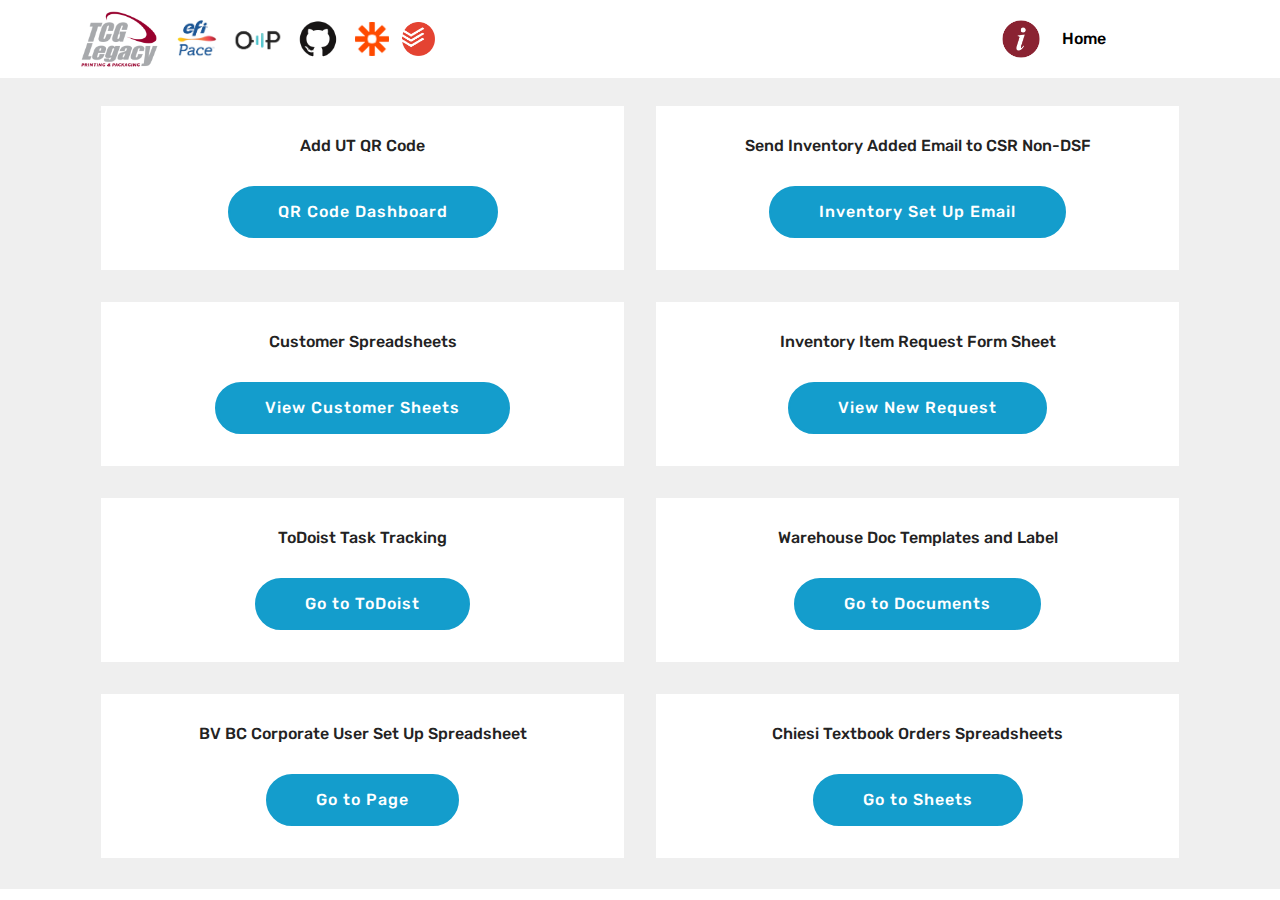
<file: index.html>
<!DOCTYPE html>
<html  >
<head>
  <!-- Site made with Mobirise Website Builder v4.12.4, https://mobirise.com -->
  <meta charset="UTF-8">
  <meta http-equiv="X-UA-Compatible" content="IE=edge">
  <meta name="generator" content="Mobirise v4.12.4, mobirise.com">
  <meta name="viewport" content="width=device-width, initial-scale=1, minimum-scale=1">
  <link rel="shortcut icon" href="assets/images/tcglogocolor-tcglogocolor-122x94.png" type="image/x-icon">
  <meta name="description" content="">
  
  
  <title>Home</title>
  <link rel="stylesheet" href="assets/web/assets/mobirise-icons/mobirise-icons.css">
  <link rel="stylesheet" href="assets/bootstrap/css/bootstrap.min.css">
  <link rel="stylesheet" href="assets/bootstrap/css/bootstrap-grid.min.css">
  <link rel="stylesheet" href="assets/bootstrap/css/bootstrap-reboot.min.css">
  <link rel="stylesheet" href="assets/tether/tether.min.css">
  <link rel="stylesheet" href="assets/dropdown/css/style.css">
  <link rel="stylesheet" href="assets/theme/css/style.css">
  <link rel="preload" as="style" href="assets/mobirise/css/mbr-additional.css"><link rel="stylesheet" href="assets/mobirise/css/mbr-additional.css" type="text/css">
  
  
  
</head>

<body>
  <section class="menu cid-s6TNmiVFrS" once="menu" id="menu2-6">

    

    <nav class="navbar navbar-expand beta-menu navbar-dropdown align-items-center navbar-fixed-top navbar-toggleable-sm">
       <!-- <button class="navbar-toggler navbar-toggler-right" type="button" data-toggle="collapse" data-target="#navbarSupportedContent" aria-controls="navbarSupportedContent" aria-expanded="false" aria-label="Toggle navigation">
            <div class="hamburger">
                <span></span>
                <span></span>
                <span></span>
                <span></span>
            </div>
        </button>-->

        <div class="menu-logo">
            <div class="navbar-brand">
                <span class="navbar-logo">
                    <a href="https://artcgl.github.io/DSFDashboard/index.html">
                        <img src="assets/images/tcglogocolor-tcglogocolor-122x94.png" alt="" title="" style="height: 3.8rem;">
                    </a>
                </span>
                 <span class="navbar-logo">
                    <a href="https://epace.corp.tricg.com/epace/company:public/welcome" target="_blank">
                        <img src="assets/images/EFIPace.png" alt="" title="" style="height: 3rem;">
                    </a>
                </span>
                <span class="navbar-logo">
                    <a href="https://dsf.onlinetoprint.com" target="_blank">
                        <img src="assets/images/DSFLogo-01.png" alt="" title="" style="height: 3rem;">
                    </a>
                </span>
                <span class="navbar-logo">
                    <a href="https://github.com/" target="_blank">
                        <img src="assets/images/GitHub-Mark.png" alt="" title="" style="height: 3rem;">
                    </a>
                </span>
                <span class="navbar-logo">
                    <a href="https://zapier.com" target="_blank">
                        <img src="assets/images/zapier-logomark.png" alt="" title="" style="height: 2.1rem;">
                    </a>
                </span>
                <span class="navbar-logo">
                    <a href="https://todoist.com" target="_blank">
                        <img src="assets/images/Todoist.png" alt="" title="" style="height: 2.1rem;">
                    </a>
                </span>
                
            </div>
        </div>
        <div class="collapse navbar-collapse" id="navbarSupportedContent">
            <ul class="navbar-nav nav-dropdown nav-right" data-app-modern-menu="true"><li class="nav-item">
                <a href="pageInfo.html">
                <img src="assets/images/DashboardInfoIcon.png" alt="" title="" style="height: 2.5rem;">
                    </a></li>
                    <li class="nav-item"><a class="nav-link link text-black display-4" href="index.html">Home &nbsp; &nbsp; &nbsp; &nbsp; &nbsp; &nbsp; &nbsp; &nbsp; &nbsp; &nbsp;&nbsp;</a>
                </li></ul>
            
        </div>
    </nav>
</section>

<section class="engine"><a href="https://mobirise.info/w">html5 templates</a></section><section class="features3 cid-s6UpZbXYaB" id="features3-d">

    
    <div class="container">
        <div class="media-container-row">
            <div class="card p-3 col-12 col-md-6">
                <div class="card-wrapper">
                    
                    <div class="card-box">
                        <h4 class="card-title mbr-fonts-style display-7">
                            Add UT QR Code</h4>
                        
                    </div>
                    <div class="mbr-section-btn text-center"><a href="http://ut.m.mdl.io/dash.html" class="btn btn-primary display-4" target="_blank">QR Code Dashboard</a></div>
                </div>
            </div>

            <div class="card p-3 col-12 col-md-6">
                <div class="card-wrapper">
                    
                    <div class="card-box">
                        <h4 class="card-title mbr-fonts-style display-7">
                            Send Inventory Added Email to CSR Non-DSF</h4>
                        
                    </div>
                    <div class="mbr-section-btn text-center"><a href="https://docs.google.com/forms/d/e/1FAIpQLSfFNXkDLnhUxIv0sQp5-I-ym5UXLRWLyVhlf0JgF1gH4ta0Vg/viewform?usp=sf_link" class="btn btn-primary display-4" target="_blank">Inventory Set Up Email</a></div>
                </div>
            </div>
            

            
        </div>
    </div>
</section>

<section class="features3 cid-s6UpZGptAi" id="features3-e">

    

    
    <div class="container">
        <div class="media-container-row">
            <div class="card p-3 col-12 col-md-6">
                <div class="card-wrapper">
                    
                    <div class="card-box">
                        <h4 class="card-title mbr-fonts-style display-7">
                            Customer Spreadsheets</h4>
                        
                    </div>
                    <div class="mbr-section-btn text-center"><a href="page2.html" class="btn btn-primary display-4">View Customer Sheets</a></div>
                </div>
            </div>

            <div class="card p-3 col-12 col-md-6">
                <div class="card-wrapper">
                    
                    <div class="card-box">
                        <h4 class="card-title mbr-fonts-style display-7">
                            Inventory Item Request Form Sheet</h4>
                        
                    </div>
                    <div class="mbr-section-btn text-center"><a href="https://docs.google.com/spreadsheets/d/1GZGho7xDfihmf0ogtFvBECW6-8BPZ73BnuG2Bk4ZiQI/edit?usp=sharing" class="btn btn-primary display-4" target="_blank">View New Request</a></div>
                </div>
            </div>

            

            
        </div>
    </div>
</section>

<section class="features3 cid-s6YPd5MEza" id="features3-m">

    

    
    <div class="container">
        <div class="media-container-row">
            <div class="card p-3 col-12 col-md-6">
                <div class="card-wrapper">
                    
                    <div class="card-box">
                        <h4 class="card-title mbr-fonts-style display-7">
                            ToDoist Task Tracking</h4>
                        
                    </div>
                    <div class="mbr-section-btn text-center"><a href="https://todoist.com" class="btn btn-primary display-4" target="_blank">Go to ToDoist</a></div>
                </div>
            </div>

            <div class="card p-3 col-12 col-md-6">
                <div class="card-wrapper">
                    
                    <div class="card-box">
                        <h4 class="card-title mbr-fonts-style display-7">
                            Warehouse Doc Templates and Label</h4>
                        
                    </div>
                    <div class="mbr-section-btn text-center"><a href="page4.html" class="btn btn-primary display-4">Go to Documents</a></div>
                </div>
            </div>

            

            
        </div>
    </div>

        <div class="container">
        <div class="media-container-row">
            <div class="card p-3 col-12 col-md-6">
                <div class="card-wrapper">
                    
                    <div class="card-box">
                        <h4 class="card-title mbr-fonts-style display-7">
                            BV BC Corporate User Set Up Spreadsheet</h4>
                        
                    </div>
                    <div class="mbr-section-btn text-center"><a href="page6.html" class="btn btn-primary display-4">Go to Page</a></div>
                </div>
            </div>

                        <div class="card p-3 col-12 col-md-6">
                <div class="card-wrapper">
                    
                    <div class="card-box">
                        <h4 class="card-title mbr-fonts-style display-7">
                            Chiesi Textbook Orders Spreadsheets</h4>
                        
                    </div>
                    <div class="mbr-section-btn text-center"><a href="page5.html" class="btn btn-primary display-4">Go to Sheets</a></div>
                </div>
            </div>

            
        </div>
    </div>
</section>


  <script src="assets/web/assets/jquery/jquery.min.js"></script>
  <script src="assets/popper/popper.min.js"></script>
  <script src="assets/bootstrap/js/bootstrap.min.js"></script>
  <script src="assets/tether/tether.min.js"></script>
  <script src="assets/smoothscroll/smooth-scroll.js"></script>
  <script src="assets/dropdown/js/nav-dropdown.js"></script>
  <script src="assets/dropdown/js/navbar-dropdown.js"></script>
  <script src="assets/touchswipe/jquery.touch-swipe.min.js"></script>
  <script src="assets/theme/js/script.js"></script>
  
  
</body>
</html>
</file>
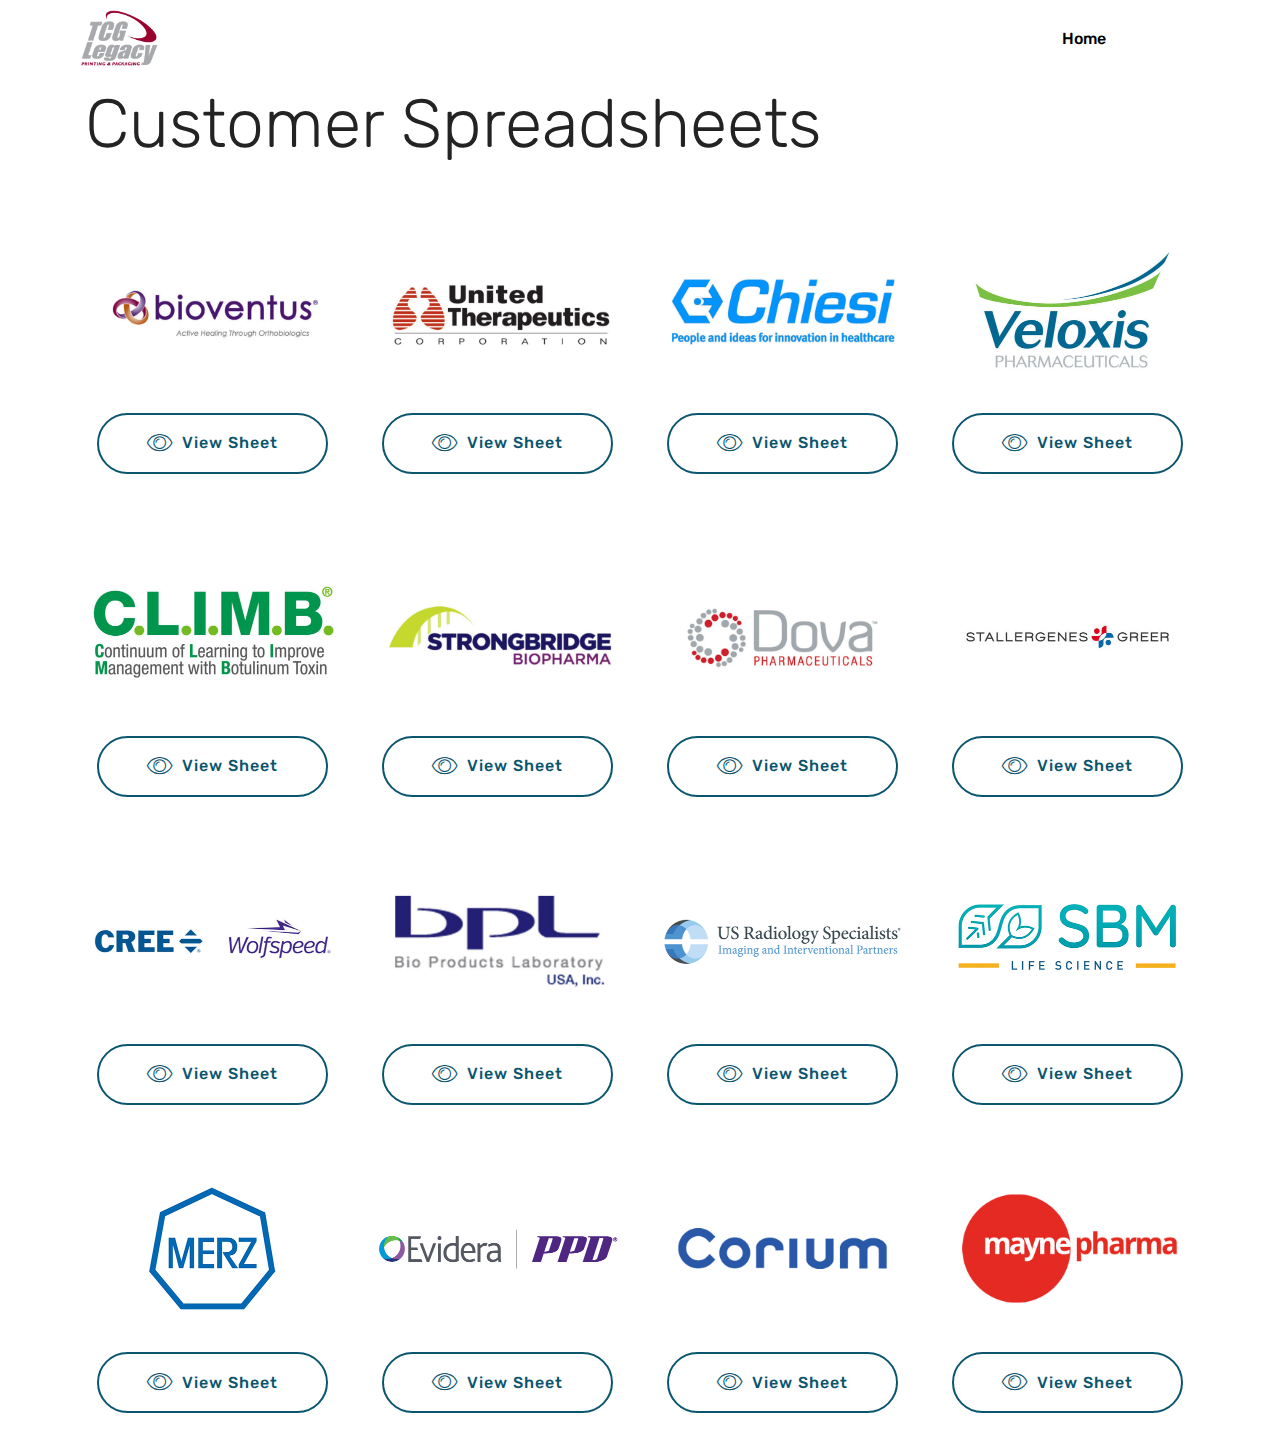
<file: page2.html>
<!DOCTYPE html>
<html  >
<head>
  <!-- Site made with Mobirise Website Builder v4.12.4, https://mobirise.com -->
  <meta charset="UTF-8">
  <meta http-equiv="X-UA-Compatible" content="IE=edge">
  <meta name="generator" content="Mobirise v4.12.4, mobirise.com">
  <meta name="viewport" content="width=device-width, initial-scale=1, minimum-scale=1">
  <link rel="shortcut icon" href="assets/images/tcglogocolor-tcglogocolor-122x94.png" type="image/x-icon">
  <meta name="description" content="Web Page Creator Description">
  
  
  <title>Customer Spreadsheets</title>
  <link rel="stylesheet" href="assets/web/assets/mobirise-icons/mobirise-icons.css">
  <link rel="stylesheet" href="assets/bootstrap/css/bootstrap.min.css">
  <link rel="stylesheet" href="assets/bootstrap/css/bootstrap-grid.min.css">
  <link rel="stylesheet" href="assets/bootstrap/css/bootstrap-reboot.min.css">
  <link rel="stylesheet" href="assets/tether/tether.min.css">
  <link rel="stylesheet" href="assets/dropdown/css/style.css">
  <link rel="stylesheet" href="assets/theme/css/style.css">
  <link rel="preload" as="style" href="assets/mobirise/css/mbr-additional.css"><link rel="stylesheet" href="assets/mobirise/css/mbr-additional.css" type="text/css">
  
  
  
</head>
<body>
  <section class="menu cid-s6TNmiVFrS" once="menu" id="menu2-b">

    

    <nav class="navbar navbar-expand beta-menu navbar-dropdown align-items-center navbar-fixed-top navbar-toggleable-sm">
        <button class="navbar-toggler navbar-toggler-right" type="button" data-toggle="collapse" data-target="#navbarSupportedContent" aria-controls="navbarSupportedContent" aria-expanded="false" aria-label="Toggle navigation">
            <div class="hamburger">
                <span></span>
                <span></span>
                <span></span>
                <span></span>
            </div>
        </button>
        <div class="menu-logo">
            <div class="navbar-brand">
                <span class="navbar-logo">
                    <a href="index.html">
                        <img src="assets/images/tcglogocolor-tcglogocolor-122x94.png" alt="Mobirise" title="" style="height: 3.8rem;">
                    </a>
                </span>
                
            </div>
        </div>
        <div class="collapse navbar-collapse" id="navbarSupportedContent">
            <ul class="navbar-nav nav-dropdown nav-right" data-app-modern-menu="true"><li class="nav-item">
                    <a class="nav-link link text-black display-4" href="index.html">Home &nbsp; &nbsp; &nbsp; &nbsp; &nbsp; &nbsp; &nbsp; &nbsp; &nbsp; &nbsp;&nbsp;</a>
                </li></ul>
            
        </div>
    </nav>
</section>

<section class="engine"><a href="https://mobirise.info">Mobirise</a></section><section class="services1 cid-s6UnD5BQ39" id="services1-c">
    <!---->
    
    <!---->
    <!--Overlay-->
    
    <!--Container-->
    <div class="container">
        <div class="row justify-content-center">
            <!--Titles-->
            <div class="title pb-5 col-12">
                <h2 class="align-left pb-3 mbr-fonts-style display-1">
                    Customer Spreadsheets</h2>
                
            </div>
            <!--Card-1-->
            <div class="card col-12 col-md-6 p-3 col-lg-3">
                <div class="card-wrapper">
                    <div class="card-img">
                        <img src="assets/images/bioventus-copy-696x348.jpg" alt="Mobirise" title="">
                    </div>
                    <div class="card-box">
                        
                        
                        <!--Btn-->
                        <div class="mbr-section-btn align-center"><a href="https://docs.google.com/spreadsheets/d/10cwyT6H7kZfCVnZFjv_9fosnscf_jpDph1F1ZaMzFvI/edit?usp=sharing" class="btn btn-primary-outline display-4" target="_blank"><span class="mbri-preview mbr-iconfont mbr-iconfont-btn"></span>View Sheet</a></div>
                    </div>
                </div>
            </div>
            <!--Card-2-->
            <div class="card col-12 col-md-6 p-3 col-lg-3">
                <div class="card-wrapper">
                    <div class="card-img">
                        <img src="assets/images/unither-copy-696x348.jpg" alt="Mobirise" title="">
                    </div>
                    <div class="card-box">
                        
                        
                        <!--Btn-->
                        <div class="mbr-section-btn align-center"><a href="https://app.smartsheet.com/sheets/Fv58PrMVGxJwRG7c53FVGxjRGQQ5hRwHcq9cWj51" class="btn btn-primary-outline display-4" target="_blank"><span class="mbri-preview mbr-iconfont mbr-iconfont-btn"></span>View Sheet</a></div>
                    </div>
                </div>
            </div>
            <!--Card-3-->
            <div class="card col-12 col-md-6 p-3 col-lg-3">
                <div class="card-wrapper">
                    <div class="card-img">
                        <img src="assets/images/chiesi-copy-696x348.jpg" alt="Mobirise" title="">
                    </div>
                    <div class="card-box">
                        
                        
                        <!--Btn-->
                        <div class="mbr-section-btn align-center"><a href="https://docs.google.com/spreadsheets/d/1yjPENzR19MlESB1i-5yV6E9uQnMF2udiPF0OxEhZ-Os/edit?usp=sharing" class="btn btn-primary-outline display-4" target="_blank"><span class="mbri-preview mbr-iconfont mbr-iconfont-btn"></span>View Sheet</a></div>
                    </div>
                </div>
            </div>
            <!--Card-4-->
            <div class="card col-12 col-md-6 p-3 col-lg-3 last-child">
                <div class="card-wrapper">
                    <div class="card-img">
                        <img src="assets/images/veloxis-copy-506x253.jpg" alt="Mobirise" title="">
                    </div>
                    <div class="card-box">
                        
                        
                        <!--Btn-->
                        <div class="mbr-section-btn align-center"><a href="https://docs.google.com/spreadsheets/d/1DvHE8vSwt_Ek5F4Fnzd9qLJ99OU1NKHZyiMdKH8aC3c/edit?usp=sharing" class="btn btn-primary-outline display-4" target="_blank"><span class="mbri-preview mbr-iconfont mbr-iconfont-btn"></span>
                                View Sheet</a></div>
                    </div>
                </div>
            </div>
        </div>
    </div>
</section>

<section class="services1 cid-s6UvnSoW5F" id="services1-f">
    <!---->
    
    <!---->
    <!--Overlay-->
    
    <!--Container-->
    <div class="container">
        <div class="row justify-content-center">
            <!--Titles-->
            <div class="title pb-5 col-12">
                
                
            </div>
            <!--Card-1-->
            <div class="card col-12 col-md-6 p-3 col-lg-3">
                <div class="card-wrapper">
                    <div class="card-img">
                        <img src="assets/images/climb-506x253.jpg" alt="Mobirise" title="">
                    </div>
                    <div class="card-box">
                        
                        
                        <!--Btn-->
                        <div class="mbr-section-btn align-center"><a href="https://docs.google.com/spreadsheets/d/16NJ6XeyUBRm-jtXwVrOtHLHb6Kvx_hRZFYERl5Qqgp4/edit?usp=sharing" class="btn btn-primary-outline display-4" target="_blank"><span class="mbri-preview mbr-iconfont mbr-iconfont-btn"></span>View Sheet</a></div>
                    </div>
                </div>
            </div>
            <!--Card-2-->
            <div class="card col-12 col-md-6 p-3 col-lg-3">
                <div class="card-wrapper">
                    <div class="card-img">
                        <img src="assets/images/stongbridge-copy-696x348.jpg" alt="Mobirise" title="">
                    </div>
                    <div class="card-box">
                        
                        
                        <!--Btn-->
                        <div class="mbr-section-btn align-center"><a href="https://docs.google.com/spreadsheets/d/1w8dQwmVx3oMkmwM-OaoWULsE1XMXCmdR-PVv7IzgXTA/edit?usp=sharing" class="btn btn-primary-outline display-4" target="_blank"><span class="mbri-preview mbr-iconfont mbr-iconfont-btn"></span>View Sheet</a></div>
                    </div>
                </div>
            </div>
            <!--Card-3-->
            <div class="card col-12 col-md-6 p-3 col-lg-3">
                <div class="card-wrapper">
                    <div class="card-img">
                        <img src="assets/images/dova-copy-696x348.jpg" alt="Mobirise" title="">
                    </div>
                    <div class="card-box">
                        
                        
                        <!--Btn-->
                        <div class="mbr-section-btn align-center"><a href="https://docs.google.com/spreadsheets/d/1_TNgMpTV2e-oPjdPTBliukVX24nbACzGEkTOE3WpCTk/edit?usp=sharing" class="btn btn-primary-outline display-4" target="_blank"><span class="mbri-preview mbr-iconfont mbr-iconfont-btn"></span>View Sheet</a></div>
                    </div>
                </div>
            </div>
            <!--Card-4-->
            <div class="card col-12 col-md-6 p-3 col-lg-3 last-child">
                <div class="card-wrapper">
                    <div class="card-img">
                        <img src="assets/images/stagr-506x253.jpg" alt="Mobirise" title="">
                    </div>
                    <div class="card-box">
                        
                        
                        <!--Btn-->
                        <div class="mbr-section-btn align-center"><a href="https://docs.google.com/spreadsheets/d/1ky2k0K8ZP9RrQqvMwicGasbR18_ww7ImvtRknAfn53o/edit?usp=sharing" class="btn btn-primary-outline display-4" target="_blank"><span class="mbri-preview mbr-iconfont mbr-iconfont-btn"></span>
                                View Sheet</a></div>
                    </div>
                </div>
            </div>
        </div>
    </div>
</section>

<section class="services1 cid-s6UwvFVprU" id="services1-g">
    <!---->
    
    <!---->
    <!--Overlay-->
    
    <!--Container-->
    <div class="container">
        <div class="row justify-content-center">
            <!--Titles-->
            <div class="title pb-5 col-12">
                
                
            </div>
            <!--Card-1-->
            <div class="card col-12 col-md-6 p-3 col-lg-3">
                <div class="card-wrapper">
                    <div class="card-img">
                        <img src="assets/images/wolfspeed-506x253.jpg" alt="Mobirise" title="">
                    </div>
                    <div class="card-box">
                        
                        
                        <!--Btn-->
                        <div class="mbr-section-btn align-center"><a href="https://docs.google.com/spreadsheets/d/1EmtWOW0Dcp7asStnm3LXJXPqCU0Ce4hhG0npVHgEqcU/edit?usp=sharing" class="btn btn-primary-outline display-4" target="_blank"><span class="mbri-preview mbr-iconfont mbr-iconfont-btn"></span>View Sheet</a></div>
                    </div>
                </div>
            </div>
            <!--Card-2-->
            <div class="card col-12 col-md-6 p-3 col-lg-3">
                <div class="card-wrapper">
                    <div class="card-img">
                        <img src="assets/images/bpl-696x348.jpg" alt="Mobirise" title="">
                    </div>
                    <div class="card-box">
                        
                        
                        <!--Btn-->
                        <div class="mbr-section-btn align-center"><a href="https://docs.google.com/spreadsheets/d/1_kSG3Vq55l7t7VhPjAU_UZUrFccWy1G-acZAgmXh6k0/edit?usp=sharing" class="btn btn-primary-outline display-4" target="_blank"><span class="mbri-preview mbr-iconfont mbr-iconfont-btn"></span>View Sheet</a></div>
                    </div>
                </div>
            </div>
            <!--Card-3-->
            <div class="card col-12 col-md-6 p-3 col-lg-3">
                <div class="card-wrapper">
                    <div class="card-img">
                        <img src="assets/images/US_Radiology_Specialists_Logo copy.png" alt="Mobirise" title="">
                    </div>
                    <div class="card-box">
                        
                        
                        <!--Btn-->
                        <div class="mbr-section-btn align-center"><a href="https://docs.google.com/spreadsheets/d/1EIlfRiH9ar_5AsQpZZ-cQSUYYCJm4WOoinu0KVaJrrk/edit?usp=sharing" class="btn btn-primary-outline display-4" target="_blank"><span class="mbri-preview mbr-iconfont mbr-iconfont-btn"></span>View Sheet</a></div>
                    </div>
                </div>
            </div>

                        <div class="card col-12 col-md-6 p-3 col-lg-3">
                <div class="card-wrapper">
                    <div class="card-img">
                        <img src="assets/images/sbmlogo.jpg" alt="Mobirise" title="">
                    </div>
                    <div class="card-box">
                        
                        
                        <!--Btn-->
                        <div class="mbr-section-btn align-center"><a href="https://docs.google.com/spreadsheets/d/1WRp-y15zWIMegxsxIdNoi1fTVz9U6gAbfU5BMG9bIyw/edit?usp=sharing" class="btn btn-primary-outline display-4" target="_blank"><span class="mbri-preview mbr-iconfont mbr-iconfont-btn"></span>View Sheet</a></div>
                    </div>
                </div>
            </div>
            <!--Card-4-->

        </div>
    </div>
</section>
<section class="services1 cid-s6UvnSoW5F" id="services1-f">
    <!---->
    
    <!---->
    <!--Overlay-->
    
    <!--Container-->
    <div class="container">
        <div class="row justify-content-center">
            <!--Titles-->
            <div class="title pb-5 col-12">
                
                
            </div>
            <!--Card-1-->
            <div class="card col-12 col-md-6 p-3 col-lg-3">
                <div class="card-wrapper">
                    <div class="card-img">
                        <img src="assets/images/press-merz-logo-download.jpg" alt="Mobirise" title="">
                    </div>
                    <div class="card-box">
                        
                        
                        <!--Btn-->
                        <div class="mbr-section-btn align-center"><a href="https://docs.google.com/spreadsheets/d/1s-DDVDOfeYgjL7o8smfLWtxmQIgixnseHuie8UIf8Fk/edit?usp=sharing" class="btn btn-primary-outline display-4" target="_blank"><span class="mbri-preview mbr-iconfont mbr-iconfont-btn"></span>View Sheet</a></div>
                    </div>
                </div>
            </div>
<!--Card-2-->
                        <div class="card col-12 col-md-6 p-3 col-lg-3">
                <div class="card-wrapper">
                    <div class="card-img">
                        <img src="assets/images/Evidera-PPD-Logo-FullColor-RGB.png" alt="Mobirise" title="">
                    </div>
                    <div class="card-box">
                        
                        
                        <!--Btn-->
                        <div class="mbr-section-btn align-center"><a href="https://docs.google.com/spreadsheets/d/1vbrEC59_h5rHyt_uZZI7r3WQFlFxXLBJmal6-VLblDQ/edit?usp=sharing" class="btn btn-primary-outline display-4" target="_blank"><span class="mbri-preview mbr-iconfont mbr-iconfont-btn"></span>View Sheet</a></div>
                    </div>
                </div>
            </div>

                        <!--Card-3-->
            <div class="card col-12 col-md-6 p-3 col-lg-3">
                <div class="card-wrapper">
                    <div class="card-img">
                        <img src="assets/images/corium-506x253.jpg" alt="Mobirise" title="">
                    </div>
                    <div class="card-box">
                        
                        
                        <!--Btn-->
                        <div class="mbr-section-btn align-center"><a href="https://docs.google.com/spreadsheets/d/1P4Ff_U_-hxT_0Naa1gFtdj2Bm5uXo6EFc8c1cKEMqR8/edit?usp=sharing" class="btn btn-primary-outline display-4" target="_blank"><span class="mbri-preview mbr-iconfont mbr-iconfont-btn"></span>View Sheet</a></div>
                    </div>
                </div>
            </div>

                                    <!--Card-4-->
            <div class="card col-12 col-md-6 p-3 col-lg-3">
                <div class="card-wrapper">
                    <div class="card-img">
                        <img src="assets/images/mayne-506x253.jpg" alt="Mobirise" title="">
                    </div>
                    <div class="card-box">
                        
                        
                        <!--Btn-->
                        <div class="mbr-section-btn align-center"><a href="https://docs.google.com/spreadsheets/d/19PDy5W99AY-LVVy7Az2UST7eQOhcRUQAC0RRvtjp-b8/edit?usp=sharing" class="btn btn-primary-outline display-4" target="_blank"><span class="mbri-preview mbr-iconfont mbr-iconfont-btn"></span>View Sheet</a></div>
                    </div>
                </div>
            </div>

        </div>
    </div>
</section>

<section class="services1 cid-s6UwvFVprU" id="services1-g">

  <script src="assets/web/assets/jquery/jquery.min.js"></script>
  <script src="assets/popper/popper.min.js"></script>
  <script src="assets/bootstrap/js/bootstrap.min.js"></script>
  <script src="assets/tether/tether.min.js"></script>
  <script src="assets/smoothscroll/smooth-scroll.js"></script>
  <script src="assets/dropdown/js/nav-dropdown.js"></script>
  <script src="assets/dropdown/js/navbar-dropdown.js"></script>
  <script src="assets/touchswipe/jquery.touch-swipe.min.js"></script>
  <script src="assets/theme/js/script.js"></script>
  
  
</body>
</html>
</file>
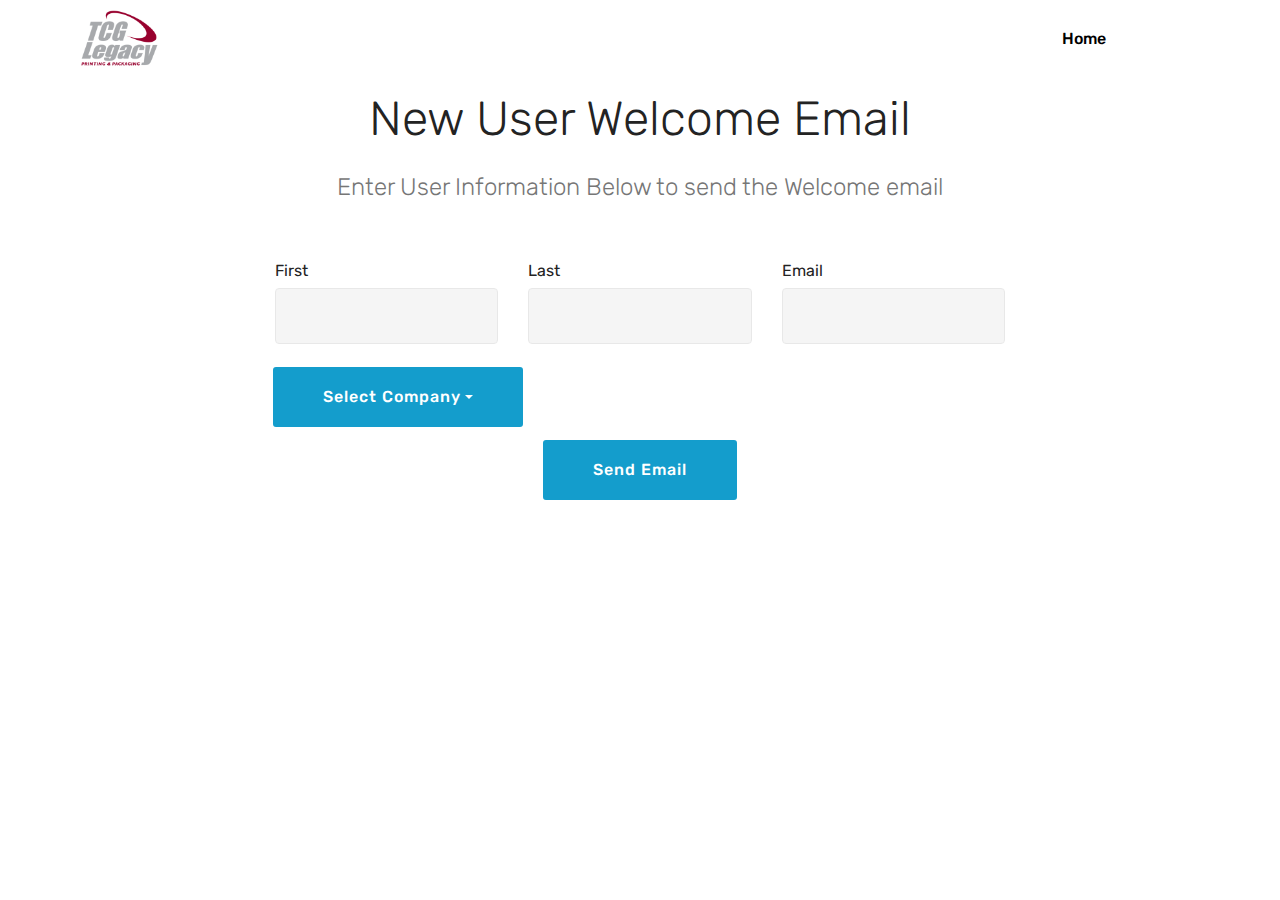
<file: page3.html>
<!DOCTYPE html>
<html  >
<head>
  <!-- Site made with Mobirise Website Builder v4.12.4, https://mobirise.com -->
  <meta charset="UTF-8">
  <meta http-equiv="X-UA-Compatible" content="IE=edge">
  <meta name="generator" content="Mobirise v4.12.4, mobirise.com">
  <meta name="viewport" content="width=device-width, initial-scale=1, minimum-scale=1">
  <link rel="shortcut icon" href="assets/images/tcglogocolor-tcglogocolor-122x94.png" type="image/x-icon">
  <meta name="description" content="Web Generator Description">
  
  
  <title>New user setup email</title>
  <link rel="stylesheet" href="assets/web/assets/mobirise-icons/mobirise-icons.css">
  <link rel="stylesheet" href="assets/bootstrap/css/bootstrap.min.css">
  <link rel="stylesheet" href="assets/bootstrap/css/bootstrap-grid.min.css">
  <link rel="stylesheet" href="assets/bootstrap/css/bootstrap-reboot.min.css">
  <link rel="stylesheet" href="assets/tether/tether.min.css">
  <link rel="stylesheet" href="assets/dropdown/css/style.css">
  <link rel="stylesheet" href="assets/theme/css/style.css">
  <link rel="preload" as="style" href="assets/mobirise/css/mbr-additional.css"><link rel="stylesheet" href="assets/mobirise/css/mbr-additional.css" type="text/css">
  
  <script src="https://ajax.googleapis.com/ajax/libs/jquery/3.3.1/jquery.min.js"></script>

    <style>
.modal-dialog {
          height: 60vh;
        } 
        .modal-content:{
          height: 60%;
          } 
  </style>
  
</head>
<body>
  <section class="menu cid-s6TNmiVFrS" once="menu" id="menu2-n">

    

    <nav class="navbar navbar-expand beta-menu navbar-dropdown align-items-center navbar-fixed-top navbar-toggleable-sm">
        <button class="navbar-toggler navbar-toggler-right" type="button" data-toggle="collapse" data-target="#navbarSupportedContent" aria-controls="navbarSupportedContent" aria-expanded="false" aria-label="Toggle navigation">
            <div class="hamburger">
                <span></span>
                <span></span>
                <span></span>
                <span></span>
            </div>
        </button>
        <div class="menu-logo">
            <div class="navbar-brand">
                <span class="navbar-logo">
                    <a href="index.html">
                        <img src="assets/images/tcglogocolor-tcglogocolor-122x94.png" alt="Mobirise" title="" style="height: 3.8rem;">
                    </a>
                </span>
                
            </div>
        </div>
        <div class="collapse navbar-collapse" id="navbarSupportedContent">
            <ul class="navbar-nav nav-dropdown nav-right" data-app-modern-menu="true"><li class="nav-item">
                    <a class="nav-link link text-black display-4" href="index.html">Home &nbsp; &nbsp; &nbsp; &nbsp; &nbsp; &nbsp; &nbsp; &nbsp; &nbsp; &nbsp;&nbsp;</a>
                </li></ul>
            
        </div>
    </nav>
</section>

<section class="engine"><a href="https://mobirise.info/p">site templates free download</a></section><section class="mbr-section form1 cid-s6YTB8zSuL" id="form1-o">

    

    
    <div class="container">
        <div class="row justify-content-center">
            <div class="title col-12 col-lg-8">
                <h2 class="mbr-section-title align-center pb-3 mbr-fonts-style display-2">
                    New User Welcome Email</h2>
                <h3 class="mbr-section-subtitle align-center mbr-light pb-3 mbr-fonts-style display-5">
                    Enter User Information Below to send the Welcome email</h3>
            </div>
        </div>
    </div>
    <div class="container">
        <div class="row justify-content-center">
            <div class="media-container-column col-lg-8" data-form-type="formoid">
                <!---Formbuilder Form--->
                <form id="form" target="_self" onsubmit="return postToGoogle();" action="">
                    <div class="dragArea row">
                        <div class="col-md-4  form-group" data-for="first">
                            <label for="first-form1-o" class="form-control-label mbr-fonts-style display-7">First</label>
                            <input id="first" name="entry.453113015" type="text" class="form-control">
                        </div>
                         <div class="col-md-4  form-group" data-for="last">
                            <label for="last-form1-o" class="form-control-label mbr-fonts-style display-7">Last</label>
                            <input id="last" name="entry.910313826" type="text" class="form-control">
                        </div>
                        <div class="col-md-4  form-group" data-for="email">
                            <label for="email-form1-o" class="form-control-label mbr-fonts-style display-7">Email</label>
                            <input id="email" name="entry.452871838" type="email" class="form-control">
                        </div>

                        <div class="dropdown">
  <button id="company" class="btn btn-primary dropdown-toggle" type="button" data-toggle="dropdown" aria-haspopup="true" aria-expanded="false">
    Select Company
  </button>
  <ul name="entry.399849470" class="dropdown-menu" aria-labelledby="dropdownMenu1">
    <li><a class="dropdown-item" href="#" data-value="Chiesi">Chiesi</a></li>
    <li><a class="dropdown-item" href="#" data-value="Veloxis">Veloxis</a></li>
    <li><a class="dropdown-item" href="#" data-value="Dova">Dova</a></li>
    <li><a class="dropdown-item" href="#" data-value="Strongbridge">Strongbridge</a></li>
    <li><a class="dropdown-item" href="#" data-value="Cree-Wolfspeed Sales">Cree-Wolfspeed Sales</a></li>
    <li><a class="dropdown-item" href="#" data-value="Cree-Wolfspeed Tradeshow">Cree-Wolfspeed Tradeshow</a></li>
  </ul>
</div>
                   
<div class="col-md-12 input-group-btn align-center" data-toggle="modal" data-target="#exampleModal">
<button id="send" name="submit" type="submit" class="btn btn-primary">Send Email</button></div>
                        
</div>
                </form><!---Formbuilder Form--->
            </div>
        </div>
    </div>
</section>
<!-- Modal 01-->
<div class="modal fade" id="exampleModal" tabindex="-1" role="dialog" aria-labelledby="exampleModalLabel" aria-hidden="true">
  <div class="modal-dialog" role="document">
    <div class="modal-content">
      <div class="modal-header">
        <h5 class="modal-title" id="exampleModalLabel">Confirm Welcome Email</h5>
        <button type="button" class="close" data-dismiss="modal" aria-label="Close">
          <span aria-hidden="true">&times;</span>
        </button>
      </div>
      <div class="modal-body">
        Please confirm the information is correct before sending:</br> </br>
        <center >You are sending a welcome email to </br><strong>[[First]] [[Last]] [[Email]] </strong>at <strong>[[Company]]</strong></br></center>
        <center><img src="assets/images/pushbuttongif.gif" alt="Mobirise" title="" height="200vh"></center>
      </div>
      <div class="modal-footer">
        <button type="button" class="btn btn-secondary" data-dismiss="modal">Go Back</button>
        <button id="send" name="submit" type="submit" class="btn btn-primary" data-toggle="modal" data-target="#exampleModal01" data-dismiss="modal">Send Now</button>
      </div>
    </div>
  </div>
</div>
<!--End Modal 01-->
<!-- Modal 02-->
<div class="modal fade" id="exampleModal01" tabindex="-1" role="dialog" aria-labelledby="exampleModalLabel" aria-hidden="true">
  <div class="modal-dialog" role="document">
    <div class="modal-content">
      <div class="modal-header">
        <h5 class="modal-title" id="exampleModalLabel">Email Sent</h5>
        <button type="button" class="close" data-dismiss="modal" aria-label="Close">
          <span aria-hidden="true">&times;</span>
        </button>
      </div>
      <div class="modal-body">
        <center>High Five! The email has been sent!</center>
        <center><img src="assets/images/high5.gif" alt="Mobirise" title="" height="200vh"></center>
      </div>
      <div class="modal-footer">
        <button type="button" class="btn btn-secondary" data-dismiss="modal">Done</button>
      </div>
    </div>
  </div>
</div>
<!--End Modal 02-->

  <script src="assets/web/assets/jquery/jquery.min.js"></script>
  <script src="assets/popper/popper.min.js"></script>
  <script src="assets/bootstrap/js/bootstrap.min.js"></script>
  <script src="assets/tether/tether.min.js"></script>
  <script src="assets/smoothscroll/smooth-scroll.js"></script>
  <script src="assets/dropdown/js/nav-dropdown.js"></script>
  <script src="assets/dropdown/js/navbar-dropdown.js"></script>
  <script src="assets/touchswipe/jquery.touch-swipe.min.js"></script>
  <script src="assets/theme/js/script.js"></script>
  <script src="assets/formoid/formoid.min.js"></script>

<script>
$(".dropdown-menu li a").click(function(){
  $(this).parents(".dropdown").find('.btn').html($(this).text() + ' <span class="caret"></span>');
  $(this).parents(".dropdown").find('.btn').val($(this).data('value'));
});
    </script>
    <script>
         $('#myModal').on('shown.bs.modal', function () {
  $('#myInput').trigger('focus')
})
    </script>

<script>
function postToGoogle() {

                $.ajax({
                    url: "https://docs.google.com/forms/d/e/1FAIpQLSdD3bZLu-ECaemmYLwCvOXTdaI3Oo3P6hx4qdYOYuyy1qnTyg/formResponse?",
          data: {"entry.453113015": field1, "entry.910313826": field2, "entry.452871838": field3, "entry.399849470": field4},
                    type: "POST",
                    dataType: "xml",
                    success: function(d)
          {
          },
          error: function(x, y, z)
            {

              $('#success-msg').show();
              $('#form').hide();
              
            }
                });
        return false;
            }
</script>
  
  
</body>
</html>
</file>
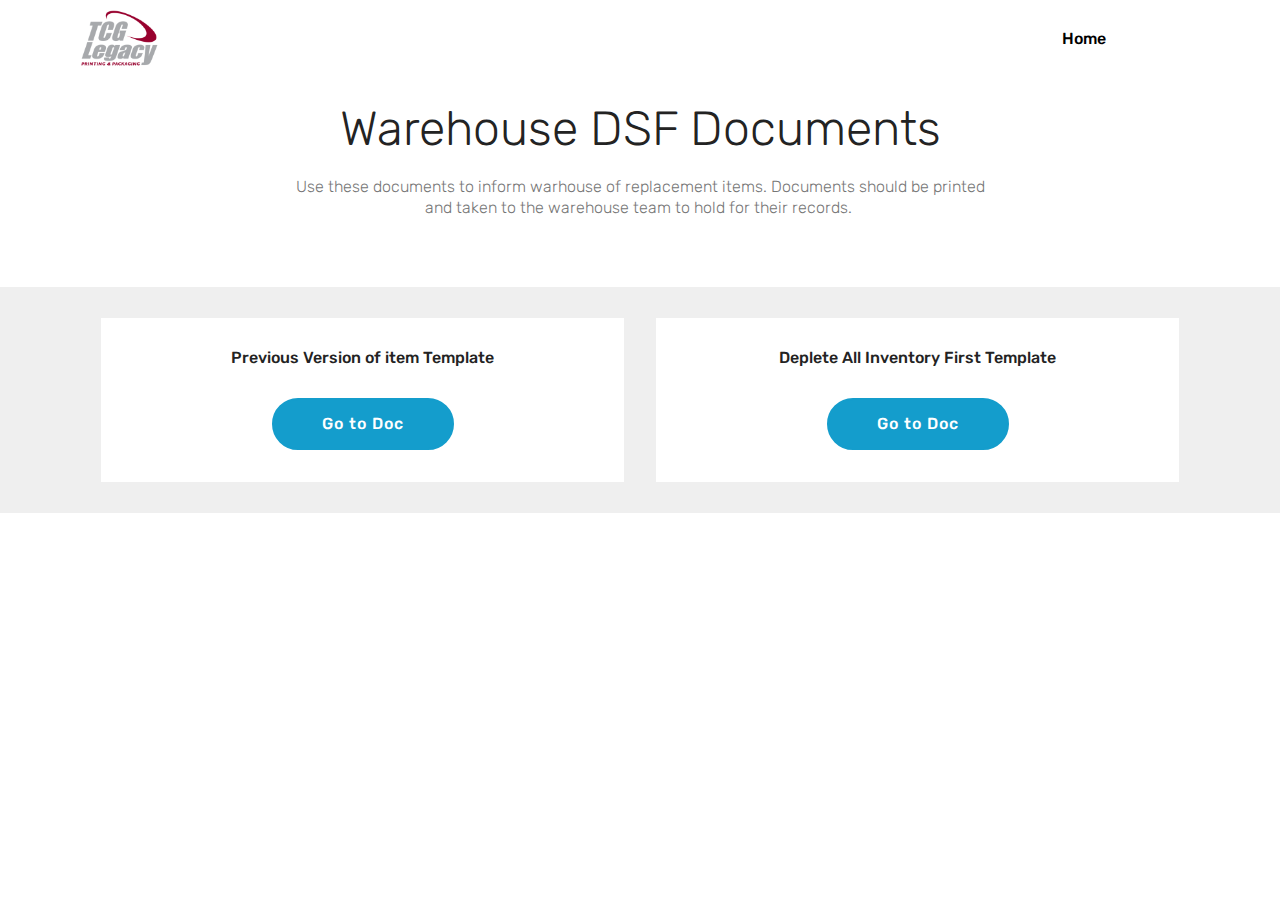
<file: page4.html>
<!DOCTYPE html>
<html  >
<head>
  <!-- Site made with Mobirise Website Builder v4.12.4, https://mobirise.com -->
  <meta charset="UTF-8">
  <meta http-equiv="X-UA-Compatible" content="IE=edge">
  <meta name="generator" content="Mobirise v4.12.4, mobirise.com">
  <meta name="viewport" content="width=device-width, initial-scale=1, minimum-scale=1">
  <link rel="shortcut icon" href="assets/images/tcglogocolor-tcglogocolor-122x94.png" type="image/x-icon">
  <meta name="description" content="Website Builder Description">
  
  
  <title>Warehouse Doc Templates</title>
  <link rel="stylesheet" href="assets/web/assets/mobirise-icons/mobirise-icons.css">
  <link rel="stylesheet" href="assets/bootstrap/css/bootstrap.min.css">
  <link rel="stylesheet" href="assets/bootstrap/css/bootstrap-grid.min.css">
  <link rel="stylesheet" href="assets/bootstrap/css/bootstrap-reboot.min.css">
  <link rel="stylesheet" href="assets/tether/tether.min.css">
  <link rel="stylesheet" href="assets/dropdown/css/style.css">
  <link rel="stylesheet" href="assets/theme/css/style.css">
  <link rel="preload" as="style" href="assets/mobirise/css/mbr-additional.css"><link rel="stylesheet" href="assets/mobirise/css/mbr-additional.css" type="text/css">
  
  
  
</head>
<body>
  <section class="menu cid-s6TNmiVFrS" once="menu" id="menu2-s">

    

    <nav class="navbar navbar-expand beta-menu navbar-dropdown align-items-center navbar-fixed-top navbar-toggleable-sm">
        <button class="navbar-toggler navbar-toggler-right" type="button" data-toggle="collapse" data-target="#navbarSupportedContent" aria-controls="navbarSupportedContent" aria-expanded="false" aria-label="Toggle navigation">
            <div class="hamburger">
                <span></span>
                <span></span>
                <span></span>
                <span></span>
            </div>
        </button>
        <div class="menu-logo">
            <div class="navbar-brand">
                <span class="navbar-logo">
                    <a href="index.html">
                        <img src="assets/images/tcglogocolor-tcglogocolor-122x94.png" alt="Mobirise" title="" style="height: 3.8rem;">
                    </a>
                </span>
                
            </div>
        </div>
        <div class="collapse navbar-collapse" id="navbarSupportedContent">
            <ul class="navbar-nav nav-dropdown nav-right" data-app-modern-menu="true"><li class="nav-item">
                    <a class="nav-link link text-black display-4" href="index.html">Home &nbsp; &nbsp; &nbsp; &nbsp; &nbsp; &nbsp; &nbsp; &nbsp; &nbsp; &nbsp;&nbsp;</a>
                </li></ul>
            
        </div>
    </nav>
</section>

<section class="engine"><a href="https://mobirise.info/z">best css templates</a></section><section class="mbr-section content4 cid-s7hUNMn4zy" id="content4-v">

    

    <div class="container">
        <div class="media-container-row">
            <div class="title col-12 col-md-8">
                <h2 class="align-center pb-3 mbr-fonts-style display-2">
                    Warehouse DSF Documents</h2>
                <h3 class="mbr-section-subtitle align-center mbr-light mbr-fonts-style display-7">
                    Use these documents to inform warhouse of replacement items. Documents should be printed and taken to the warehouse team to hold for their records.&nbsp;</h3>
                
            </div>
        </div>
    </div>
</section>

<section class="features3 cid-s7hTtfEYQq" id="features3-t">

    

    
    <div class="container">
        <div class="media-container-row">
            <div class="card p-3 col-12 col-md-6">
                <div class="card-wrapper">
                    
                    <div class="card-box">
                        <h4 class="card-title mbr-fonts-style display-7">Previous Version of item Template</h4>
                        
                    </div>
                    <div class="mbr-section-btn text-center"><a href="https://docs.google.com/document/d/10CdOfELunk75DEToxDaAODib137uJUPxScT7hUImD6g/edit?usp=sharing" class="btn btn-primary display-4" target="_blank">Go to Doc</a></div>
                </div>
            </div>

            <div class="card p-3 col-12 col-md-6">
                <div class="card-wrapper">
                    
                    <div class="card-box">
                        <h4 class="card-title mbr-fonts-style display-7">
                            Deplete All Inventory First Template</h4>
                        
                    </div>
                    <div class="mbr-section-btn text-center"><a href="https://docs.google.com/document/d/1ewoV-_imEskHJIpW7iB9S4qO3X2kxkXz7jOlfwjJTaU/edit?usp=sharing" class="btn btn-primary display-4" target="_blank">Go to Doc</a></div>
                </div>
            </div>

            

            
        </div>
    </div>
</section>


  <script src="assets/web/assets/jquery/jquery.min.js"></script>
  <script src="assets/popper/popper.min.js"></script>
  <script src="assets/bootstrap/js/bootstrap.min.js"></script>
  <script src="assets/tether/tether.min.js"></script>
  <script src="assets/smoothscroll/smooth-scroll.js"></script>
  <script src="assets/dropdown/js/nav-dropdown.js"></script>
  <script src="assets/dropdown/js/navbar-dropdown.js"></script>
  <script src="assets/touchswipe/jquery.touch-swipe.min.js"></script>
  <script src="assets/theme/js/script.js"></script>
  
  
</body>
</html>
</file>
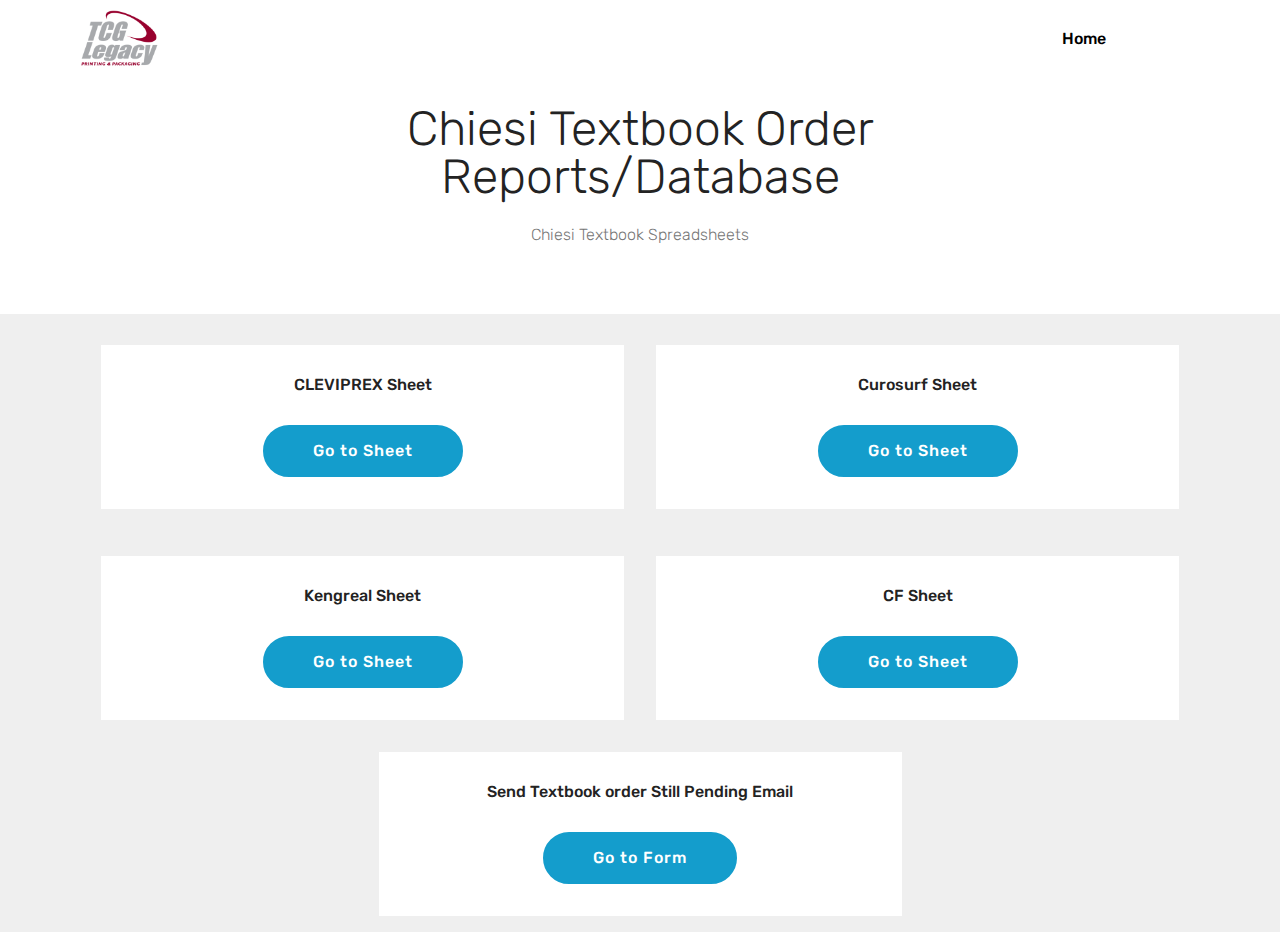
<file: page5.html>
<!DOCTYPE html>
<html  >
<head>
  <!-- Site made with Mobirise Website Builder v4.12.4, https://mobirise.com -->
  <meta charset="UTF-8">
  <meta http-equiv="X-UA-Compatible" content="IE=edge">
  <meta name="generator" content="Mobirise v4.12.4, mobirise.com">
  <meta name="viewport" content="width=device-width, initial-scale=1, minimum-scale=1">
  <link rel="shortcut icon" href="assets/images/tcglogocolor-tcglogocolor-122x94.png" type="image/x-icon">
  <meta name="description" content="Website Builder Description">
  
  
  <title>Textbook Order Form Reports</title>
  <link rel="stylesheet" href="assets/web/assets/mobirise-icons/mobirise-icons.css">
  <link rel="stylesheet" href="assets/bootstrap/css/bootstrap.min.css">
  <link rel="stylesheet" href="assets/bootstrap/css/bootstrap-grid.min.css">
  <link rel="stylesheet" href="assets/bootstrap/css/bootstrap-reboot.min.css">
  <link rel="stylesheet" href="assets/tether/tether.min.css">
  <link rel="stylesheet" href="assets/dropdown/css/style.css">
  <link rel="stylesheet" href="assets/theme/css/style.css">
  <link rel="preload" as="style" href="assets/mobirise/css/mbr-additional.css"><link rel="stylesheet" href="assets/mobirise/css/mbr-additional.css" type="text/css">
  
  
  
</head>
<body>
  <section class="menu cid-s6TNmiVFrS" once="menu" id="menu2-s">

    

    <nav class="navbar navbar-expand beta-menu navbar-dropdown align-items-center navbar-fixed-top navbar-toggleable-sm">
        <button class="navbar-toggler navbar-toggler-right" type="button" data-toggle="collapse" data-target="#navbarSupportedContent" aria-controls="navbarSupportedContent" aria-expanded="false" aria-label="Toggle navigation">
            <div class="hamburger">
                <span></span>
                <span></span>
                <span></span>
                <span></span>
            </div>
        </button>
        <div class="menu-logo">
            <div class="navbar-brand">
                <span class="navbar-logo">
                    <a href="index.html">
                        <img src="assets/images/tcglogocolor-tcglogocolor-122x94.png" alt="Mobirise" title="" style="height: 3.8rem;">
                    </a>
                </span>
                
            </div>
        </div>
        <div class="collapse navbar-collapse" id="navbarSupportedContent">
            <ul class="navbar-nav nav-dropdown nav-right" data-app-modern-menu="true"><li class="nav-item">
                    <a class="nav-link link text-black display-4" href="index.html">Home &nbsp; &nbsp; &nbsp; &nbsp; &nbsp; &nbsp; &nbsp; &nbsp; &nbsp; &nbsp;&nbsp;</a>
                </li></ul>
            
        </div>
    </nav>
</section>

<section class="engine"><a href="https://mobirise.info/z">best css templates</a></section><section class="mbr-section content4 cid-s7hUNMn4zy" id="content4-v">

    

    <div class="container">
        <div class="media-container-row">
            <div class="title col-12 col-md-8">
                <h2 class="align-center pb-3 mbr-fonts-style display-2">
                    Chiesi Textbook Order Reports/Database</h2>
                <h3 class="mbr-section-subtitle align-center mbr-light mbr-fonts-style display-7">
                    Chiesi Textbook Spreadsheets</h3>
                
            </div>
        </div>
    </div>
</section>

<section class="features3 cid-s7hTtfEYQq" id="features3-t">

    

    
    <div class="container">
        <div class="media-container-row">
            <div class="card p-3 col-12 col-md-6">
                <div class="card-wrapper">
                    
                    <div class="card-box">
                        <h4 class="card-title mbr-fonts-style display-7">CLEVIPREX Sheet</h4>
                        
                    </div>
                    <div class="mbr-section-btn text-center"><a href="https://docs.google.com/spreadsheets/d/1xJu9SM4IOnwtR3NfSSERyvx6hSo5TktIHsW4EXk_q3Q/edit?usp=sharing" class="btn btn-primary display-4" target="_blank">Go to Sheet</a></div>
                </div>
            </div>

            <div class="card p-3 col-12 col-md-6">
                <div class="card-wrapper">
                    
                    <div class="card-box">
                        <h4 class="card-title mbr-fonts-style display-7">
                            Curosurf Sheet</h4>
                        
                    </div>
                    <div class="mbr-section-btn text-center"><a href="https://docs.google.com/spreadsheets/d/1Dt0qewy18sIJxoVlh1vXZ3hJtBAnpnX_f7PW-Dk1N-s/edit?usp=sharing" class="btn btn-primary display-4" target="_blank">Go to Sheet</a></div>
                </div>
            </div>
 
        </div>
    </div>
</section>
<section class="features3 cid-s6UpZGptAi" id="features3-e">
  <div class="container">
    <div class="media-container-row">
                  <div class="card p-3 col-12 col-md-6">
                <div class="card-wrapper">
                    
                    <div class="card-box">
                        <h4 class="card-title mbr-fonts-style display-7">
                            Kengreal Sheet</h4>
                        
                    </div>
                    <div class="mbr-section-btn text-center"><a href="https://docs.google.com/spreadsheets/d/1W-JZ9nrcLegU471I-g-MnJPxS_-H15o4tHBFqOTzy0Q/edit?usp=sharing" class="btn btn-primary display-4" target="_blank">Go to Sheet</a></div>
                </div>
            </div>

               <div class="card p-3 col-12 col-md-6">
                <div class="card-wrapper">
                    
                    <div class="card-box">
                        <h4 class="card-title mbr-fonts-style display-7">
                            CF Sheet</h4>
                        
                    </div>
                    <div class="mbr-section-btn text-center"><a href="https://docs.google.com/spreadsheets/d/1d7cuCWFLIgECm8t-tNK_4qC0PoOukyb36yKlpu_C9uc/edit?usp=sharing" class="btn btn-primary display-4" target="_blank">Go to Sheet</a></div>
                </div>
            </div>

    </div>
  </div>
</section>
<section class="features3 cid-s6UpZGptAi" id="features3-e">
  <div class="container">
    <div class="media-container-row">
                  <div class="card p-3 col-12 col-md-6">
                <div class="card-wrapper">
                    
                    <div class="card-box">
                        <h4 class="card-title mbr-fonts-style display-7">
                            Send Textbook order Still Pending Email</h4>
                        
                    </div>
                    <div class="mbr-section-btn text-center"><a href="https://docs.google.com/forms/d/e/1FAIpQLSe-0MAhx-QxtlpOj13y22yMzGQPjc3IrgwLV5CaeSeexvxUjg/viewform?usp=sf_link" class="btn btn-primary display-4" target="_blank">Go to Form</a></div>
                </div>
            </div>

    </div>
  </div>
</section>

  <script src="assets/web/assets/jquery/jquery.min.js"></script>
  <script src="assets/popper/popper.min.js"></script>
  <script src="assets/bootstrap/js/bootstrap.min.js"></script>
  <script src="assets/tether/tether.min.js"></script>
  <script src="assets/smoothscroll/smooth-scroll.js"></script>
  <script src="assets/dropdown/js/nav-dropdown.js"></script>
  <script src="assets/dropdown/js/navbar-dropdown.js"></script>
  <script src="assets/touchswipe/jquery.touch-swipe.min.js"></script>
  <script src="assets/theme/js/script.js"></script>
  
  
</body>
</html>
</file>
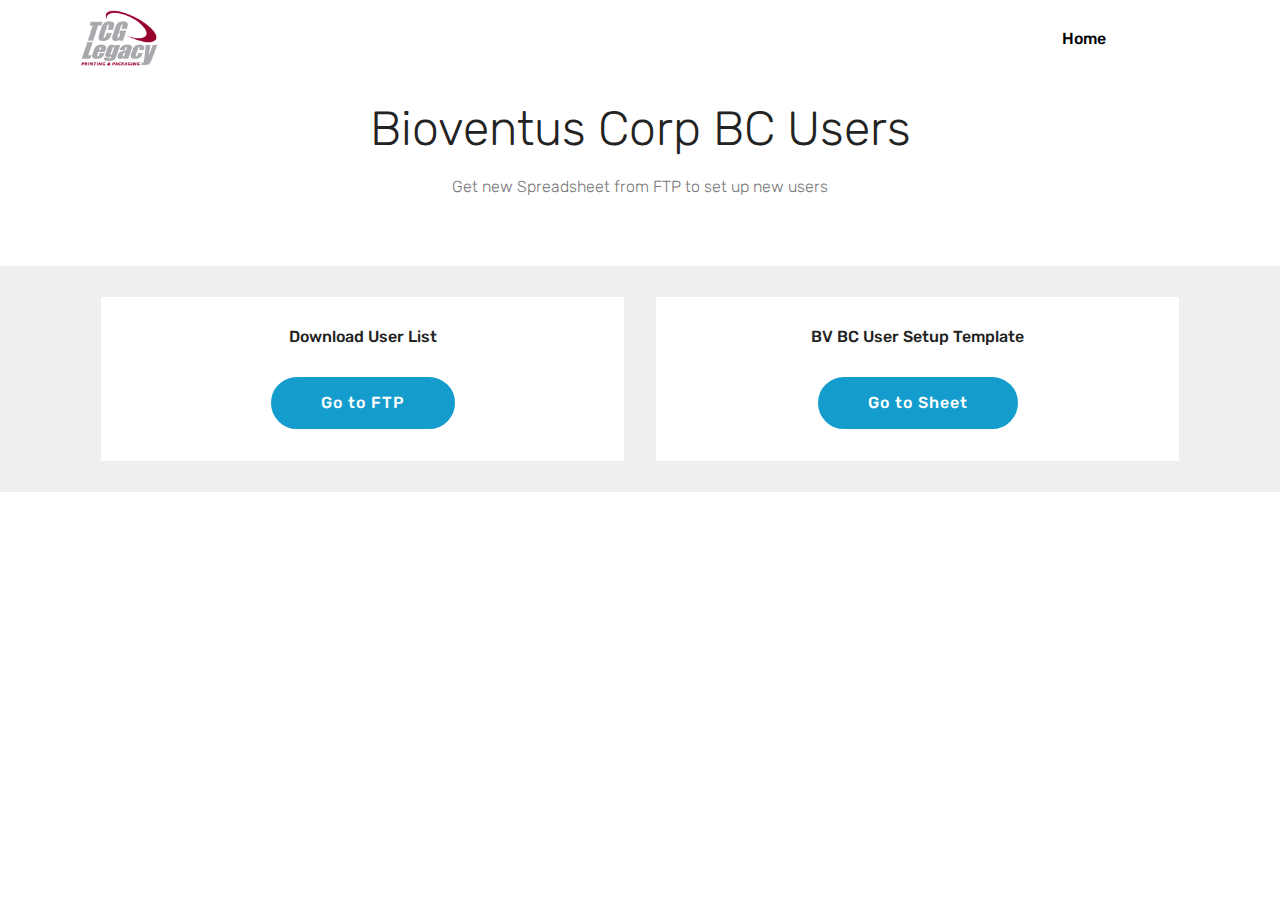
<file: page6.html>
<!DOCTYPE html>
<html  >
<head>
  <!-- Site made with Mobirise Website Builder v4.12.4, https://mobirise.com -->
  <meta charset="UTF-8">
  <meta http-equiv="X-UA-Compatible" content="IE=edge">
  <meta name="generator" content="Mobirise v4.12.4, mobirise.com">
  <meta name="viewport" content="width=device-width, initial-scale=1, minimum-scale=1">
  <link rel="shortcut icon" href="assets/images/tcglogocolor-tcglogocolor-122x94.png" type="image/x-icon">
  <meta name="description" content="Website Builder Description">
  
  
  <title>BV BC CORP User</title>
  <link rel="stylesheet" href="assets/web/assets/mobirise-icons/mobirise-icons.css">
  <link rel="stylesheet" href="assets/bootstrap/css/bootstrap.min.css">
  <link rel="stylesheet" href="assets/bootstrap/css/bootstrap-grid.min.css">
  <link rel="stylesheet" href="assets/bootstrap/css/bootstrap-reboot.min.css">
  <link rel="stylesheet" href="assets/tether/tether.min.css">
  <link rel="stylesheet" href="assets/dropdown/css/style.css">
  <link rel="stylesheet" href="assets/theme/css/style.css">
  <link rel="preload" as="style" href="assets/mobirise/css/mbr-additional.css"><link rel="stylesheet" href="assets/mobirise/css/mbr-additional.css" type="text/css">
  
  
  
</head>
<body>
  <section class="menu cid-s6TNmiVFrS" once="menu" id="menu2-s">

    

    <nav class="navbar navbar-expand beta-menu navbar-dropdown align-items-center navbar-fixed-top navbar-toggleable-sm">
        <button class="navbar-toggler navbar-toggler-right" type="button" data-toggle="collapse" data-target="#navbarSupportedContent" aria-controls="navbarSupportedContent" aria-expanded="false" aria-label="Toggle navigation">
            <div class="hamburger">
                <span></span>
                <span></span>
                <span></span>
                <span></span>
            </div>
        </button>
        <div class="menu-logo">
            <div class="navbar-brand">
                <span class="navbar-logo">
                    <a href="index.html">
                        <img src="assets/images/tcglogocolor-tcglogocolor-122x94.png" alt="Mobirise" title="" style="height: 3.8rem;">
                    </a>
                </span>
                
            </div>
        </div>
        <div class="collapse navbar-collapse" id="navbarSupportedContent">
            <ul class="navbar-nav nav-dropdown nav-right" data-app-modern-menu="true"><li class="nav-item">
                    <a class="nav-link link text-black display-4" href="index.html">Home &nbsp; &nbsp; &nbsp; &nbsp; &nbsp; &nbsp; &nbsp; &nbsp; &nbsp; &nbsp;&nbsp;</a>
                </li></ul>
            
        </div>
    </nav>
</section>

<section class="engine"><a href="https://mobirise.info/z">best css templates</a></section><section class="mbr-section content4 cid-s7hUNMn4zy" id="content4-v">

    

    <div class="container">
        <div class="media-container-row">
            <div class="title col-12 col-md-8">
                <h2 class="align-center pb-3 mbr-fonts-style display-2">
                    Bioventus Corp BC Users</h2>
                <h3 class="mbr-section-subtitle align-center mbr-light mbr-fonts-style display-7">
                    Get new Spreadsheet from FTP to set up new users</h3>
                
            </div>
        </div>
    </div>
</section>

<section class="features3 cid-s7hTtfEYQq" id="features3-t">

    

    
    <div class="container">
        <div class="media-container-row">
            <div class="card p-3 col-12 col-md-6">
                <div class="card-wrapper">
                    
                    <div class="card-box">
                        <h4 class="card-title mbr-fonts-style display-7">Download User List</h4>
                        
                    </div>
                    <div class="mbr-section-btn text-center"><a href="https://upload.tcglegacy.com/BioventusUsers" class="btn btn-primary display-4" target="_blank">Go to FTP</a></div>
                </div>
            </div>

            <div class="card p-3 col-12 col-md-6">
                <div class="card-wrapper">
                    
                    <div class="card-box">
                        <h4 class="card-title mbr-fonts-style display-7">
                            BV BC User Setup Template</h4>
                        
                    </div>
                    <div class="mbr-section-btn text-center"><a href="https://docs.google.com/spreadsheets/d/1NW1gHYkFuMEgnmW6mQVuxGxcqhlKWks-zsQ_cssLfdk/edit?usp=sharing" class="btn btn-primary display-4" target="_blank">Go to Sheet</a></div>
                </div>
            </div>

            

            
        </div>
    </div>
</section>


  <script src="assets/web/assets/jquery/jquery.min.js"></script>
  <script src="assets/popper/popper.min.js"></script>
  <script src="assets/bootstrap/js/bootstrap.min.js"></script>
  <script src="assets/tether/tether.min.js"></script>
  <script src="assets/smoothscroll/smooth-scroll.js"></script>
  <script src="assets/dropdown/js/nav-dropdown.js"></script>
  <script src="assets/dropdown/js/navbar-dropdown.js"></script>
  <script src="assets/touchswipe/jquery.touch-swipe.min.js"></script>
  <script src="assets/theme/js/script.js"></script>
  
  
</body>
</html>
</file>
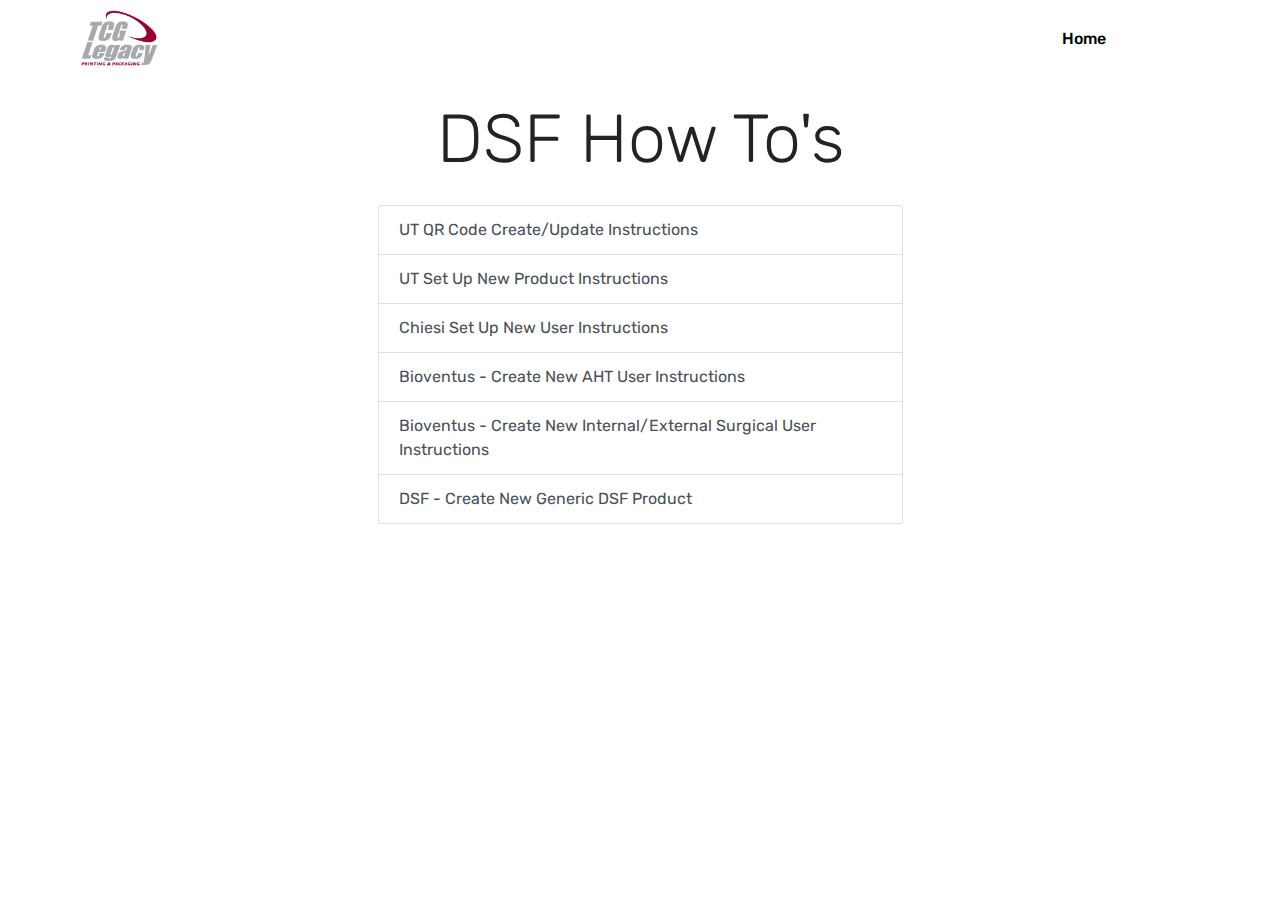
<file: pageInfo.html>
<!DOCTYPE html>
<html  >
<head>
  <!-- Site made with Mobirise Website Builder v4.12.4, https://mobirise.com -->
  <meta charset="UTF-8">
  <meta http-equiv="X-UA-Compatible" content="IE=edge">
  <meta name="generator" content="Mobirise v4.12.4, mobirise.com">
  <meta name="viewport" content="width=device-width, initial-scale=1, minimum-scale=1">
  <link rel="shortcut icon" href="assets/images/tcglogocolor-tcglogocolor-122x94.png" type="image/x-icon">
  <meta name="description" content="Website Builder Description">
  
  
  <title>DSF How To's</title>
  <link rel="stylesheet" href="assets/web/assets/mobirise-icons/mobirise-icons.css">
  <link rel="stylesheet" href="assets/bootstrap/css/bootstrap.min.css">
  <link rel="stylesheet" href="assets/bootstrap/css/bootstrap-grid.min.css">
  <link rel="stylesheet" href="assets/bootstrap/css/bootstrap-reboot.min.css">
  <link rel="stylesheet" href="assets/tether/tether.min.css">
  <link rel="stylesheet" href="assets/dropdown/css/style.css">
  <link rel="stylesheet" href="assets/theme/css/style.css">
  <link rel="preload" as="style" href="assets/mobirise/css/mbr-additional.css"><link rel="stylesheet" href="assets/mobirise/css/mbr-additional.css" type="text/css">
  
  
  
</head>
<body>
  <section class="menu cid-s6TNmiVFrS" once="menu" id="menu2-s">

    

    <nav class="navbar navbar-expand beta-menu navbar-dropdown align-items-center navbar-fixed-top navbar-toggleable-sm">
        <button class="navbar-toggler navbar-toggler-right" type="button" data-toggle="collapse" data-target="#navbarSupportedContent" aria-controls="navbarSupportedContent" aria-expanded="false" aria-label="Toggle navigation">
            <div class="hamburger">
                <span></span>
                <span></span>
                <span></span>
                <span></span>
            </div>
        </button>
        <div class="menu-logo">
            <div class="navbar-brand">
                <span class="navbar-logo">
                    <a href="index.html">
                        <img src="assets/images/tcglogocolor-tcglogocolor-122x94.png" alt="Mobirise" title="" style="height: 3.8rem;">
                    </a>
                </span>
                
            </div>
        </div>
        <div class="collapse navbar-collapse" id="navbarSupportedContent">
            <ul class="navbar-nav nav-dropdown nav-right" data-app-modern-menu="true"><li class="nav-item">
                    <a class="nav-link link text-black display-4" href="index.html">Home &nbsp; &nbsp; &nbsp; &nbsp; &nbsp; &nbsp; &nbsp; &nbsp; &nbsp; &nbsp;&nbsp;</a>
                </li></ul>
            
        </div>
    </nav>
</section>

<section class="mbr-section content4 cid-s7hUNMn4zy" id="content4-v">

    

    <div class="container">
                  <!--Titles-->
            <div class="title pb-2 col-12">
                <h3 class="align-center pb-3 mbr-fonts-style display-1">
                    DSF How To's</h3>
                
            </div>
        <div class="media-container-row">
            <div class="body col-8 col-md-6">
<div class="list-group">
  <a href="https://docs.google.com/document/d/1tEPcrafvZuzD83xPMVa-KugA4M_OJzIPKrgNQfzibyo/edit?usp=sharing" class="list-group-item list-group-item-action" target="_blank">UT QR Code Create/Update Instructions</a>
  <a href="https://docs.google.com/document/d/1gGKkDbEBd8RDhAl3HbtpMUisgeMBrNaX67_8i2dAarw/edit?usp=sharing" class="list-group-item list-group-item-action" target="_blank">UT Set Up New Product Instructions</a>
  <a href="https://docs.google.com/document/d/1PKWJe5xFmerxOPEt5f5VfGxlzxcxI6Kne9TQYyDLnKs/edit?usp=sharing" class="list-group-item list-group-item-action" target="_blank">Chiesi Set Up New User Instructions</a>
  <a href="https://docs.google.com/document/d/1qHp5YQ_0b0MduLWEtT1wnXWCbI6sWDxi1smxcQLx2K0/edit?usp=sharing" class="list-group-item list-group-item-action" target="_blank">Bioventus - Create New AHT User Instructions</a>
  <a href="https://docs.google.com/document/d/1H7TTHuG-yQRxpL4Jyc0Zwtw5A-lqd4Ewkl1o4HVvUuc/edit?usp=sharing" class="list-group-item list-group-item-action" target="_blank">Bioventus - Create New Internal/External Surgical User Instructions</a>
  <a href="https://docs.google.com/document/d/1yHGFro-MPf5qM6Z1xOgIPdb4KGBtnlBn_flY6PCyQDQ/edit?usp=sharing" class="list-group-item list-group-item-action" target="_blank">DSF - Create New Generic DSF Product</a>
</div>
            </div>
        </div>
    </div>
</section>


  <script src="assets/web/assets/jquery/jquery.min.js"></script>
  <script src="assets/popper/popper.min.js"></script>
  <script src="assets/bootstrap/js/bootstrap.min.js"></script>
  <script src="assets/tether/tether.min.js"></script>
  <script src="assets/smoothscroll/smooth-scroll.js"></script>
  <script src="assets/dropdown/js/nav-dropdown.js"></script>
  <script src="assets/dropdown/js/navbar-dropdown.js"></script>
  <script src="assets/touchswipe/jquery.touch-swipe.min.js"></script>
  <script src="assets/theme/js/script.js"></script>
  
  
</body>
</html>
</file>
<file: assets/web/assets/mobirise-icons/mobirise-icons.css>
@font-face {
  font-family: 'MobiriseIcons';
  src:  url('mobirise-icons.eot?spat4u');
  src:  url('mobirise-icons.eot?spat4u#iefix') format('embedded-opentype'),
    url('mobirise-icons.ttf?spat4u') format('truetype'),
    url('mobirise-icons.woff?spat4u') format('woff'),
    url('mobirise-icons.svg?spat4u#MobiriseIcons') format('svg');
  font-weight: normal;
  font-style: normal;
  font-display: swap;
}

[class^="mbri-"], [class*=" mbri-"] {
  /* use !important to prevent issues with browser extensions that change fonts */
  font-family: MobiriseIcons !important;
  speak: none;
  font-style: normal;
  font-weight: normal;
  font-variant: normal;
  text-transform: none;
  line-height: 1;

  /* Better Font Rendering =========== */
  -webkit-font-smoothing: antialiased;
  -moz-osx-font-smoothing: grayscale;
}

.mbri-add-submenu:before {
  content: "\e900";
}
.mbri-alert:before {
  content: "\e901";
}
.mbri-align-center:before {
  content: "\e902";
}
.mbri-align-justify:before {
  content: "\e903";
}
.mbri-align-left:before {
  content: "\e904";
}
.mbri-align-right:before {
  content: "\e905";
}
.mbri-android:before {
  content: "\e906";
}
.mbri-apple:before {
  content: "\e907";
}
.mbri-arrow-down:before {
  content: "\e908";
}
.mbri-arrow-next:before {
  content: "\e909";
}
.mbri-arrow-prev:before {
  content: "\e90a";
}
.mbri-arrow-up:before {
  content: "\e90b";
}
.mbri-bold:before {
  content: "\e90c";
}
.mbri-bookmark:before {
  content: "\e90d";
}
.mbri-bootstrap:before {
  content: "\e90e";
}
.mbri-briefcase:before {
  content: "\e90f";
}
.mbri-browse:before {
  content: "\e910";
}
.mbri-bulleted-list:before {
  content: "\e911";
}
.mbri-calendar:before {
  content: "\e912";
}
.mbri-camera:before {
  content: "\e913";
}
.mbri-cart-add:before {
  content: "\e914";
}
.mbri-cart-full:before {
  content: "\e915";
}
.mbri-cash:before {
  content: "\e916";
}
.mbri-change-style:before {
  content: "\e917";
}
.mbri-chat:before {
  content: "\e918";
}
.mbri-clock:before {
  content: "\e919";
}
.mbri-close:before {
  content: "\e91a";
}
.mbri-cloud:before {
  content: "\e91b";
}
.mbri-code:before {
  content: "\e91c";
}
.mbri-contact-form:before {
  content: "\e91d";
}
.mbri-credit-card:before {
  content: "\e91e";
}
.mbri-cursor-click:before {
  content: "\e91f";
}
.mbri-cust-feedback:before {
  content: "\e920";
}
.mbri-database:before {
  content: "\e921";
}
.mbri-delivery:before {
  content: "\e922";
}
.mbri-desktop:before {
  content: "\e923";
}
.mbri-devices:before {
  content: "\e924";
}
.mbri-down:before {
  content: "\e925";
}
.mbri-download:before {
  content: "\e989";
}
.mbri-drag-n-drop:before {
  content: "\e927";
}
.mbri-drag-n-drop2:before {
  content: "\e928";
}
.mbri-edit:before {
  content: "\e929";
}
.mbri-edit2:before {
  content: "\e92a";
}
.mbri-error:before {
  content: "\e92b";
}
.mbri-extension:before {
  content: "\e92c";
}
.mbri-features:before {
  content: "\e92d";
}
.mbri-file:before {
  content: "\e92e";
}
.mbri-flag:before {
  content: "\e92f";
}
.mbri-folder:before {
  content: "\e930";
}
.mbri-gift:before {
  content: "\e931";
}
.mbri-github:before {
  content: "\e932";
}
.mbri-globe:before {
  content: "\e933";
}
.mbri-globe-2:before {
  content: "\e934";
}
.mbri-growing-chart:before {
  content: "\e935";
}
.mbri-hearth:before {
  content: "\e936";
}
.mbri-help:before {
  content: "\e937";
}
.mbri-home:before {
  content: "\e938";
}
.mbri-hot-cup:before {
  content: "\e939";
}
.mbri-idea:before {
  content: "\e93a";
}
.mbri-image-gallery:before {
  content: "\e93b";
}
.mbri-image-slider:before {
  content: "\e93c";
}
.mbri-info:before {
  content: "\e93d";
}
.mbri-italic:before {
  content: "\e93e";
}
.mbri-key:before {
  content: "\e93f";
}
.mbri-laptop:before {
  content: "\e940";
}
.mbri-layers:before {
  content: "\e941";
}
.mbri-left-right:before {
  content: "\e942";
}
.mbri-left:before {
  content: "\e943";
}
.mbri-letter:before {
  content: "\e944";
}
.mbri-like:before {
  content: "\e945";
}
.mbri-link:before {
  content: "\e946";
}
.mbri-lock:before {
  content: "\e947";
}
.mbri-login:before {
  content: "\e948";
}
.mbri-logout:before {
  content: "\e949";
}
.mbri-magic-stick:before {
  content: "\e94a";
}
.mbri-map-pin:before {
  content: "\e94b";
}
.mbri-menu:before {
  content: "\e94c";
}
.mbri-mobile:before {
  content: "\e94d";
}
.mbri-mobile2:before {
  content: "\e94e";
}
.mbri-mobirise:before {
  content: "\e94f";
}
.mbri-more-horizontal:before {
  content: "\e950";
}
.mbri-more-vertical:before {
  content: "\e951";
}
.mbri-music:before {
  content: "\e952";
}
.mbri-new-file:before {
  content: "\e953";
}
.mbri-numbered-list:before {
  content: "\e954";
}
.mbri-opened-folder:before {
  content: "\e955";
}
.mbri-pages:before {
  content: "\e956";
}
.mbri-paper-plane:before {
  content: "\e957";
}
.mbri-paperclip:before {
  content: "\e958";
}
.mbri-photo:before {
  content: "\e959";
}
.mbri-photos:before {
  content: "\e95a";
}
.mbri-pin:before {
  content: "\e95b";
}
.mbri-play:before {
  content: "\e95c";
}
.mbri-plus:before {
  content: "\e95d";
}
.mbri-preview:before {
  content: "\e95e";
}
.mbri-print:before {
  content: "\e95f";
}
.mbri-protect:before {
  content: "\e960";
}
.mbri-question:before {
  content: "\e961";
}
.mbri-quote-left:before {
  content: "\e962";
}
.mbri-quote-right:before {
  content: "\e963";
}
.mbri-refresh:before {
  content: "\e964";
}
.mbri-responsive:before {
  content: "\e965";
}
.mbri-right:before {
  content: "\e966";
}
.mbri-rocket:before {
  content: "\e967";
}
.mbri-sad-face:before {
  content: "\e968";
}
.mbri-sale:before {
  content: "\e969";
}
.mbri-save:before {
  content: "\e96a";
}
.mbri-search:before {
  content: "\e96b";
}
.mbri-setting:before {
  content: "\e96c";
}
.mbri-setting2:before {
  content: "\e96d";
}
.mbri-setting3:before {
  content: "\e96e";
}
.mbri-share:before {
  content: "\e96f";
}
.mbri-shopping-bag:before {
  content: "\e970";
}
.mbri-shopping-basket:before {
  content: "\e971";
}
.mbri-shopping-cart:before {
  content: "\e972";
}
.mbri-sites:before {
  content: "\e973";
}
.mbri-smile-face:before {
  content: "\e974";
}
.mbri-speed:before {
  content: "\e975";
}
.mbri-star:before {
  content: "\e976";
}
.mbri-success:before {
  content: "\e977";
}
.mbri-sun:before {
  content: "\e978";
}
.mbri-sun2:before {
  content: "\e979";
}
.mbri-tablet:before {
  content: "\e97a";
}
.mbri-tablet-vertical:before {
  content: "\e97b";
}
.mbri-target:before {
  content: "\e97c";
}
.mbri-timer:before {
  content: "\e97d";
}
.mbri-to-ftp:before {
  content: "\e97e";
}
.mbri-to-local-drive:before {
  content: "\e97f";
}
.mbri-touch-swipe:before {
  content: "\e980";
}
.mbri-touch:before {
  content: "\e981";
}
.mbri-trash:before {
  content: "\e982";
}
.mbri-underline:before {
  content: "\e983";
}
.mbri-unlink:before {
  content: "\e984";
}
.mbri-unlock:before {
  content: "\e985";
}
.mbri-up-down:before {
  content: "\e986";
}
.mbri-up:before {
  content: "\e987";
}
.mbri-update:before {
  content: "\e988";
}
.mbri-upload:before {
 content: "\e926"; 
}
.mbri-user:before {
  content: "\e98a";
}
.mbri-user2:before {
  content: "\e98b";
}
.mbri-users:before {
  content: "\e98c";
}
.mbri-video:before {
  content: "\e98d";
}
.mbri-video-play:before {
  content: "\e98e";
}
.mbri-watch:before {
  content: "\e98f";
}
.mbri-website-theme:before {
  content: "\e990";
}
.mbri-wifi:before {
  content: "\e991";
}
.mbri-windows:before {
  content: "\e992";
}
.mbri-zoom-out:before {
  content: "\e993";
}
.mbri-redo:before {
  content: "\e994";
}
.mbri-undo:before {
  content: "\e995";
}
</file>
<file: assets/dropdown/css/style.css>
.navbar-dropdown {
  left: 0;
  padding: 0;
  position: absolute;
  right: 0;
  top: 0;
  transition: all 0.45s ease;
  z-index: 1030;
  background: #282828; }
  .navbar-dropdown .navbar-logo {
    margin-right: 0.8rem;
    transition: margin 0.3s ease-in-out;
    vertical-align: middle; }
    .navbar-dropdown .navbar-logo img {
      height: 3.125rem;
      transition: all 0.3s ease-in-out; }
    .navbar-dropdown .navbar-logo.mbr-iconfont {
      font-size: 3.125rem;
      line-height: 3.125rem; }
  .navbar-dropdown .navbar-caption {
    font-weight: 700;
    white-space: normal;
    vertical-align: -4px;
    line-height: 3.125rem !important; }
    .navbar-dropdown .navbar-caption, .navbar-dropdown .navbar-caption:hover {
      color: inherit;
      text-decoration: none; }
  .navbar-dropdown .mbr-iconfont + .navbar-caption {
    vertical-align: -1px; }
  .navbar-dropdown.navbar-fixed-top {
    position: fixed; }
  .navbar-dropdown .navbar-brand span {
    vertical-align: -4px; }
  .navbar-dropdown.bg-color.transparent {
    background: none; }
  .navbar-dropdown.navbar-short .navbar-brand {
    padding: 0.625rem 0; }
    .navbar-dropdown.navbar-short .navbar-brand span {
      vertical-align: -1px; }
  .navbar-dropdown.navbar-short .navbar-caption {
    line-height: 2.375rem !important;
    vertical-align: -2px; }
  .navbar-dropdown.navbar-short .navbar-logo {
    margin-right: 0.5rem; }
    .navbar-dropdown.navbar-short .navbar-logo img {
      height: 2.375rem; }
    .navbar-dropdown.navbar-short .navbar-logo.mbr-iconfont {
      font-size: 2.375rem;
      line-height: 2.375rem; }
  .navbar-dropdown.navbar-short .mbr-table-cell {
    height: 3.625rem; }
  .navbar-dropdown .navbar-close {
    left: 0.6875rem;
    position: fixed;
    top: 0.75rem;
    z-index: 1000; }
  .navbar-dropdown .hamburger-icon {
    content: "";
    display: inline-block;
    vertical-align: middle;
    width: 16px;
    -webkit-box-shadow: 0 -6px 0 1px #282828,0 0 0 1px #282828,0 6px 0 1px #282828;
    -moz-box-shadow: 0 -6px 0 1px #282828,0 0 0 1px #282828,0 6px 0 1px #282828;
    box-shadow: 0 -6px 0 1px #282828,0 0 0 1px #282828,0 6px 0 1px #282828; }

.dropdown-menu .dropdown-toggle[data-toggle="dropdown-submenu"]::after {
  border-bottom: 0.35em solid transparent;
  border-left: 0.35em solid;
  border-right: 0;
  border-top: 0.35em solid transparent;
  margin-left: 0.3rem; }

.dropdown-menu .dropdown-item:focus {
  outline: 0; }

.nav-dropdown {
  font-size: 0.75rem;
  font-weight: 500;
  height: auto !important; }
  .nav-dropdown .nav-btn {
    padding-left: 1rem; }
  .nav-dropdown .link {
    margin: .667em 1.667em;
    font-weight: 500;
    padding: 0;
    transition: color .2s ease-in-out; }
    .nav-dropdown .link.dropdown-toggle {
      margin-right: 2.583em; }
      .nav-dropdown .link.dropdown-toggle::after {
        margin-left: .25rem;
        border-top: 0.35em solid;
        border-right: 0.35em solid transparent;
        border-left: 0.35em solid transparent;
        border-bottom: 0; }
      .nav-dropdown .link.dropdown-toggle[aria-expanded="true"] {
        margin: 0;
        padding: 0.667em 3.263em  0.667em 1.667em; }
  .nav-dropdown .link::after,
  .nav-dropdown .dropdown-item::after {
    color: inherit; }
  .nav-dropdown .btn {
    font-size: 0.75rem;
    font-weight: 700;
    letter-spacing: 0;
    margin-bottom: 0;
    padding-left: 1.25rem;
    padding-right: 1.25rem; }
  .nav-dropdown .dropdown-menu {
    border-radius: 0;
    border: 0;
    left: 0;
    margin: 0;
    padding-bottom: 1.25rem;
    padding-top: 1.25rem;
    position: relative; }
  .nav-dropdown .dropdown-submenu {
    margin-left: 0.125rem;
    top: 0; }
  .nav-dropdown .dropdown-item {
    font-weight: 500;
    line-height: 2;
    padding: 0.3846em 4.615em 0.3846em 1.5385em;
    position: relative;
    transition: color .2s ease-in-out, background-color .2s ease-in-out; }
    .nav-dropdown .dropdown-item::after {
      margin-top: -0.3077em;
      position: absolute;
      right: 1.1538em;
      top: 50%; }
    .nav-dropdown .dropdown-item:focus, .nav-dropdown .dropdown-item:hover {
      background: none; }

@media (max-width: 767px) {
  .nav-dropdown.navbar-toggleable-sm {
    bottom: 0;
    display: none;
    left: 0;
    overflow-x: hidden;
    position: fixed;
    top: 0;
    transform: translateX(-100%);
    -ms-transform: translateX(-100%);
    -webkit-transform: translateX(-100%);
    width: 18.75rem;
    z-index: 999; } }
.nav-dropdown.navbar-toggleable-xl {
  bottom: 0;
  display: none;
  left: 0;
  overflow-x: hidden;
  position: fixed;
  top: 0;
  transform: translateX(-100%);
  -ms-transform: translateX(-100%);
  -webkit-transform: translateX(-100%);
  width: 18.75rem;
  z-index: 999; }

.nav-dropdown-sm {
  display: block !important;
  overflow-x: hidden;
  overflow: auto;
  padding-top: 3.875rem; }
  .nav-dropdown-sm::after {
    content: "";
    display: block;
    height: 3rem;
    width: 100%; }
  .nav-dropdown-sm.collapse.in ~ .navbar-close {
    display: block !important; }
  .nav-dropdown-sm.collapsing, .nav-dropdown-sm.collapse.in {
    transform: translateX(0);
    -ms-transform: translateX(0);
    -webkit-transform: translateX(0);
    transition: all 0.25s ease-out;
    -webkit-transition: all 0.25s ease-out;
    background: #282828; }
  .nav-dropdown-sm.collapsing[aria-expanded="false"] {
    transform: translateX(-100%);
    -ms-transform: translateX(-100%);
    -webkit-transform: translateX(-100%); }
  .nav-dropdown-sm .nav-item {
    display: block;
    margin-left: 0 !important;
    padding-left: 0; }
  .nav-dropdown-sm .link,
  .nav-dropdown-sm .dropdown-item {
    border-top: 1px dotted rgba(255, 255, 255, 0.1);
    font-size: 0.8125rem;
    line-height: 1.6;
    margin: 0 !important;
    padding: 0.875rem 2.4rem 0.875rem 1.5625rem !important;
    position: relative;
    white-space: normal; }
    .nav-dropdown-sm .link:focus, .nav-dropdown-sm .link:hover,
    .nav-dropdown-sm .dropdown-item:focus,
    .nav-dropdown-sm .dropdown-item:hover {
      background: rgba(0, 0, 0, 0.2) !important;
      color: #c0a375; }
  .nav-dropdown-sm .nav-btn {
    position: relative;
    padding: 1.5625rem 1.5625rem 0 1.5625rem; }
    .nav-dropdown-sm .nav-btn::before {
      border-top: 1px dotted rgba(255, 255, 255, 0.1);
      content: "";
      left: 0;
      position: absolute;
      top: 0;
      width: 100%; }
    .nav-dropdown-sm .nav-btn + .nav-btn {
      padding-top: 0.625rem; }
      .nav-dropdown-sm .nav-btn + .nav-btn::before {
        display: none; }
  .nav-dropdown-sm .btn {
    padding: 0.625rem 0; }
  .nav-dropdown-sm .dropdown-toggle[data-toggle="dropdown-submenu"]::after {
    margin-left: .25rem;
    border-top: 0.35em solid;
    border-right: 0.35em solid transparent;
    border-left: 0.35em solid transparent;
    border-bottom: 0; }
  .nav-dropdown-sm .dropdown-toggle[data-toggle="dropdown-submenu"][aria-expanded="true"]::after {
    border-top: 0;
    border-right: 0.35em solid transparent;
    border-left: 0.35em solid transparent;
    border-bottom: 0.35em solid; }
  .nav-dropdown-sm .dropdown-menu {
    margin: 0;
    padding: 0;
    position: relative;
    top: 0;
    left: 0;
    width: 100%;
    border: 0;
    float: none;
    border-radius: 0;
    background: none; }
  .nav-dropdown-sm .dropdown-submenu {
    left: 100%;
    margin-left: 0.125rem;
    margin-top: -1.25rem;
    top: 0; }

.navbar-toggleable-sm .nav-dropdown .dropdown-menu {
  position: absolute; }

.navbar-toggleable-sm .nav-dropdown .dropdown-submenu {
  left: 100%;
  margin-left: 0.125rem;
  margin-top: -1.25rem;
  top: 0; }

.navbar-toggleable-sm.opened .nav-dropdown .dropdown-menu {
  position: relative; }

.navbar-toggleable-sm.opened .nav-dropdown .dropdown-submenu {
  left: 0;
  margin-left: 00rem;
  margin-top: 0rem;
  top: 0; }

.is-builder .nav-dropdown.collapsing {
  transition: none !important; }

/*# sourceMappingURL=style.css.map */
</file>
<file: assets/theme/css/style.css>
/*!
 * Mobirise v4 theme (https://mobirise.com/)
 * Copyright 2017 Mobirise
 */
section {
  background-color: #eeeeee;
}

.form-control:focus {
  box-shadow: none;
}

:focus {
  outline: none;
}

body {
  font-style: normal;
  line-height: 1.5;
}

section,
.container,
.container-fluid {
  position: relative;
  word-wrap: break-word;
}

a.mbr-iconfont:hover {
  text-decoration: none;
}

.article .lead p,
.article .lead ul,
.article .lead ol,
.article .lead pre,
.article .lead blockquote {
  margin-bottom: 0;
}

ul,
ol,
pre,
blockquote {
  margin-bottom: 2.3125rem;
}

pre {
  background: #f4f4f4;
  padding: 10px 24px;
  white-space: pre-wrap;
}

.inactive {
  -webkit-user-select: none;
  -moz-user-select: none;
  -ms-user-select: none;
  user-select: none;
  pointer-events: none;
  -webkit-user-drag: none;
  user-drag: none;
}

.mbr-section__comments .row {
  justify-content: center;
  -webkit-justify-content: center;
}

a {
  font-style: normal;
  font-weight: 400;
  cursor: pointer;
}

a, a:hover {
  text-decoration: none;
}

figure {
  margin-bottom: 0;
}

body {
  color: #232323;
}

h1,
h2,
h3,
h4,
h5,
h6,
.h1,
.h2,
.h3,
.h4,
.h5,
.h6,
.display-1,
.display-2,
.display-3,
.display-4 {
  line-height: 1;
  word-break: break-word;
  word-wrap: break-word;
}

.mbr-section-title {
  font-style: normal;
  line-height: 1.2;
}

.mbr-section-subtitle {
  line-height: 1.3;
}

.mbr-text {
  font-style: normal;
  line-height: 1.6;
}

b,
strong {
  font-weight: bold;
}

blockquote {
  padding: 10px 0 10px 20px;
  position: relative;
  border-left: 2px solid;
  border-color: #ff3366;
}

input:-webkit-autofill, input:-webkit-autofill:hover, input:-webkit-autofill:focus, input:-webkit-autofill:active {
  transition-delay: 9999s;
  transition-property: background-color, color;
}

textarea[type='hidden'] {
  display: none;
}

body {
  position: relative;
}

section {
  background-position: 50% 50%;
  background-repeat: no-repeat;
  background-size: cover;
}

section .mbr-background-video,
section .mbr-background-video-preview {
  position: absolute;
  bottom: 0;
  left: 0;
  right: 0;
  top: 0;
}

.hidden {
  visibility: hidden;
}

.mbr-z-index20 {
  z-index: 20;
}

/*! Base colors */
.mbr-white {
  color: #ffffff;
}

.mbr-black {
  color: #000000;
}

.mbr-bg-white {
  background-color: #ffffff;
}

.mbr-bg-black {
  background-color: #000000;
}

/*! Text-aligns */
.align-left {
  text-align: left;
}

.align-center {
  text-align: center;
}

.align-right {
  text-align: right;
}

@media (max-width: 767px) {
  .align-left,
  .align-center,
  .align-right,
  .mbr-section-btn,
  .mbr-section-title {
    text-align: center;
  }
}

/*! Font-weight  */
.mbr-light {
  font-weight: 300;
}

.mbr-regular {
  font-weight: 400;
}

.mbr-semibold {
  font-weight: 500;
}

.mbr-bold {
  font-weight: 700;
}

/*! Media  */
.media-size-item {
  -moz-flex: 1 1 auto;
  -o-flex: 1 1 auto;
  flex: 1 1 auto;
}

.media-content {
  flex-basis: 100%;
}

.media-container-row {
  display: flex;
  flex-direction: row;
  flex-wrap: wrap;
  justify-content: center;
  align-content: center;
  align-items: start;
}

.media-container-row .media-size-item {
  width: 400px;
}

.media-container-column {
  display: flex;
  flex-direction: column;
  flex-wrap: wrap;
  justify-content: center;
  align-content: center;
  align-items: stretch;
}

.media-container-column > * {
  width: 100%;
}

@media (min-width: 992px) {
  .media-container-row {
    flex-wrap: nowrap;
  }
}

figure {
  overflow: hidden;
}

figure[mbr-media-size] {
  transition: width 0.1s;
}

.mbr-figure img,
.mbr-figure iframe {
  display: block;
  width: 100%;
}

.card {
  background-color: transparent;
  border: none;
}

.card-box {
  width: 100%;
}

.card-img {
  text-align: center;
  flex-shrink: 0;
  -webkit-flex-shrink: 0;
}

.media {
  max-width: 100%;
  margin: 0 auto;
}

.mbr-figure {
  -ms-grid-row-align: center;
  align-self: center;
}

.media-container > div {
  max-width: 100%;
}

.mbr-figure img,
.card-img img {
  width: 100%;
}

@media (max-width: 991px) {
  .media-size-item {
    width: auto !important;
  }
  .media {
    width: auto;
  }
  .mbr-figure {
    width: 100% !important;
  }
}

/*! Buttons */
.btn {
  font-weight: 500;
  border-width: 2px;
  font-style: normal;
  letter-spacing: 1px;
  margin: .4rem .8rem;
  white-space: normal;
  transition: all .3s ease-in-out;
  display: inline-flex;
  align-items: center;
  justify-content: center;
  word-break: break-word;
  -webkit-align-items: center;
  -webkit-justify-content: center;
  display: -webkit-inline-flex;
}

.btn-sm {
  font-weight: 500;
  letter-spacing: 1px;
  transition: all .3s ease-in-out;
}

.btn-md {
  font-weight: 500;
  letter-spacing: 1px;
  margin: .4rem .8rem !important;
  transition: all .3s ease-in-out;
}

.btn-lg {
  font-weight: 500;
  letter-spacing: 1px;
  margin: .4rem .8rem !important;
  transition: all .3s ease-in-out;
}

.mbr-section-btn {
  margin-left: -0.25rem;
  margin-right: -0.25rem;
  font-size: 0;
}

nav .mbr-section-btn {
  margin-left: 0rem;
  margin-right: 0rem;
}

.btn-form {
  border-radius: 0;
}

.btn-form:hover {
  cursor: pointer;
}

/*! Btn icon margin */
.btn .mbr-iconfont,
.btn.btn-sm .mbr-iconfont {
  cursor: pointer;
  margin-right: 0.5rem;
}

.btn.btn-md .mbr-iconfont,
.btn.btn-md .mbr-iconfont {
  margin-right: 0.8rem;
}

.mbr-regular {
  font-weight: 400;
}

.mbr-semibold {
  font-weight: 500;
}

.mbr-bold {
  font-weight: 700;
}

[type='submit'] {
  -webkit-appearance: none;
}

/*! Full-screen */
.mbr-fullscreen .mbr-overlay {
  min-height: 100vh;
}

.mbr-fullscreen {
  display: flex;
  display: -moz-flex;
  display: -ms-flex;
  display: -o-flex;
  align-items: center;
  -webkit-align-items: center;
  min-height: 100vh;
  padding-top: 3rem;
  padding-bottom: 3rem;
}

/*! Map */
.map {
  height: 25rem;
  position: relative;
}

.map iframe {
  width: 100%;
  height: 100%;
}

.mbr-overlay {
  background-color: #000;
  bottom: 0;
  left: 0;
  opacity: .5;
  position: absolute;
  right: 0;
  top: 0;
  z-index: 0;
  pointer-events: none;
}

/* Form */
blockquote {
  font-style: italic;
  padding: 10px 0 10px 20px;
  font-size: 1.09rem;
  position: relative;
  border-width: 3px;
}

.form-control {
  background-color: #f5f5f5;
  box-shadow: none;
  color: #565656;
  line-height: 1.43;
  min-height: 3.5em;
  padding: 1.07em .5em;
}

.form-control, .form-control:focus {
  border: 1px solid #e8e8e8;
}

.form-active .form-control:invalid {
  border-color: red;
}

.form-control-label {
  position: relative;
  cursor: pointer;
  margin-bottom: .357em;
  padding: 0;
}

.alert {
  color: #ffffff;
  border-radius: 0;
  border: 0;
  font-size: .875rem;
  line-height: 1.5;
  margin-bottom: 1.875rem;
  padding: 1.25rem;
  position: relative;
}

.alert.alert-form::after {
  background-color: inherit;
  bottom: -7px;
  content: "";
  display: block;
  height: 14px;
  left: 50%;
  margin-left: -7px;
  position: absolute;
  transform: rotate(45deg);
  width: 14px;
  -webkit-transform: rotate(45deg);
}

.form-asterisk {
  font-family: initial;
  position: absolute;
  top: -2px;
  font-weight: normal;
}

/*! Scroll to top arrow */
#scrollToTop a i:before {
  content: '';
  position: absolute;
  height: 40%;
  top: 25%;
  background: #fff;
  width: 2px;
  left: calc(50% - 1px);
}

#scrollToTop a i:after {
  content: '';
  position: absolute;
  display: block;
  border-top: 2px solid #fff;
  border-right: 2px solid #fff;
  width: 40%;
  height: 40%;
  left: 30%;
  bottom: 30%;
  transform: rotate(135deg);
  -webkit-transform: rotate(135deg);
}

.mbr-arrow-up {
  bottom: 25px;
  right: 90px;
  position: fixed;
  text-align: right;
  z-index: 5000;
  color: #ffffff;
  font-size: 32px;
  transform: rotate(180deg);
  -webkit-transform: rotate(180deg);
}

.mbr-arrow-up a {
  background: rgba(0, 0, 0, 0.2);
  border-radius: 3px;
  color: #fff;
  display: inline-block;
  height: 60px;
  width: 60px;
  outline-style: none !important;
  position: relative;
  text-decoration: none;
  transition: all 0.3s ease-in-out;
  cursor: pointer;
  text-align: center;
}

.mbr-arrow-up a:hover {
  background-color: rgba(0, 0, 0, 0.4);
}

.mbr-arrow-up a i {
  line-height: 60px;
}

.mbr-arrow-up-icon {
  display: block;
  color: #fff;
}

.mbr-arrow-up-icon::before {
  content: '\203a';
  display: inline-block;
  font-family: serif;
  font-size: 32px;
  line-height: 1;
  font-style: normal;
  position: relative;
  top: 6px;
  left: -4px;
  -webkit-transform: rotate(-90deg);
  transform: rotate(-90deg);
}

/*! Arrow Down */
.mbr-arrow {
  position: absolute;
  bottom: 45px;
  left: 50%;
  width: 60px;
  height: 60px;
  cursor: pointer;
  background-color: rgba(80, 80, 80, 0.5);
  border-radius: 50%;
  -webkit-transform: translateX(-50%);
  transform: translateX(-50%);
}

.mbr-arrow > a {
  display: inline-block;
  text-decoration: none;
  outline-style: none;
  -webkit-animation: arrowdown 1.7s ease-in-out infinite;
  animation: arrowdown 1.7s ease-in-out infinite;
}

.mbr-arrow > a > i {
  position: absolute;
  top: -2px;
  left: 15px;
  font-size: 2rem;
}

@keyframes arrowdown {
  0% {
    transform: translateY(0px);
    -webkit-transform: translateY(0px);
  }
  50% {
    transform: translateY(-5px);
    -webkit-transform: translateY(-5px);
  }
  100% {
    transform: translateY(0px);
    -webkit-transform: translateY(0px);
  }
}

@-webkit-keyframes arrowdown {
  0% {
    transform: translateY(0px);
    -webkit-transform: translateY(0px);
  }
  50% {
    transform: translateY(-5px);
    -webkit-transform: translateY(-5px);
  }
  100% {
    transform: translateY(0px);
    -webkit-transform: translateY(0px);
  }
}

@media (max-width: 500px) {
  .mbr-arrow-up {
    left: 50%;
    right: auto;
    transform: translateX(-50%) rotate(180deg);
    -webkit-transform: translateX(-50%) rotate(180deg);
  }
}

/*Gradients animation*/
@keyframes gradient-animation {
  from {
    background-position: 0% 100%;
    -webkit-animation-timing-function: ease-in-out;
            animation-timing-function: ease-in-out;
  }
  to {
    background-position: 100% 0%;
    -webkit-animation-timing-function: ease-in-out;
            animation-timing-function: ease-in-out;
  }
}

@-webkit-keyframes gradient-animation {
  from {
    background-position: 0% 100%;
    -webkit-animation-timing-function: ease-in-out;
            animation-timing-function: ease-in-out;
  }
  to {
    background-position: 100% 0%;
    -webkit-animation-timing-function: ease-in-out;
            animation-timing-function: ease-in-out;
  }
}

.bg-gradient {
  background-size: 200% 200%;
  animation: gradient-animation 5s infinite alternate;
  -webkit-animation: gradient-animation 5s infinite alternate;
}

.menu .navbar-brand {
  display: -webkit-flex;
}

.menu .navbar-brand span {
  display: flex;
  display: -webkit-flex;
}

.menu .navbar-brand .navbar-caption-wrap {
  display: -webkit-flex;
}

.menu .navbar-brand .navbar-logo img {
  display: -webkit-flex;
}

@media (min-width: 768px) and (max-width: 1023px) {
  .menu .navbar-toggleable-sm .navbar-nav {
    display: -ms-flexbox;
  }
}

@media (max-width: 1023px) {
  .menu .navbar-collapse {
    max-height: 93.5vh;
  }
  .menu .navbar-collapse.show {
    overflow: auto;
  }
}

@media (min-width: 1024px) {
  .menu .navbar-nav.nav-dropdown {
    display: -webkit-flex;
  }
  .menu .navbar-toggleable-sm .navbar-collapse {
    display: -webkit-flex !important;
  }
  .menu .collapsed .navbar-collapse {
    max-height: 93.5vh;
  }
  .menu .collapsed .navbar-collapse.show {
    overflow: auto;
  }
}

@media (max-width: 767px) {
  .menu .navbar-collapse {
    max-height: 80vh;
  }
}

/* Others*/
.note-check a[data-value=Rubik] {
  font-style: normal;
}

.mbr-arrow a {
  color: #ffffff;
}

@media (max-width: 767px) {
  .mbr-arrow {
    display: none;
  }
}

.navbar {
  display: -webkit-flex;
  -webkit-flex-wrap: wrap;
  -webkit-align-items: center;
  -webkit-justify-content: space-between;
}

.navbar-collapse {
  -webkit-flex-basis: 100%;
  -webkit-flex-grow: 1;
  -webkit-align-items: center;
}

.nav-dropdown .link {
  padding: 0.667em 1.667em !important;
  margin: 0 !important;
}

.nav {
  display: -webkit-flex;
  -webkit-flex-wrap: wrap;
}

.row {
  display: -webkit-flex;
  -webkit-flex-wrap: wrap;
}

.justify-content-center {
  -webkit-justify-content: center;
}

.form-inline {
  display: -webkit-flex;
  -webkit-align-items: center;
}

.card-wrapper {
  -webkit-flex: 1;
}

.carousel-control {
  z-index: 10;
  display: -webkit-flex;
  -webkit-align-items: center;
  -webkit-justify-content: center;
}

.carousel-controls {
  display: -webkit-flex;
}

.media {
  display: -webkit-flex;
}

.form-group:focus {
  outline: none;
}

.jq-selectbox__select {
  padding: 1.07em 0.5em;
  position: absolute;
  top: 0;
  left: 0;
  width: 100%;
}

.jq-selectbox__dropdown {
  position: absolute;
  top: 100%;
  left: 0 !important;
  width: 100% !important;
}

.jq-selectbox__trigger-arrow {
  -webkit-transform: translateY(-50%);
          transform: translateY(-50%);
}

.jq-selectbox li {
  padding: 1.07em 0.5em;
}

input[type='range'] {
  padding-left: 0 !important;
  padding-right: 0 !important;
}

.modal-dialog,
.modal-content {
  height: 100%;
}

.modal-dialog .carousel-inner {
  height: calc(100vh - 1.75rem);
}

@media (max-width: 575px) {
  .modal-dialog .carousel-inner {
    height: calc(100vh - 1rem);
  }
}

.carousel-item {
  text-align: center;
}

.carousel-item img {
  margin: auto;
}

.navbar-toggler {
  align-self: flex-start;
  padding: 0.25rem 0.75rem;
  font-size: 1.25rem;
  line-height: 1;
  background: transparent;
  border: 1px solid transparent;
  border-radius: 0.25rem;
}

.navbar-toggler:focus,
.navbar-toggler:hover {
  text-decoration: none;
}

.navbar-toggler-icon {
  display: inline-block;
  width: 1.5em;
  height: 1.5em;
  vertical-align: middle;
  content: '';
  background: no-repeat center center;
  background-size: 100% 100%;
}

.navbar-toggler-left {
  position: absolute;
  left: 1rem;
}

.navbar-toggler-right {
  position: absolute;
  right: 1rem;
}

@media (max-width: 575px) {
  .navbar-toggleable .navbar-nav .dropdown-menu {
    position: static;
    float: none;
  }
  .navbar-toggleable > .container {
    padding-right: 0;
    padding-left: 0;
  }
}

@media (min-width: 576px) {
  .navbar-toggleable {
    flex-direction: row;
    flex-wrap: nowrap;
    align-items: center;
  }
  .navbar-toggleable .navbar-nav {
    flex-direction: row;
  }
  .navbar-toggleable .navbar-nav .nav-link {
    padding-right: 0.5rem;
    padding-left: 0.5rem;
  }
  .navbar-toggleable > .container {
    display: flex;
    flex-wrap: nowrap;
    align-items: center;
  }
  .navbar-toggleable .navbar-collapse {
    display: flex !important;
    width: 100%;
  }
  .navbar-toggleable .navbar-toggler {
    display: none;
  }
}

@media (max-width: 767px) {
  .navbar-toggleable-sm .navbar-nav .dropdown-menu {
    position: static;
    float: none;
  }
  .navbar-toggleable-sm > .container {
    padding-right: 0;
    padding-left: 0;
  }
}

@media (min-width: 768px) {
  .navbar-toggleable-sm {
    flex-direction: row;
    flex-wrap: nowrap;
    align-items: center;
  }
  .navbar-toggleable-sm .navbar-nav {
    flex-direction: row;
  }
  .navbar-toggleable-sm .navbar-nav .nav-link {
    padding-right: 0.5rem;
    padding-left: 0.5rem;
  }
  .navbar-toggleable-sm > .container {
    display: flex;
    flex-wrap: nowrap;
    align-items: center;
  }
  .navbar-toggleable-sm .navbar-collapse {
    display: none;
    width: 100%;
  }
  .navbar-toggleable-sm .navbar-toggler {
    display: none;
  }
}

@media (max-width: 1023px) {
  .navbar-toggleable-md .navbar-nav .dropdown-menu {
    position: static;
    float: none;
  }
  .navbar-toggleable-md > .container {
    padding-right: 0;
    padding-left: 0;
  }
}

@media (min-width: 1024px) {
  .navbar-toggleable-md {
    flex-direction: row;
    flex-wrap: nowrap;
    align-items: center;
  }
  .navbar-toggleable-md .navbar-nav {
    flex-direction: row;
  }
  .navbar-toggleable-md .navbar-nav .nav-link {
    padding-right: 0.5rem;
    padding-left: 0.5rem;
  }
  .navbar-toggleable-md > .container {
    display: flex;
    flex-wrap: nowrap;
    align-items: center;
  }
  .navbar-toggleable-md .navbar-collapse {
    display: flex !important;
    width: 100%;
  }
  .navbar-toggleable-md .navbar-toggler {
    display: none;
  }
}

@media (max-width: 1199px) {
  .navbar-toggleable-lg .navbar-nav .dropdown-menu {
    position: static;
    float: none;
  }
  .navbar-toggleable-lg > .container {
    padding-right: 0;
    padding-left: 0;
  }
}

@media (min-width: 1200px) {
  .navbar-toggleable-lg {
    flex-direction: row;
    flex-wrap: nowrap;
    align-items: center;
  }
  .navbar-toggleable-lg .navbar-nav {
    flex-direction: row;
  }
  .navbar-toggleable-lg .navbar-nav .nav-link {
    padding-right: 0.5rem;
    padding-left: 0.5rem;
  }
  .navbar-toggleable-lg > .container {
    display: flex;
    flex-wrap: nowrap;
    align-items: center;
  }
  .navbar-toggleable-lg .navbar-collapse {
    display: flex !important;
    width: 100%;
  }
  .navbar-toggleable-lg .navbar-toggler {
    display: none;
  }
}

.navbar-toggleable-xl {
  flex-direction: row;
  flex-wrap: nowrap;
  align-items: center;
}

.navbar-toggleable-xl .navbar-nav .dropdown-menu {
  position: static;
  float: none;
}

.navbar-toggleable-xl > .container {
  padding-right: 0;
  padding-left: 0;
}

.navbar-toggleable-xl .navbar-nav {
  flex-direction: row;
}

.navbar-toggleable-xl .navbar-nav .nav-link {
  padding-right: 0.5rem;
  padding-left: 0.5rem;
}

.navbar-toggleable-xl > .container {
  display: flex;
  flex-wrap: nowrap;
  align-items: center;
}

.navbar-toggleable-xl .navbar-collapse {
  display: flex !important;
  width: 100%;
}

.navbar-toggleable-xl .navbar-toggler {
  display: none;
}

.card-img {
  width: auto;
}

.menu .navbar.collapsed:not(.beta-menu) {
  flex-direction: column;
}

.carousel-item.active,
.carousel-item-next,
.carousel-item-prev {
  display: flex;
}

.note-air-layout .dropup .dropdown-menu,
.note-air-layout .navbar-fixed-bottom .dropdown .dropdown-menu {
  bottom: initial !important;
}

html,
body {
  height: auto;
  min-height: 100vh;
}

.dropup .dropdown-toggle::after {
  display: none;
}
.engine {
	position: absolute;
	text-indent: -2400px;
	text-align: center;
	padding: 0;
	top: 0;
	left: -2400px;
}
</file>
<file: assets/mobirise/css/mbr-additional.css>
@import url(https://fonts.googleapis.com/css?family=Rubik:300,300i,400,400i,500,500i,700,700i,900,900i&display=swap);





body {
  font-family: Rubik;
}
.display-1 {
  font-family: 'Rubik', sans-serif;
  font-size: 4.25rem;
  font-display: swap;
}
.display-1 > .mbr-iconfont {
  font-size: 6.8rem;
}
.display-2 {
  font-family: 'Rubik', sans-serif;
  font-size: 3rem;
  font-display: swap;
}
.display-2 > .mbr-iconfont {
  font-size: 4.8rem;
}
.display-4 {
  font-family: 'Rubik', sans-serif;
  font-size: 1rem;
  font-display: swap;
}
.display-4 > .mbr-iconfont {
  font-size: 1.6rem;
}
.display-5 {
  font-family: 'Rubik', sans-serif;
  font-size: 1.5rem;
  font-display: swap;
}
.display-5 > .mbr-iconfont {
  font-size: 2.4rem;
}
.display-7 {
  font-family: 'Rubik', sans-serif;
  font-size: 1rem;
  font-display: swap;
}
.display-7 > .mbr-iconfont {
  font-size: 1.6rem;
}
/* ---- Fluid typography for mobile devices ---- */
/* 1.4 - font scale ratio ( bootstrap == 1.42857 ) */
/* 100vw - current viewport width */
/* (48 - 20)  48 == 48rem == 768px, 20 == 20rem == 320px(minimal supported viewport) */
/* 0.65 - min scale variable, may vary */
@media (max-width: 768px) {
  .display-1 {
    font-size: 3.4rem;
    font-size: calc( 2.1374999999999997rem + (4.25 - 2.1374999999999997) * ((100vw - 20rem) / (48 - 20)));
    line-height: calc( 1.4 * (2.1374999999999997rem + (4.25 - 2.1374999999999997) * ((100vw - 20rem) / (48 - 20))));
  }
  .display-2 {
    font-size: 2.4rem;
    font-size: calc( 1.7rem + (3 - 1.7) * ((100vw - 20rem) / (48 - 20)));
    line-height: calc( 1.4 * (1.7rem + (3 - 1.7) * ((100vw - 20rem) / (48 - 20))));
  }
  .display-4 {
    font-size: 0.8rem;
    font-size: calc( 1rem + (1 - 1) * ((100vw - 20rem) / (48 - 20)));
    line-height: calc( 1.4 * (1rem + (1 - 1) * ((100vw - 20rem) / (48 - 20))));
  }
  .display-5 {
    font-size: 1.2rem;
    font-size: calc( 1.175rem + (1.5 - 1.175) * ((100vw - 20rem) / (48 - 20)));
    line-height: calc( 1.4 * (1.175rem + (1.5 - 1.175) * ((100vw - 20rem) / (48 - 20))));
  }
}
/* Buttons */
.btn {
  padding: 1rem 3rem;
  border-radius: 3px;
}
.btn-sm {
  padding: 0.6rem 1.5rem;
  border-radius: 3px;
}
.btn-md {
  padding: 1rem 3rem;
  border-radius: 3px;
}
.btn-lg {
  padding: 1.2rem 3.2rem;
  border-radius: 3px;
}
.bg-primary {
  background-color: #149dcc !important;
}
.bg-success {
  background-color: #f7ed4a !important;
}
.bg-info {
  background-color: #82786e !important;
}
.bg-warning {
  background-color: #879a9f !important;
}
.bg-danger {
  background-color: #b1a374 !important;
}
.btn-primary,
.btn-primary:active {
  background-color: #149dcc !important;
  border-color: #149dcc !important;
  color: #ffffff !important;
}
.btn-primary:hover,
.btn-primary:focus,
.btn-primary.focus,
.btn-primary.active {
  color: #ffffff !important;
  background-color: #0d6786 !important;
  border-color: #0d6786 !important;
}
.btn-primary.disabled,
.btn-primary:disabled {
  color: #ffffff !important;
  background-color: #0d6786 !important;
  border-color: #0d6786 !important;
}
.btn-secondary,
.btn-secondary:active {
  background-color: #ff3366 !important;
  border-color: #ff3366 !important;
  color: #ffffff !important;
}
.btn-secondary:hover,
.btn-secondary:focus,
.btn-secondary.focus,
.btn-secondary.active {
  color: #ffffff !important;
  background-color: #e50039 !important;
  border-color: #e50039 !important;
}
.btn-secondary.disabled,
.btn-secondary:disabled {
  color: #ffffff !important;
  background-color: #e50039 !important;
  border-color: #e50039 !important;
}
.btn-info,
.btn-info:active {
  background-color: #82786e !important;
  border-color: #82786e !important;
  color: #ffffff !important;
}
.btn-info:hover,
.btn-info:focus,
.btn-info.focus,
.btn-info.active {
  color: #ffffff !important;
  background-color: #59524b !important;
  border-color: #59524b !important;
}
.btn-info.disabled,
.btn-info:disabled {
  color: #ffffff !important;
  background-color: #59524b !important;
  border-color: #59524b !important;
}
.btn-success,
.btn-success:active {
  background-color: #f7ed4a !important;
  border-color: #f7ed4a !important;
  color: #3f3c03 !important;
}
.btn-success:hover,
.btn-success:focus,
.btn-success.focus,
.btn-success.active {
  color: #3f3c03 !important;
  background-color: #eadd0a !important;
  border-color: #eadd0a !important;
}
.btn-success.disabled,
.btn-success:disabled {
  color: #3f3c03 !important;
  background-color: #eadd0a !important;
  border-color: #eadd0a !important;
}
.btn-warning,
.btn-warning:active {
  background-color: #879a9f !important;
  border-color: #879a9f !important;
  color: #ffffff !important;
}
.btn-warning:hover,
.btn-warning:focus,
.btn-warning.focus,
.btn-warning.active {
  color: #ffffff !important;
  background-color: #617479 !important;
  border-color: #617479 !important;
}
.btn-warning.disabled,
.btn-warning:disabled {
  color: #ffffff !important;
  background-color: #617479 !important;
  border-color: #617479 !important;
}
.btn-danger,
.btn-danger:active {
  background-color: #b1a374 !important;
  border-color: #b1a374 !important;
  color: #ffffff !important;
}
.btn-danger:hover,
.btn-danger:focus,
.btn-danger.focus,
.btn-danger.active {
  color: #ffffff !important;
  background-color: #8b7d4e !important;
  border-color: #8b7d4e !important;
}
.btn-danger.disabled,
.btn-danger:disabled {
  color: #ffffff !important;
  background-color: #8b7d4e !important;
  border-color: #8b7d4e !important;
}
.btn-white {
  color: #333333 !important;
}
.btn-white,
.btn-white:active {
  background-color: #ffffff !important;
  border-color: #ffffff !important;
  color: #808080 !important;
}
.btn-white:hover,
.btn-white:focus,
.btn-white.focus,
.btn-white.active {
  color: #808080 !important;
  background-color: #d9d9d9 !important;
  border-color: #d9d9d9 !important;
}
.btn-white.disabled,
.btn-white:disabled {
  color: #808080 !important;
  background-color: #d9d9d9 !important;
  border-color: #d9d9d9 !important;
}
.btn-black,
.btn-black:active {
  background-color: #333333 !important;
  border-color: #333333 !important;
  color: #ffffff !important;
}
.btn-black:hover,
.btn-black:focus,
.btn-black.focus,
.btn-black.active {
  color: #ffffff !important;
  background-color: #0d0d0d !important;
  border-color: #0d0d0d !important;
}
.btn-black.disabled,
.btn-black:disabled {
  color: #ffffff !important;
  background-color: #0d0d0d !important;
  border-color: #0d0d0d !important;
}
.btn-primary-outline,
.btn-primary-outline:active {
  background: none;
  border-color: #0b566f;
  color: #0b566f;
}
.btn-primary-outline:hover,
.btn-primary-outline:focus,
.btn-primary-outline.focus,
.btn-primary-outline.active {
  color: #ffffff;
  background-color: #149dcc;
  border-color: #149dcc;
}
.btn-primary-outline.disabled,
.btn-primary-outline:disabled {
  color: #ffffff !important;
  background-color: #149dcc !important;
  border-color: #149dcc !important;
}
.btn-secondary-outline,
.btn-secondary-outline:active {
  background: none;
  border-color: #cc0033;
  color: #cc0033;
}
.btn-secondary-outline:hover,
.btn-secondary-outline:focus,
.btn-secondary-outline.focus,
.btn-secondary-outline.active {
  color: #ffffff;
  background-color: #ff3366;
  border-color: #ff3366;
}
.btn-secondary-outline.disabled,
.btn-secondary-outline:disabled {
  color: #ffffff !important;
  background-color: #ff3366 !important;
  border-color: #ff3366 !important;
}
.btn-info-outline,
.btn-info-outline:active {
  background: none;
  border-color: #4b453f;
  color: #4b453f;
}
.btn-info-outline:hover,
.btn-info-outline:focus,
.btn-info-outline.focus,
.btn-info-outline.active {
  color: #ffffff;
  background-color: #82786e;
  border-color: #82786e;
}
.btn-info-outline.disabled,
.btn-info-outline:disabled {
  color: #ffffff !important;
  background-color: #82786e !important;
  border-color: #82786e !important;
}
.btn-success-outline,
.btn-success-outline:active {
  background: none;
  border-color: #d2c609;
  color: #d2c609;
}
.btn-success-outline:hover,
.btn-success-outline:focus,
.btn-success-outline.focus,
.btn-success-outline.active {
  color: #3f3c03;
  background-color: #f7ed4a;
  border-color: #f7ed4a;
}
.btn-success-outline.disabled,
.btn-success-outline:disabled {
  color: #3f3c03 !important;
  background-color: #f7ed4a !important;
  border-color: #f7ed4a !important;
}
.btn-warning-outline,
.btn-warning-outline:active {
  background: none;
  border-color: #55666b;
  color: #55666b;
}
.btn-warning-outline:hover,
.btn-warning-outline:focus,
.btn-warning-outline.focus,
.btn-warning-outline.active {
  color: #ffffff;
  background-color: #879a9f;
  border-color: #879a9f;
}
.btn-warning-outline.disabled,
.btn-warning-outline:disabled {
  color: #ffffff !important;
  background-color: #879a9f !important;
  border-color: #879a9f !important;
}
.btn-danger-outline,
.btn-danger-outline:active {
  background: none;
  border-color: #7a6e45;
  color: #7a6e45;
}
.btn-danger-outline:hover,
.btn-danger-outline:focus,
.btn-danger-outline.focus,
.btn-danger-outline.active {
  color: #ffffff;
  background-color: #b1a374;
  border-color: #b1a374;
}
.btn-danger-outline.disabled,
.btn-danger-outline:disabled {
  color: #ffffff !important;
  background-color: #b1a374 !important;
  border-color: #b1a374 !important;
}
.btn-black-outline,
.btn-black-outline:active {
  background: none;
  border-color: #000000;
  color: #000000;
}
.btn-black-outline:hover,
.btn-black-outline:focus,
.btn-black-outline.focus,
.btn-black-outline.active {
  color: #ffffff;
  background-color: #333333;
  border-color: #333333;
}
.btn-black-outline.disabled,
.btn-black-outline:disabled {
  color: #ffffff !important;
  background-color: #333333 !important;
  border-color: #333333 !important;
}
.btn-white-outline,
.btn-white-outline:active,
.btn-white-outline.active {
  background: none;
  border-color: #ffffff;
  color: #ffffff;
}
.btn-white-outline:hover,
.btn-white-outline:focus,
.btn-white-outline.focus {
  color: #333333;
  background-color: #ffffff;
  border-color: #ffffff;
}
.text-primary {
  color: #149dcc !important;
}
.text-secondary {
  color: #ff3366 !important;
}
.text-success {
  color: #f7ed4a !important;
}
.text-info {
  color: #82786e !important;
}
.text-warning {
  color: #879a9f !important;
}
.text-danger {
  color: #b1a374 !important;
}
.text-white {
  color: #ffffff !important;
}
.text-black {
  color: #000000 !important;
}
a.text-primary:hover,
a.text-primary:focus {
  color: #0b566f !important;
}
a.text-secondary:hover,
a.text-secondary:focus {
  color: #cc0033 !important;
}
a.text-success:hover,
a.text-success:focus {
  color: #d2c609 !important;
}
a.text-info:hover,
a.text-info:focus {
  color: #4b453f !important;
}
a.text-warning:hover,
a.text-warning:focus {
  color: #55666b !important;
}
a.text-danger:hover,
a.text-danger:focus {
  color: #7a6e45 !important;
}
a.text-white:hover,
a.text-white:focus {
  color: #b3b3b3 !important;
}
a.text-black:hover,
a.text-black:focus {
  color: #4d4d4d !important;
}
.alert-success {
  background-color: #70c770;
}
.alert-info {
  background-color: #82786e;
}
.alert-warning {
  background-color: #879a9f;
}
.alert-danger {
  background-color: #b1a374;
}
.mbr-section-btn a.btn:not(.btn-form) {
  border-radius: 100px;
}
.mbr-section-btn a.btn:not(.btn-form):hover,
.mbr-section-btn a.btn:not(.btn-form):focus {
  box-shadow: none !important;
}
.mbr-section-btn a.btn:not(.btn-form):hover,
.mbr-section-btn a.btn:not(.btn-form):focus {
  box-shadow: 0 10px 40px 0 rgba(0, 0, 0, 0.2) !important;
  -webkit-box-shadow: 0 10px 40px 0 rgba(0, 0, 0, 0.2) !important;
}
.mbr-gallery-filter li a {
  border-radius: 100px !important;
}
.mbr-gallery-filter li.active .btn {
  background-color: #149dcc;
  border-color: #149dcc;
  color: #ffffff;
}
.mbr-gallery-filter li.active .btn:focus {
  box-shadow: none;
}
.nav-tabs .nav-link {
  border-radius: 100px !important;
}
a,
a:hover {
  color: #149dcc;
}
.mbr-plan-header.bg-primary .mbr-plan-subtitle,
.mbr-plan-header.bg-primary .mbr-plan-price-desc {
  color: #b4e6f8;
}
.mbr-plan-header.bg-success .mbr-plan-subtitle,
.mbr-plan-header.bg-success .mbr-plan-price-desc {
  color: #ffffff;
}
.mbr-plan-header.bg-info .mbr-plan-subtitle,
.mbr-plan-header.bg-info .mbr-plan-price-desc {
  color: #beb8b2;
}
.mbr-plan-header.bg-warning .mbr-plan-subtitle,
.mbr-plan-header.bg-warning .mbr-plan-price-desc {
  color: #ced6d8;
}
.mbr-plan-header.bg-danger .mbr-plan-subtitle,
.mbr-plan-header.bg-danger .mbr-plan-price-desc {
  color: #dfd9c6;
}
/* Scroll to top button*/
.scrollToTop_wraper {
  display: none;
}
.form-control {
  font-family: 'Rubik', sans-serif;
  font-size: 1rem;
  font-display: swap;
}
.form-control > .mbr-iconfont {
  font-size: 1.6rem;
}
blockquote {
  border-color: #149dcc;
}
/* Forms */
.mbr-form .btn {
  margin: .4rem 0;
}
.mbr-form .input-group-btn a.btn {
  border-radius: 100px !important;
}
.mbr-form .input-group-btn a.btn:hover {
  box-shadow: 0 10px 40px 0 rgba(0, 0, 0, 0.2);
}
.mbr-form .input-group-btn button[type="submit"] {
  border-radius: 100px !important;
  padding: 1rem 3rem;
}
.mbr-form .input-group-btn button[type="submit"]:hover {
  box-shadow: 0 10px 40px 0 rgba(0, 0, 0, 0.2);
}
.form2 .form-control {
  border-top-left-radius: 100px;
  border-bottom-left-radius: 100px;
}
.form2 .input-group-btn a.btn {
  border-top-left-radius: 0 !important;
  border-bottom-left-radius: 0 !important;
}
.form2 .input-group-btn button[type="submit"] {
  border-top-left-radius: 0 !important;
  border-bottom-left-radius: 0 !important;
}
.form3 input[type="email"] {
  border-radius: 100px !important;
}
@media (max-width: 349px) {
  .form2 input[type="email"] {
    border-radius: 100px !important;
  }
  .form2 .input-group-btn a.btn {
    border-radius: 100px !important;
  }
  .form2 .input-group-btn button[type="submit"] {
    border-radius: 100px !important;
  }
}
@media (max-width: 767px) {
  .btn {
    font-size: .75rem !important;
  }
  .btn .mbr-iconfont {
    font-size: 1rem !important;
  }
}
/* Footer */
.mbr-footer-content li::before,
.mbr-footer .mbr-contacts li::before {
  background: #149dcc;
}
.mbr-footer-content li a:hover,
.mbr-footer .mbr-contacts li a:hover {
  color: #149dcc;
}
.footer3 input[type="email"],
.footer4 input[type="email"] {
  border-radius: 100px !important;
}
.footer3 .input-group-btn a.btn,
.footer4 .input-group-btn a.btn {
  border-radius: 100px !important;
}
.footer3 .input-group-btn button[type="submit"],
.footer4 .input-group-btn button[type="submit"] {
  border-radius: 100px !important;
}
/* Headers*/
.header13 .form-inline input[type="email"],
.header14 .form-inline input[type="email"] {
  border-radius: 100px;
}
.header13 .form-inline input[type="text"],
.header14 .form-inline input[type="text"] {
  border-radius: 100px;
}
.header13 .form-inline input[type="tel"],
.header14 .form-inline input[type="tel"] {
  border-radius: 100px;
}
.header13 .form-inline a.btn,
.header14 .form-inline a.btn {
  border-radius: 100px;
}
.header13 .form-inline button,
.header14 .form-inline button {
  border-radius: 100px !important;
}
@media screen and (-ms-high-contrast: active), (-ms-high-contrast: none) {
  .card-wrapper {
    flex: auto !important;
  }
}
.jq-selectbox li:hover,
.jq-selectbox li.selected {
  background-color: #149dcc;
  color: #ffffff;
}
.jq-selectbox .jq-selectbox__trigger-arrow,
.jq-number__spin.minus:after,
.jq-number__spin.plus:after {
  transition: 0.4s;
  border-top-color: currentColor;
  border-bottom-color: currentColor;
}
.jq-selectbox:hover .jq-selectbox__trigger-arrow,
.jq-number__spin.minus:hover:after,
.jq-number__spin.plus:hover:after {
  border-top-color: #149dcc;
  border-bottom-color: #149dcc;
}
.xdsoft_datetimepicker .xdsoft_calendar td.xdsoft_default,
.xdsoft_datetimepicker .xdsoft_calendar td.xdsoft_current,
.xdsoft_datetimepicker .xdsoft_timepicker .xdsoft_time_box > div > div.xdsoft_current {
  color: #ffffff !important;
  background-color: #149dcc !important;
  box-shadow: none !important;
}
.xdsoft_datetimepicker .xdsoft_calendar td:hover,
.xdsoft_datetimepicker .xdsoft_timepicker .xdsoft_time_box > div > div:hover {
  color: #ffffff !important;
  background: #ff3366 !important;
  box-shadow: none !important;
}
.lazy-bg {
  background-image: none !important;
}
.lazy-placeholder:not(section),
.lazy-none {
  display: block;
  position: relative;
  padding-bottom: 56.25%;
}
iframe.lazy-placeholder,
.lazy-placeholder:after {
  content: '';
  position: absolute;
  width: 100px;
  height: 100px;
  background: transparent no-repeat center;
  background-size: contain;
  top: 50%;
  left: 50%;
  transform: translateX(-50%) translateY(-50%);
  background-image: url("data:image/svg+xml;charset=UTF-8,%3csvg width='32' height='32' viewBox='0 0 64 64' xmlns='http://www.w3.org/2000/svg' stroke='%23149dcc' %3e%3cg fill='none' fill-rule='evenodd'%3e%3cg transform='translate(16 16)' stroke-width='2'%3e%3ccircle stroke-opacity='.5' cx='16' cy='16' r='16'/%3e%3cpath d='M32 16c0-9.94-8.06-16-16-16'%3e%3canimateTransform attributeName='transform' type='rotate' from='0 16 16' to='360 16 16' dur='1s' repeatCount='indefinite'/%3e%3c/path%3e%3c/g%3e%3c/g%3e%3c/svg%3e");
}
section.lazy-placeholder:after {
  opacity: 0.3;
}
.cid-s6TNmiVFrS .navbar {
  background: #ffffff;
  transition: none;
  min-height: 77px;
  padding: .5rem 0;
}
.cid-s6TNmiVFrS .navbar-dropdown.bg-color.transparent.opened {
  background: #ffffff;
}
.cid-s6TNmiVFrS a {
  font-style: normal;
}
.cid-s6TNmiVFrS .nav-item span {
  padding-right: 0.4em;
  line-height: 0.5em;
  vertical-align: text-bottom;
  position: relative;
  text-decoration: none;
}
.cid-s6TNmiVFrS .nav-item a {
  display: -webkit-flex;
  align-items: center;
  justify-content: center;
  padding: 0.7rem 0 !important;
  margin: 0rem .65rem !important;
  -webkit-align-items: center;
  -webkit-justify-content: center;
}
.cid-s6TNmiVFrS .nav-item:focus,
.cid-s6TNmiVFrS .nav-link:focus {
  outline: none;
}
.cid-s6TNmiVFrS .btn {
  padding: 0.4rem 1.5rem;
  display: -webkit-inline-flex;
  align-items: center;
  -webkit-align-items: center;
}
.cid-s6TNmiVFrS .btn .mbr-iconfont {
  font-size: 1.6rem;
}
.cid-s6TNmiVFrS .menu-logo {
  margin-right: auto;
}
.cid-s6TNmiVFrS .menu-logo .navbar-brand {
  display: flex;
  margin-left: 5rem;
  padding: 0;
  transition: padding .2s;
  min-height: 3.8rem;
  -webkit-align-items: center;
  align-items: center;
}
.cid-s6TNmiVFrS .menu-logo .navbar-brand .navbar-caption-wrap {
  display: flex;
  -webkit-align-items: center;
  align-items: center;
  word-break: break-word;
  min-width: 7rem;
  margin: .3rem 0;
}
.cid-s6TNmiVFrS .menu-logo .navbar-brand .navbar-caption-wrap .navbar-caption {
  line-height: 1.2rem !important;
  padding-right: 2rem;
}
.cid-s6TNmiVFrS .menu-logo .navbar-brand .navbar-logo {
  font-size: 4rem;
  transition: font-size 0.25s;
}
.cid-s6TNmiVFrS .menu-logo .navbar-brand .navbar-logo img {
  display: flex;
}
.cid-s6TNmiVFrS .menu-logo .navbar-brand .navbar-logo .mbr-iconfont {
  transition: font-size 0.25s;
}
.cid-s6TNmiVFrS .menu-logo .navbar-brand .navbar-logo a {
  display: inline-flex;
}
.cid-s6TNmiVFrS .navbar-toggleable-sm .navbar-collapse {
  justify-content: flex-end;
  -webkit-justify-content: flex-end;
  padding-right: 5rem;
  width: auto;
}
.cid-s6TNmiVFrS .navbar-toggleable-sm .navbar-collapse .navbar-nav {
  flex-wrap: wrap;
  -webkit-flex-wrap: wrap;
  padding-left: 0;
}
.cid-s6TNmiVFrS .navbar-toggleable-sm .navbar-collapse .navbar-nav .nav-item {
  -webkit-align-self: center;
  align-self: center;
}
.cid-s6TNmiVFrS .navbar-toggleable-sm .navbar-collapse .navbar-buttons {
  padding-left: 0;
  padding-bottom: 0;
}
.cid-s6TNmiVFrS .dropdown .dropdown-menu {
  background: #ffffff;
  visibility: hidden;
  display: block;
  position: absolute;
  min-width: 5rem;
  padding-top: 1.4rem;
  padding-bottom: 1.4rem;
  text-align: left;
}
.cid-s6TNmiVFrS .dropdown .dropdown-menu .dropdown-item {
  width: auto;
  padding: 0.235em 1.5385em 0.235em 1.5385em !important;
}
.cid-s6TNmiVFrS .dropdown .dropdown-menu .dropdown-item::after {
  right: 0.5rem;
}
.cid-s6TNmiVFrS .dropdown .dropdown-menu .dropdown-submenu {
  margin: 0;
}
.cid-s6TNmiVFrS .dropdown.open > .dropdown-menu {
  visibility: visible;
}
.cid-s6TNmiVFrS .navbar-toggleable-sm.opened:after {
  position: absolute;
  width: 100vw;
  height: 100vh;
  content: '';
  background-color: rgba(0, 0, 0, 0.1);
  left: 0;
  bottom: 0;
  transform: translateY(100%);
  -webkit-transform: translateY(100%);
  z-index: 1000;
}
.cid-s6TNmiVFrS .navbar.navbar-short {
  min-height: 60px;
  transition: all .2s;
}
.cid-s6TNmiVFrS .navbar.navbar-short .navbar-toggler-right {
  top: 20px;
}
.cid-s6TNmiVFrS .navbar.navbar-short .navbar-logo a {
  font-size: 2.5rem !important;
  line-height: 2.5rem;
  transition: font-size 0.25s;
}
.cid-s6TNmiVFrS .navbar.navbar-short .navbar-logo a .mbr-iconfont {
  font-size: 2.5rem !important;
}
.cid-s6TNmiVFrS .navbar.navbar-short .navbar-logo a img {
  height: 3rem !important;
}
.cid-s6TNmiVFrS .navbar.navbar-short .navbar-brand {
  min-height: 3rem;
}
.cid-s6TNmiVFrS button.navbar-toggler {
  width: 31px;
  height: 18px;
  cursor: pointer;
  transition: all .2s;
  top: 1.5rem;
  right: 1rem;
}
.cid-s6TNmiVFrS button.navbar-toggler:focus {
  outline: none;
}
.cid-s6TNmiVFrS button.navbar-toggler .hamburger span {
  position: absolute;
  right: 0;
  width: 30px;
  height: 2px;
  border-right: 5px;
  background-color: #333333;
}
.cid-s6TNmiVFrS button.navbar-toggler .hamburger span:nth-child(1) {
  top: 0;
  transition: all .2s;
}
.cid-s6TNmiVFrS button.navbar-toggler .hamburger span:nth-child(2) {
  top: 8px;
  transition: all .15s;
}
.cid-s6TNmiVFrS button.navbar-toggler .hamburger span:nth-child(3) {
  top: 8px;
  transition: all .15s;
}
.cid-s6TNmiVFrS button.navbar-toggler .hamburger span:nth-child(4) {
  top: 16px;
  transition: all .2s;
}
.cid-s6TNmiVFrS nav.opened .hamburger span:nth-child(1) {
  top: 8px;
  width: 0;
  opacity: 0;
  right: 50%;
  transition: all .2s;
}
.cid-s6TNmiVFrS nav.opened .hamburger span:nth-child(2) {
  -webkit-transform: rotate(45deg);
  transform: rotate(45deg);
  transition: all .25s;
}
.cid-s6TNmiVFrS nav.opened .hamburger span:nth-child(3) {
  -webkit-transform: rotate(-45deg);
  transform: rotate(-45deg);
  transition: all .25s;
}
.cid-s6TNmiVFrS nav.opened .hamburger span:nth-child(4) {
  top: 8px;
  width: 0;
  opacity: 0;
  right: 50%;
  transition: all .2s;
}
.cid-s6TNmiVFrS .collapsed.navbar-expand {
  flex-direction: column;
  -webkit-flex-direction: column;
}
.cid-s6TNmiVFrS .collapsed .btn {
  display: -webkit-flex;
}
.cid-s6TNmiVFrS .collapsed .navbar-collapse {
  display: none !important;
  padding-right: 0 !important;
}
.cid-s6TNmiVFrS .collapsed .navbar-collapse.collapsing,
.cid-s6TNmiVFrS .collapsed .navbar-collapse.show {
  display: block !important;
}
.cid-s6TNmiVFrS .collapsed .navbar-collapse.collapsing .navbar-nav,
.cid-s6TNmiVFrS .collapsed .navbar-collapse.show .navbar-nav {
  display: block;
  text-align: center;
}
.cid-s6TNmiVFrS .collapsed .navbar-collapse.collapsing .navbar-nav .nav-item,
.cid-s6TNmiVFrS .collapsed .navbar-collapse.show .navbar-nav .nav-item {
  clear: both;
}
.cid-s6TNmiVFrS .collapsed .navbar-collapse.collapsing .navbar-nav .nav-item:last-child,
.cid-s6TNmiVFrS .collapsed .navbar-collapse.show .navbar-nav .nav-item:last-child {
  margin-bottom: 1rem;
}
.cid-s6TNmiVFrS .collapsed .navbar-collapse.collapsing .navbar-buttons,
.cid-s6TNmiVFrS .collapsed .navbar-collapse.show .navbar-buttons {
  text-align: center;
}
.cid-s6TNmiVFrS .collapsed .navbar-collapse.collapsing .navbar-buttons:last-child,
.cid-s6TNmiVFrS .collapsed .navbar-collapse.show .navbar-buttons:last-child {
  margin-bottom: 1rem;
}
@media (min-width: 1024px) {
  .cid-s6TNmiVFrS .collapsed:not(.navbar-short) .navbar-collapse {
    max-height: calc(98.5vh - 3.8rem);
  }
}
.cid-s6TNmiVFrS .collapsed button.navbar-toggler {
  display: block;
}
.cid-s6TNmiVFrS .collapsed .navbar-brand {
  margin-left: 1rem !important;
}
.cid-s6TNmiVFrS .collapsed .navbar-toggleable-sm {
  flex-direction: column;
  -webkit-flex-direction: column;
}
.cid-s6TNmiVFrS .collapsed .dropdown .dropdown-menu {
  width: 100%;
  text-align: center;
  position: relative;
  opacity: 0;
  overflow: hidden;
  display: block;
  height: 0;
  visibility: hidden;
  padding: 0;
  transition-duration: .5s;
  transition-property: opacity,padding,height;
}
.cid-s6TNmiVFrS .collapsed .dropdown.open > .dropdown-menu {
  position: relative;
  opacity: 1;
  height: auto;
  padding: 1.4rem 0;
  visibility: visible;
}
.cid-s6TNmiVFrS .collapsed .dropdown .dropdown-submenu {
  left: 0;
  text-align: center;
  width: 100%;
}
.cid-s6TNmiVFrS .collapsed .dropdown .dropdown-toggle[data-toggle="dropdown-submenu"]::after {
  margin-top: 0;
  position: inherit;
  right: 0;
  top: 50%;
  display: inline-block;
  width: 0;
  height: 0;
  margin-left: .3em;
  vertical-align: middle;
  content: "";
  border-top: .30em solid;
  border-right: .30em solid transparent;
  border-left: .30em solid transparent;
}
@media (max-width: 1023px) {
  .cid-s6TNmiVFrS.navbar-expand {
    flex-direction: column;
    -webkit-flex-direction: column;
  }
  .cid-s6TNmiVFrS img {
    height: 3.8rem !important;
  }
  .cid-s6TNmiVFrS .btn {
    display: -webkit-flex;
  }
  .cid-s6TNmiVFrS button.navbar-toggler {
    display: block;
  }
  .cid-s6TNmiVFrS .navbar-brand {
    margin-left: 1rem !important;
  }
  .cid-s6TNmiVFrS .navbar-toggleable-sm {
    flex-direction: column;
    -webkit-flex-direction: column;
  }
  .cid-s6TNmiVFrS .navbar-collapse {
    display: none !important;
    padding-right: 0 !important;
  }
  .cid-s6TNmiVFrS .navbar-collapse.collapsing,
  .cid-s6TNmiVFrS .navbar-collapse.show {
    display: block !important;
  }
  .cid-s6TNmiVFrS .navbar-collapse.collapsing .navbar-nav,
  .cid-s6TNmiVFrS .navbar-collapse.show .navbar-nav {
    display: block;
    text-align: center;
  }
  .cid-s6TNmiVFrS .navbar-collapse.collapsing .navbar-nav .nav-item,
  .cid-s6TNmiVFrS .navbar-collapse.show .navbar-nav .nav-item {
    clear: both;
  }
  .cid-s6TNmiVFrS .navbar-collapse.collapsing .navbar-nav .nav-item:last-child,
  .cid-s6TNmiVFrS .navbar-collapse.show .navbar-nav .nav-item:last-child {
    margin-bottom: 1rem;
  }
  .cid-s6TNmiVFrS .navbar-collapse.collapsing .navbar-buttons,
  .cid-s6TNmiVFrS .navbar-collapse.show .navbar-buttons {
    text-align: center;
  }
  .cid-s6TNmiVFrS .navbar-collapse.collapsing .navbar-buttons:last-child,
  .cid-s6TNmiVFrS .navbar-collapse.show .navbar-buttons:last-child {
    margin-bottom: 1rem;
  }
  .cid-s6TNmiVFrS .dropdown .dropdown-menu {
    width: 100%;
    text-align: center;
    position: relative;
    opacity: 0;
    overflow: hidden;
    display: block;
    height: 0;
    visibility: hidden;
    padding: 0;
    transition-duration: .5s;
    transition-property: opacity,padding,height;
  }
  .cid-s6TNmiVFrS .dropdown.open > .dropdown-menu {
    position: relative;
    opacity: 1;
    height: auto;
    padding: 1.4rem 0;
    visibility: visible;
  }
  .cid-s6TNmiVFrS .dropdown .dropdown-submenu {
    left: 0;
    text-align: center;
    width: 100%;
  }
  .cid-s6TNmiVFrS .dropdown .dropdown-toggle[data-toggle="dropdown-submenu"]::after {
    margin-top: 0;
    position: inherit;
    right: 0;
    top: 50%;
    display: inline-block;
    width: 0;
    height: 0;
    margin-left: .3em;
    vertical-align: middle;
    content: "";
    border-top: .30em solid;
    border-right: .30em solid transparent;
    border-left: .30em solid transparent;
  }
}
@media (min-width: 767px) {
  .cid-s6TNmiVFrS .menu-logo {
    flex-shrink: 0;
    -webkit-flex-shrink: 0;
  }
}
.cid-s6TNmiVFrS .navbar-collapse {
  flex-basis: auto;
  -webkit-flex-basis: auto;
}
.cid-s6TNmiVFrS .nav-link:hover,
.cid-s6TNmiVFrS .dropdown-item:hover {
  color: #767676 !important;
}
.cid-s6UpZbXYaB {
  padding-top: 90px;
  padding-bottom: 0px;
  background-color: #efefef;
}
.cid-s6UpZbXYaB .card-box {
  padding: 0 2rem;
}
.cid-s6UpZbXYaB .mbr-section-btn {
  padding-top: 1rem;
}
.cid-s6UpZbXYaB .mbr-section-btn a {
  margin-top: 1rem;
  margin-bottom: 0;
}
.cid-s6UpZbXYaB h4 {
  font-weight: 500;
  margin-bottom: 0;
  text-align: left;
  padding-top: 2rem;
}
.cid-s6UpZbXYaB p {
  margin-bottom: 0;
  text-align: left;
  padding-top: 1.5rem;
}
.cid-s6UpZbXYaB .mbr-text {
  color: #767676;
}
.cid-s6UpZbXYaB .card-wrapper {
  height: 100%;
  padding-bottom: 2rem;
  background: #ffffff;
  box-shadow: 0px 0px 0px 0px rgba(0, 0, 0, 0);
  transition: box-shadow 0.3s;
}
.cid-s6UpZbXYaB .card-wrapper:hover {
  box-shadow: 0px 0px 30px 0px rgba(0, 0, 0, 0.05);
  transition: box-shadow 0.3s;
}
.cid-s6UpZbXYaB .card-title {
  text-align: center;
}
.cid-s6UpZGptAi {
  padding-top: 0px;
  padding-bottom: 0px;
  background-color: #efefef;
}
.cid-s6UpZGptAi .card-box {
  padding: 0 2rem;
}
.cid-s6UpZGptAi .mbr-section-btn {
  padding-top: 1rem;
}
.cid-s6UpZGptAi .mbr-section-btn a {
  margin-top: 1rem;
  margin-bottom: 0;
}
.cid-s6UpZGptAi h4 {
  font-weight: 500;
  margin-bottom: 0;
  text-align: left;
  padding-top: 2rem;
}
.cid-s6UpZGptAi p {
  margin-bottom: 0;
  text-align: left;
  padding-top: 1.5rem;
}
.cid-s6UpZGptAi .mbr-text {
  color: #767676;
}
.cid-s6UpZGptAi .card-wrapper {
  height: 100%;
  padding-bottom: 2rem;
  background: #ffffff;
  box-shadow: 0px 0px 0px 0px rgba(0, 0, 0, 0);
  transition: box-shadow 0.3s;
}
.cid-s6UpZGptAi .card-wrapper:hover {
  box-shadow: 0px 0px 30px 0px rgba(0, 0, 0, 0.05);
  transition: box-shadow 0.3s;
}
.cid-s6UpZGptAi .card-title {
  text-align: center;
}
.cid-s6YPd5MEza {
  padding-top: 0px;
  padding-bottom: 15px;
  background-color: #efefef;
}
.cid-s6YPd5MEza .card-box {
  padding: 0 2rem;
}
.cid-s6YPd5MEza .mbr-section-btn {
  padding-top: 1rem;
}
.cid-s6YPd5MEza .mbr-section-btn a {
  margin-top: 1rem;
  margin-bottom: 0;
}
.cid-s6YPd5MEza h4 {
  font-weight: 500;
  margin-bottom: 0;
  text-align: left;
  padding-top: 2rem;
}
.cid-s6YPd5MEza p {
  margin-bottom: 0;
  text-align: left;
  padding-top: 1.5rem;
}
.cid-s6YPd5MEza .mbr-text {
  color: #767676;
}
.cid-s6YPd5MEza .card-wrapper {
  height: 100%;
  padding-bottom: 2rem;
  background: #ffffff;
  box-shadow: 0px 0px 0px 0px rgba(0, 0, 0, 0);
  transition: box-shadow 0.3s;
}
.cid-s6YPd5MEza .card-wrapper:hover {
  box-shadow: 0px 0px 30px 0px rgba(0, 0, 0, 0.05);
  transition: box-shadow 0.3s;
}
.cid-s6YPd5MEza .card-title {
  text-align: center;
}
.cid-s6TNmiVFrS .navbar {
  background: #ffffff;
  transition: none;
  min-height: 77px;
  padding: .5rem 0;
}
.cid-s6TNmiVFrS .navbar-dropdown.bg-color.transparent.opened {
  background: #ffffff;
}
.cid-s6TNmiVFrS a {
  font-style: normal;
}
.cid-s6TNmiVFrS .nav-item span {
  padding-right: 0.4em;
  line-height: 0.5em;
  vertical-align: text-bottom;
  position: relative;
  text-decoration: none;
}
.cid-s6TNmiVFrS .nav-item a {
  display: -webkit-flex;
  align-items: center;
  justify-content: center;
  padding: 0.7rem 0 !important;
  margin: 0rem .65rem !important;
  -webkit-align-items: center;
  -webkit-justify-content: center;
}
.cid-s6TNmiVFrS .nav-item:focus,
.cid-s6TNmiVFrS .nav-link:focus {
  outline: none;
}
.cid-s6TNmiVFrS .btn {
  padding: 0.4rem 1.5rem;
  display: -webkit-inline-flex;
  align-items: center;
  -webkit-align-items: center;
}
.cid-s6TNmiVFrS .btn .mbr-iconfont {
  font-size: 1.6rem;
}
.cid-s6TNmiVFrS .menu-logo {
  margin-right: auto;
}
.cid-s6TNmiVFrS .menu-logo .navbar-brand {
  display: flex;
  margin-left: 5rem;
  padding: 0;
  transition: padding .2s;
  min-height: 3.8rem;
  -webkit-align-items: center;
  align-items: center;
}
.cid-s6TNmiVFrS .menu-logo .navbar-brand .navbar-caption-wrap {
  display: flex;
  -webkit-align-items: center;
  align-items: center;
  word-break: break-word;
  min-width: 7rem;
  margin: .3rem 0;
}
.cid-s6TNmiVFrS .menu-logo .navbar-brand .navbar-caption-wrap .navbar-caption {
  line-height: 1.2rem !important;
  padding-right: 2rem;
}
.cid-s6TNmiVFrS .menu-logo .navbar-brand .navbar-logo {
  font-size: 4rem;
  transition: font-size 0.25s;
}
.cid-s6TNmiVFrS .menu-logo .navbar-brand .navbar-logo img {
  display: flex;
}
.cid-s6TNmiVFrS .menu-logo .navbar-brand .navbar-logo .mbr-iconfont {
  transition: font-size 0.25s;
}
.cid-s6TNmiVFrS .menu-logo .navbar-brand .navbar-logo a {
  display: inline-flex;
}
.cid-s6TNmiVFrS .navbar-toggleable-sm .navbar-collapse {
  justify-content: flex-end;
  -webkit-justify-content: flex-end;
  padding-right: 5rem;
  width: auto;
}
.cid-s6TNmiVFrS .navbar-toggleable-sm .navbar-collapse .navbar-nav {
  flex-wrap: wrap;
  -webkit-flex-wrap: wrap;
  padding-left: 0;
}
.cid-s6TNmiVFrS .navbar-toggleable-sm .navbar-collapse .navbar-nav .nav-item {
  -webkit-align-self: center;
  align-self: center;
}
.cid-s6TNmiVFrS .navbar-toggleable-sm .navbar-collapse .navbar-buttons {
  padding-left: 0;
  padding-bottom: 0;
}
.cid-s6TNmiVFrS .dropdown .dropdown-menu {
  background: #ffffff;
  visibility: hidden;
  display: block;
  position: absolute;
  min-width: 5rem;
  padding-top: 1.4rem;
  padding-bottom: 1.4rem;
  text-align: left;
}
.cid-s6TNmiVFrS .dropdown .dropdown-menu .dropdown-item {
  width: auto;
  padding: 0.235em 1.5385em 0.235em 1.5385em !important;
}
.cid-s6TNmiVFrS .dropdown .dropdown-menu .dropdown-item::after {
  right: 0.5rem;
}
.cid-s6TNmiVFrS .dropdown .dropdown-menu .dropdown-submenu {
  margin: 0;
}
.cid-s6TNmiVFrS .dropdown.open > .dropdown-menu {
  visibility: visible;
}
.cid-s6TNmiVFrS .navbar-toggleable-sm.opened:after {
  position: absolute;
  width: 100vw;
  height: 100vh;
  content: '';
  background-color: rgba(0, 0, 0, 0.1);
  left: 0;
  bottom: 0;
  transform: translateY(100%);
  -webkit-transform: translateY(100%);
  z-index: 1000;
}
.cid-s6TNmiVFrS .navbar.navbar-short {
  min-height: 60px;
  transition: all .2s;
}
.cid-s6TNmiVFrS .navbar.navbar-short .navbar-toggler-right {
  top: 20px;
}
.cid-s6TNmiVFrS .navbar.navbar-short .navbar-logo a {
  font-size: 2.5rem !important;
  line-height: 2.5rem;
  transition: font-size 0.25s;
}
.cid-s6TNmiVFrS .navbar.navbar-short .navbar-logo a .mbr-iconfont {
  font-size: 2.5rem !important;
}
.cid-s6TNmiVFrS .navbar.navbar-short .navbar-logo a img {
  height: 3rem !important;
}
.cid-s6TNmiVFrS .navbar.navbar-short .navbar-brand {
  min-height: 3rem;
}
.cid-s6TNmiVFrS button.navbar-toggler {
  width: 31px;
  height: 18px;
  cursor: pointer;
  transition: all .2s;
  top: 1.5rem;
  right: 1rem;
}
.cid-s6TNmiVFrS button.navbar-toggler:focus {
  outline: none;
}
.cid-s6TNmiVFrS button.navbar-toggler .hamburger span {
  position: absolute;
  right: 0;
  width: 30px;
  height: 2px;
  border-right: 5px;
  background-color: #333333;
}
.cid-s6TNmiVFrS button.navbar-toggler .hamburger span:nth-child(1) {
  top: 0;
  transition: all .2s;
}
.cid-s6TNmiVFrS button.navbar-toggler .hamburger span:nth-child(2) {
  top: 8px;
  transition: all .15s;
}
.cid-s6TNmiVFrS button.navbar-toggler .hamburger span:nth-child(3) {
  top: 8px;
  transition: all .15s;
}
.cid-s6TNmiVFrS button.navbar-toggler .hamburger span:nth-child(4) {
  top: 16px;
  transition: all .2s;
}
.cid-s6TNmiVFrS nav.opened .hamburger span:nth-child(1) {
  top: 8px;
  width: 0;
  opacity: 0;
  right: 50%;
  transition: all .2s;
}
.cid-s6TNmiVFrS nav.opened .hamburger span:nth-child(2) {
  -webkit-transform: rotate(45deg);
  transform: rotate(45deg);
  transition: all .25s;
}
.cid-s6TNmiVFrS nav.opened .hamburger span:nth-child(3) {
  -webkit-transform: rotate(-45deg);
  transform: rotate(-45deg);
  transition: all .25s;
}
.cid-s6TNmiVFrS nav.opened .hamburger span:nth-child(4) {
  top: 8px;
  width: 0;
  opacity: 0;
  right: 50%;
  transition: all .2s;
}
.cid-s6TNmiVFrS .collapsed.navbar-expand {
  flex-direction: column;
  -webkit-flex-direction: column;
}
.cid-s6TNmiVFrS .collapsed .btn {
  display: -webkit-flex;
}
.cid-s6TNmiVFrS .collapsed .navbar-collapse {
  display: none !important;
  padding-right: 0 !important;
}
.cid-s6TNmiVFrS .collapsed .navbar-collapse.collapsing,
.cid-s6TNmiVFrS .collapsed .navbar-collapse.show {
  display: block !important;
}
.cid-s6TNmiVFrS .collapsed .navbar-collapse.collapsing .navbar-nav,
.cid-s6TNmiVFrS .collapsed .navbar-collapse.show .navbar-nav {
  display: block;
  text-align: center;
}
.cid-s6TNmiVFrS .collapsed .navbar-collapse.collapsing .navbar-nav .nav-item,
.cid-s6TNmiVFrS .collapsed .navbar-collapse.show .navbar-nav .nav-item {
  clear: both;
}
.cid-s6TNmiVFrS .collapsed .navbar-collapse.collapsing .navbar-nav .nav-item:last-child,
.cid-s6TNmiVFrS .collapsed .navbar-collapse.show .navbar-nav .nav-item:last-child {
  margin-bottom: 1rem;
}
.cid-s6TNmiVFrS .collapsed .navbar-collapse.collapsing .navbar-buttons,
.cid-s6TNmiVFrS .collapsed .navbar-collapse.show .navbar-buttons {
  text-align: center;
}
.cid-s6TNmiVFrS .collapsed .navbar-collapse.collapsing .navbar-buttons:last-child,
.cid-s6TNmiVFrS .collapsed .navbar-collapse.show .navbar-buttons:last-child {
  margin-bottom: 1rem;
}
@media (min-width: 1024px) {
  .cid-s6TNmiVFrS .collapsed:not(.navbar-short) .navbar-collapse {
    max-height: calc(98.5vh - 3.8rem);
  }
}
.cid-s6TNmiVFrS .collapsed button.navbar-toggler {
  display: block;
}
.cid-s6TNmiVFrS .collapsed .navbar-brand {
  margin-left: 1rem !important;
}
.cid-s6TNmiVFrS .collapsed .navbar-toggleable-sm {
  flex-direction: column;
  -webkit-flex-direction: column;
}
.cid-s6TNmiVFrS .collapsed .dropdown .dropdown-menu {
  width: 100%;
  text-align: center;
  position: relative;
  opacity: 0;
  overflow: hidden;
  display: block;
  height: 0;
  visibility: hidden;
  padding: 0;
  transition-duration: .5s;
  transition-property: opacity,padding,height;
}
.cid-s6TNmiVFrS .collapsed .dropdown.open > .dropdown-menu {
  position: relative;
  opacity: 1;
  height: auto;
  padding: 1.4rem 0;
  visibility: visible;
}
.cid-s6TNmiVFrS .collapsed .dropdown .dropdown-submenu {
  left: 0;
  text-align: center;
  width: 100%;
}
.cid-s6TNmiVFrS .collapsed .dropdown .dropdown-toggle[data-toggle="dropdown-submenu"]::after {
  margin-top: 0;
  position: inherit;
  right: 0;
  top: 50%;
  display: inline-block;
  width: 0;
  height: 0;
  margin-left: .3em;
  vertical-align: middle;
  content: "";
  border-top: .30em solid;
  border-right: .30em solid transparent;
  border-left: .30em solid transparent;
}
@media (max-width: 1023px) {
  .cid-s6TNmiVFrS.navbar-expand {
    flex-direction: column;
    -webkit-flex-direction: column;
  }
  .cid-s6TNmiVFrS img {
    height: 3.8rem !important;
  }
  .cid-s6TNmiVFrS .btn {
    display: -webkit-flex;
  }
  .cid-s6TNmiVFrS button.navbar-toggler {
    display: block;
  }
  .cid-s6TNmiVFrS .navbar-brand {
    margin-left: 1rem !important;
  }
  .cid-s6TNmiVFrS .navbar-toggleable-sm {
    flex-direction: column;
    -webkit-flex-direction: column;
  }
  .cid-s6TNmiVFrS .navbar-collapse {
    display: none !important;
    padding-right: 0 !important;
  }
  .cid-s6TNmiVFrS .navbar-collapse.collapsing,
  .cid-s6TNmiVFrS .navbar-collapse.show {
    display: block !important;
  }
  .cid-s6TNmiVFrS .navbar-collapse.collapsing .navbar-nav,
  .cid-s6TNmiVFrS .navbar-collapse.show .navbar-nav {
    display: block;
    text-align: center;
  }
  .cid-s6TNmiVFrS .navbar-collapse.collapsing .navbar-nav .nav-item,
  .cid-s6TNmiVFrS .navbar-collapse.show .navbar-nav .nav-item {
    clear: both;
  }
  .cid-s6TNmiVFrS .navbar-collapse.collapsing .navbar-nav .nav-item:last-child,
  .cid-s6TNmiVFrS .navbar-collapse.show .navbar-nav .nav-item:last-child {
    margin-bottom: 1rem;
  }
  .cid-s6TNmiVFrS .navbar-collapse.collapsing .navbar-buttons,
  .cid-s6TNmiVFrS .navbar-collapse.show .navbar-buttons {
    text-align: center;
  }
  .cid-s6TNmiVFrS .navbar-collapse.collapsing .navbar-buttons:last-child,
  .cid-s6TNmiVFrS .navbar-collapse.show .navbar-buttons:last-child {
    margin-bottom: 1rem;
  }
  .cid-s6TNmiVFrS .dropdown .dropdown-menu {
    width: 100%;
    text-align: center;
    position: relative;
    opacity: 0;
    overflow: hidden;
    display: block;
    height: 0;
    visibility: hidden;
    padding: 0;
    transition-duration: .5s;
    transition-property: opacity,padding,height;
  }
  .cid-s6TNmiVFrS .dropdown.open > .dropdown-menu {
    position: relative;
    opacity: 1;
    height: auto;
    padding: 1.4rem 0;
    visibility: visible;
  }
  .cid-s6TNmiVFrS .dropdown .dropdown-submenu {
    left: 0;
    text-align: center;
    width: 100%;
  }
  .cid-s6TNmiVFrS .dropdown .dropdown-toggle[data-toggle="dropdown-submenu"]::after {
    margin-top: 0;
    position: inherit;
    right: 0;
    top: 50%;
    display: inline-block;
    width: 0;
    height: 0;
    margin-left: .3em;
    vertical-align: middle;
    content: "";
    border-top: .30em solid;
    border-right: .30em solid transparent;
    border-left: .30em solid transparent;
  }
}
@media (min-width: 767px) {
  .cid-s6TNmiVFrS .menu-logo {
    flex-shrink: 0;
    -webkit-flex-shrink: 0;
  }
}
.cid-s6TNmiVFrS .navbar-collapse {
  flex-basis: auto;
  -webkit-flex-basis: auto;
}
.cid-s6TNmiVFrS .nav-link:hover,
.cid-s6TNmiVFrS .dropdown-item:hover {
  color: #767676 !important;
}
.cid-s6UnD5BQ39 {
  padding-top: 90px;
  padding-bottom: 15px;
  background-color: #ffffff;
}
.cid-s6UnD5BQ39 h4 {
  font-weight: 500;
  margin-bottom: 0;
  text-align: left;
  padding-top: 2rem;
}
.cid-s6UnD5BQ39 p {
  margin-bottom: 0;
  text-align: left;
  padding-top: 1.5rem;
}
.cid-s6UnD5BQ39 .mbr-section-btn {
  padding-top: 2.5rem;
}
.cid-s6UnD5BQ39 .mbr-section-btn a {
  margin: 0;
}
.cid-s6UnD5BQ39 .mbr-text {
  color: #767676;
}
.cid-s6UnD5BQ39 .card-wrapper {
  height: 100%;
}
@media (max-width: 767px) {
  .cid-s6UnD5BQ39 .card:not(.last-child) {
    padding-bottom: 2rem;
  }
}
.cid-s6UnD5BQ39 .card-title {
  text-align: center;
}
.cid-s6UvnSoW5F {
  padding-top: 0px;
  padding-bottom: 0px;
  background-color: #ffffff;
}
.cid-s6UvnSoW5F h4 {
  font-weight: 500;
  margin-bottom: 0;
  text-align: left;
  padding-top: 2rem;
}
.cid-s6UvnSoW5F p {
  margin-bottom: 0;
  text-align: left;
  padding-top: 1.5rem;
  padding-top: 2rem;
}
.cid-s6UvnSoW5F .mbr-section-btn {
  padding-top: 2.5rem;
}
.cid-s6UvnSoW5F .mbr-section-btn a {
  margin: 0;
}
.cid-s6UvnSoW5F .mbr-text {
  color: #767676;
}
.cid-s6UvnSoW5F .card-wrapper {
  height: 100%;
}
@media (max-width: 767px) {
  .cid-s6UvnSoW5F .card:not(.last-child) {
    padding-bottom: 2rem;
  }
}
.cid-s6UvnSoW5F .card-title {
  text-align: center;
}
.cid-s6UwvFVprU {
  padding-top: 0px;
  padding-bottom: 0px;
  background-color: #ffffff;
}
.cid-s6UwvFVprU h4 {
  font-weight: 500;
  margin-bottom: 0;
  text-align: left;
  padding-top: 2rem;
}
.cid-s6UwvFVprU p {
  margin-bottom: 0;
  text-align: left;
  padding-top: 1.5rem;
  padding-top: 2rem;
}
.cid-s6UwvFVprU .mbr-section-btn {
  padding-top: 2.5rem;
}
.cid-s6UwvFVprU .mbr-section-btn a {
  margin: 0;
}
.cid-s6UwvFVprU .mbr-text {
  color: #767676;
}
.cid-s6UwvFVprU .card-wrapper {
  height: 100%;
}
@media (max-width: 767px) {
  .cid-s6UwvFVprU .card:not(.last-child) {
    padding-bottom: 2rem;
  }
}
.cid-s6UwvFVprU .card-title {
  text-align: center;
}
.cid-s6TNmiVFrS .navbar {
  background: #ffffff;
  transition: none;
  min-height: 77px;
  padding: .5rem 0;
}
.cid-s6TNmiVFrS .navbar-dropdown.bg-color.transparent.opened {
  background: #ffffff;
}
.cid-s6TNmiVFrS a {
  font-style: normal;
}
.cid-s6TNmiVFrS .nav-item span {
  padding-right: 0.4em;
  line-height: 0.5em;
  vertical-align: text-bottom;
  position: relative;
  text-decoration: none;
}
.cid-s6TNmiVFrS .nav-item a {
  display: -webkit-flex;
  align-items: center;
  justify-content: center;
  padding: 0.7rem 0 !important;
  margin: 0rem .65rem !important;
  -webkit-align-items: center;
  -webkit-justify-content: center;
}
.cid-s6TNmiVFrS .nav-item:focus,
.cid-s6TNmiVFrS .nav-link:focus {
  outline: none;
}
.cid-s6TNmiVFrS .btn {
  padding: 0.4rem 1.5rem;
  display: -webkit-inline-flex;
  align-items: center;
  -webkit-align-items: center;
}
.cid-s6TNmiVFrS .btn .mbr-iconfont {
  font-size: 1.6rem;
}
.cid-s6TNmiVFrS .menu-logo {
  margin-right: auto;
}
.cid-s6TNmiVFrS .menu-logo .navbar-brand {
  display: flex;
  margin-left: 5rem;
  padding: 0;
  transition: padding .2s;
  min-height: 3.8rem;
  -webkit-align-items: center;
  align-items: center;
}
.cid-s6TNmiVFrS .menu-logo .navbar-brand .navbar-caption-wrap {
  display: flex;
  -webkit-align-items: center;
  align-items: center;
  word-break: break-word;
  min-width: 7rem;
  margin: .3rem 0;
}
.cid-s6TNmiVFrS .menu-logo .navbar-brand .navbar-caption-wrap .navbar-caption {
  line-height: 1.2rem !important;
  padding-right: 2rem;
}
.cid-s6TNmiVFrS .menu-logo .navbar-brand .navbar-logo {
  font-size: 4rem;
  transition: font-size 0.25s;
}
.cid-s6TNmiVFrS .menu-logo .navbar-brand .navbar-logo img {
  display: flex;
}
.cid-s6TNmiVFrS .menu-logo .navbar-brand .navbar-logo .mbr-iconfont {
  transition: font-size 0.25s;
}
.cid-s6TNmiVFrS .menu-logo .navbar-brand .navbar-logo a {
  display: inline-flex;
}
.cid-s6TNmiVFrS .navbar-toggleable-sm .navbar-collapse {
  justify-content: flex-end;
  -webkit-justify-content: flex-end;
  padding-right: 5rem;
  width: auto;
}
.cid-s6TNmiVFrS .navbar-toggleable-sm .navbar-collapse .navbar-nav {
  flex-wrap: wrap;
  -webkit-flex-wrap: wrap;
  padding-left: 0;
}
.cid-s6TNmiVFrS .navbar-toggleable-sm .navbar-collapse .navbar-nav .nav-item {
  -webkit-align-self: center;
  align-self: center;
}
.cid-s6TNmiVFrS .navbar-toggleable-sm .navbar-collapse .navbar-buttons {
  padding-left: 0;
  padding-bottom: 0;
}
.cid-s6TNmiVFrS .dropdown .dropdown-menu {
  background: #ffffff;
  visibility: hidden;
  display: block;
  position: absolute;
  min-width: 5rem;
  padding-top: 1.4rem;
  padding-bottom: 1.4rem;
  text-align: left;
}
.cid-s6TNmiVFrS .dropdown .dropdown-menu .dropdown-item {
  width: auto;
  padding: 0.235em 1.5385em 0.235em 1.5385em !important;
}
.cid-s6TNmiVFrS .dropdown .dropdown-menu .dropdown-item::after {
  right: 0.5rem;
}
.cid-s6TNmiVFrS .dropdown .dropdown-menu .dropdown-submenu {
  margin: 0;
}
.cid-s6TNmiVFrS .dropdown.open > .dropdown-menu {
  visibility: visible;
}
.cid-s6TNmiVFrS .navbar-toggleable-sm.opened:after {
  position: absolute;
  width: 100vw;
  height: 100vh;
  content: '';
  background-color: rgba(0, 0, 0, 0.1);
  left: 0;
  bottom: 0;
  transform: translateY(100%);
  -webkit-transform: translateY(100%);
  z-index: 1000;
}
.cid-s6TNmiVFrS .navbar.navbar-short {
  min-height: 60px;
  transition: all .2s;
}
.cid-s6TNmiVFrS .navbar.navbar-short .navbar-toggler-right {
  top: 20px;
}
.cid-s6TNmiVFrS .navbar.navbar-short .navbar-logo a {
  font-size: 2.5rem !important;
  line-height: 2.5rem;
  transition: font-size 0.25s;
}
.cid-s6TNmiVFrS .navbar.navbar-short .navbar-logo a .mbr-iconfont {
  font-size: 2.5rem !important;
}
.cid-s6TNmiVFrS .navbar.navbar-short .navbar-logo a img {
  height: 3rem !important;
}
.cid-s6TNmiVFrS .navbar.navbar-short .navbar-brand {
  min-height: 3rem;
}
.cid-s6TNmiVFrS button.navbar-toggler {
  width: 31px;
  height: 18px;
  cursor: pointer;
  transition: all .2s;
  top: 1.5rem;
  right: 1rem;
}
.cid-s6TNmiVFrS button.navbar-toggler:focus {
  outline: none;
}
.cid-s6TNmiVFrS button.navbar-toggler .hamburger span {
  position: absolute;
  right: 0;
  width: 30px;
  height: 2px;
  border-right: 5px;
  background-color: #333333;
}
.cid-s6TNmiVFrS button.navbar-toggler .hamburger span:nth-child(1) {
  top: 0;
  transition: all .2s;
}
.cid-s6TNmiVFrS button.navbar-toggler .hamburger span:nth-child(2) {
  top: 8px;
  transition: all .15s;
}
.cid-s6TNmiVFrS button.navbar-toggler .hamburger span:nth-child(3) {
  top: 8px;
  transition: all .15s;
}
.cid-s6TNmiVFrS button.navbar-toggler .hamburger span:nth-child(4) {
  top: 16px;
  transition: all .2s;
}
.cid-s6TNmiVFrS nav.opened .hamburger span:nth-child(1) {
  top: 8px;
  width: 0;
  opacity: 0;
  right: 50%;
  transition: all .2s;
}
.cid-s6TNmiVFrS nav.opened .hamburger span:nth-child(2) {
  -webkit-transform: rotate(45deg);
  transform: rotate(45deg);
  transition: all .25s;
}
.cid-s6TNmiVFrS nav.opened .hamburger span:nth-child(3) {
  -webkit-transform: rotate(-45deg);
  transform: rotate(-45deg);
  transition: all .25s;
}
.cid-s6TNmiVFrS nav.opened .hamburger span:nth-child(4) {
  top: 8px;
  width: 0;
  opacity: 0;
  right: 50%;
  transition: all .2s;
}
.cid-s6TNmiVFrS .collapsed.navbar-expand {
  flex-direction: column;
  -webkit-flex-direction: column;
}
.cid-s6TNmiVFrS .collapsed .btn {
  display: -webkit-flex;
}
.cid-s6TNmiVFrS .collapsed .navbar-collapse {
  display: none !important;
  padding-right: 0 !important;
}
.cid-s6TNmiVFrS .collapsed .navbar-collapse.collapsing,
.cid-s6TNmiVFrS .collapsed .navbar-collapse.show {
  display: block !important;
}
.cid-s6TNmiVFrS .collapsed .navbar-collapse.collapsing .navbar-nav,
.cid-s6TNmiVFrS .collapsed .navbar-collapse.show .navbar-nav {
  display: block;
  text-align: center;
}
.cid-s6TNmiVFrS .collapsed .navbar-collapse.collapsing .navbar-nav .nav-item,
.cid-s6TNmiVFrS .collapsed .navbar-collapse.show .navbar-nav .nav-item {
  clear: both;
}
.cid-s6TNmiVFrS .collapsed .navbar-collapse.collapsing .navbar-nav .nav-item:last-child,
.cid-s6TNmiVFrS .collapsed .navbar-collapse.show .navbar-nav .nav-item:last-child {
  margin-bottom: 1rem;
}
.cid-s6TNmiVFrS .collapsed .navbar-collapse.collapsing .navbar-buttons,
.cid-s6TNmiVFrS .collapsed .navbar-collapse.show .navbar-buttons {
  text-align: center;
}
.cid-s6TNmiVFrS .collapsed .navbar-collapse.collapsing .navbar-buttons:last-child,
.cid-s6TNmiVFrS .collapsed .navbar-collapse.show .navbar-buttons:last-child {
  margin-bottom: 1rem;
}
@media (min-width: 1024px) {
  .cid-s6TNmiVFrS .collapsed:not(.navbar-short) .navbar-collapse {
    max-height: calc(98.5vh - 3.8rem);
  }
}
.cid-s6TNmiVFrS .collapsed button.navbar-toggler {
  display: block;
}
.cid-s6TNmiVFrS .collapsed .navbar-brand {
  margin-left: 1rem !important;
}
.cid-s6TNmiVFrS .collapsed .navbar-toggleable-sm {
  flex-direction: column;
  -webkit-flex-direction: column;
}
.cid-s6TNmiVFrS .collapsed .dropdown .dropdown-menu {
  width: 100%;
  text-align: center;
  position: relative;
  opacity: 0;
  overflow: hidden;
  display: block;
  height: 0;
  visibility: hidden;
  padding: 0;
  transition-duration: .5s;
  transition-property: opacity,padding,height;
}
.cid-s6TNmiVFrS .collapsed .dropdown.open > .dropdown-menu {
  position: relative;
  opacity: 1;
  height: auto;
  padding: 1.4rem 0;
  visibility: visible;
}
.cid-s6TNmiVFrS .collapsed .dropdown .dropdown-submenu {
  left: 0;
  text-align: center;
  width: 100%;
}
.cid-s6TNmiVFrS .collapsed .dropdown .dropdown-toggle[data-toggle="dropdown-submenu"]::after {
  margin-top: 0;
  position: inherit;
  right: 0;
  top: 50%;
  display: inline-block;
  width: 0;
  height: 0;
  margin-left: .3em;
  vertical-align: middle;
  content: "";
  border-top: .30em solid;
  border-right: .30em solid transparent;
  border-left: .30em solid transparent;
}
@media (max-width: 1023px) {
  .cid-s6TNmiVFrS.navbar-expand {
    flex-direction: column;
    -webkit-flex-direction: column;
  }
  .cid-s6TNmiVFrS img {
    height: 3.8rem !important;
  }
  .cid-s6TNmiVFrS .btn {
    display: -webkit-flex;
  }
  .cid-s6TNmiVFrS button.navbar-toggler {
    display: block;
  }
  .cid-s6TNmiVFrS .navbar-brand {
    margin-left: 1rem !important;
  }
  .cid-s6TNmiVFrS .navbar-toggleable-sm {
    flex-direction: column;
    -webkit-flex-direction: column;
  }
  .cid-s6TNmiVFrS .navbar-collapse {
    display: none !important;
    padding-right: 0 !important;
  }
  .cid-s6TNmiVFrS .navbar-collapse.collapsing,
  .cid-s6TNmiVFrS .navbar-collapse.show {
    display: block !important;
  }
  .cid-s6TNmiVFrS .navbar-collapse.collapsing .navbar-nav,
  .cid-s6TNmiVFrS .navbar-collapse.show .navbar-nav {
    display: block;
    text-align: center;
  }
  .cid-s6TNmiVFrS .navbar-collapse.collapsing .navbar-nav .nav-item,
  .cid-s6TNmiVFrS .navbar-collapse.show .navbar-nav .nav-item {
    clear: both;
  }
  .cid-s6TNmiVFrS .navbar-collapse.collapsing .navbar-nav .nav-item:last-child,
  .cid-s6TNmiVFrS .navbar-collapse.show .navbar-nav .nav-item:last-child {
    margin-bottom: 1rem;
  }
  .cid-s6TNmiVFrS .navbar-collapse.collapsing .navbar-buttons,
  .cid-s6TNmiVFrS .navbar-collapse.show .navbar-buttons {
    text-align: center;
  }
  .cid-s6TNmiVFrS .navbar-collapse.collapsing .navbar-buttons:last-child,
  .cid-s6TNmiVFrS .navbar-collapse.show .navbar-buttons:last-child {
    margin-bottom: 1rem;
  }
  .cid-s6TNmiVFrS .dropdown .dropdown-menu {
    width: 100%;
    text-align: center;
    position: relative;
    opacity: 0;
    overflow: hidden;
    display: block;
    height: 0;
    visibility: hidden;
    padding: 0;
    transition-duration: .5s;
    transition-property: opacity,padding,height;
  }
  .cid-s6TNmiVFrS .dropdown.open > .dropdown-menu {
    position: relative;
    opacity: 1;
    height: auto;
    padding: 1.4rem 0;
    visibility: visible;
  }
  .cid-s6TNmiVFrS .dropdown .dropdown-submenu {
    left: 0;
    text-align: center;
    width: 100%;
  }
  .cid-s6TNmiVFrS .dropdown .dropdown-toggle[data-toggle="dropdown-submenu"]::after {
    margin-top: 0;
    position: inherit;
    right: 0;
    top: 50%;
    display: inline-block;
    width: 0;
    height: 0;
    margin-left: .3em;
    vertical-align: middle;
    content: "";
    border-top: .30em solid;
    border-right: .30em solid transparent;
    border-left: .30em solid transparent;
  }
}
@media (min-width: 767px) {
  .cid-s6TNmiVFrS .menu-logo {
    flex-shrink: 0;
    -webkit-flex-shrink: 0;
  }
}
.cid-s6TNmiVFrS .navbar-collapse {
  flex-basis: auto;
  -webkit-flex-basis: auto;
}
.cid-s6TNmiVFrS .nav-link:hover,
.cid-s6TNmiVFrS .dropdown-item:hover {
  color: #767676 !important;
}
.cid-s6YTB8zSuL {
  padding-top: 90px;
  padding-bottom: 90px;
  background-color: #ffffff;
}
.cid-s6YTB8zSuL .title {
  margin-bottom: 2rem;
}
.cid-s6YTB8zSuL .mbr-section-subtitle {
  color: #767676;
}
.cid-s6YTB8zSuL a:not([href]):not([tabindex]) {
  color: #fff;
  border-radius: 3px;
}
.cid-s6YTB8zSuL a.btn-white:not([href]):not([tabindex]) {
  color: #333;
}
.cid-s6YTB8zSuL textarea.form-control {
  min-height: 188px;
}
.cid-s6TNmiVFrS .navbar {
  background: #ffffff;
  transition: none;
  min-height: 77px;
  padding: .5rem 0;
}
.cid-s6TNmiVFrS .navbar-dropdown.bg-color.transparent.opened {
  background: #ffffff;
}
.cid-s6TNmiVFrS a {
  font-style: normal;
}
.cid-s6TNmiVFrS .nav-item span {
  padding-right: 0.4em;
  line-height: 0.5em;
  vertical-align: text-bottom;
  position: relative;
  text-decoration: none;
}
.cid-s6TNmiVFrS .nav-item a {
  display: -webkit-flex;
  align-items: center;
  justify-content: center;
  padding: 0.7rem 0 !important;
  margin: 0rem .65rem !important;
  -webkit-align-items: center;
  -webkit-justify-content: center;
}
.cid-s6TNmiVFrS .nav-item:focus,
.cid-s6TNmiVFrS .nav-link:focus {
  outline: none;
}
.cid-s6TNmiVFrS .btn {
  padding: 0.4rem 1.5rem;
  display: -webkit-inline-flex;
  align-items: center;
  -webkit-align-items: center;
}
.cid-s6TNmiVFrS .btn .mbr-iconfont {
  font-size: 1.6rem;
}
.cid-s6TNmiVFrS .menu-logo {
  margin-right: auto;
}
.cid-s6TNmiVFrS .menu-logo .navbar-brand {
  display: flex;
  margin-left: 5rem;
  padding: 0;
  transition: padding .2s;
  min-height: 3.8rem;
  -webkit-align-items: center;
  align-items: center;
}
.cid-s6TNmiVFrS .menu-logo .navbar-brand .navbar-caption-wrap {
  display: flex;
  -webkit-align-items: center;
  align-items: center;
  word-break: break-word;
  min-width: 7rem;
  margin: .3rem 0;
}
.cid-s6TNmiVFrS .menu-logo .navbar-brand .navbar-caption-wrap .navbar-caption {
  line-height: 1.2rem !important;
  padding-right: 2rem;
}
.cid-s6TNmiVFrS .menu-logo .navbar-brand .navbar-logo {
  font-size: 4rem;
  transition: font-size 0.25s;
}
.cid-s6TNmiVFrS .menu-logo .navbar-brand .navbar-logo img {
  display: flex;
}
.cid-s6TNmiVFrS .menu-logo .navbar-brand .navbar-logo .mbr-iconfont {
  transition: font-size 0.25s;
}
.cid-s6TNmiVFrS .menu-logo .navbar-brand .navbar-logo a {
  display: inline-flex;
}
.cid-s6TNmiVFrS .navbar-toggleable-sm .navbar-collapse {
  justify-content: flex-end;
  -webkit-justify-content: flex-end;
  padding-right: 5rem;
  width: auto;
}
.cid-s6TNmiVFrS .navbar-toggleable-sm .navbar-collapse .navbar-nav {
  flex-wrap: wrap;
  -webkit-flex-wrap: wrap;
  padding-left: 0;
}
.cid-s6TNmiVFrS .navbar-toggleable-sm .navbar-collapse .navbar-nav .nav-item {
  -webkit-align-self: center;
  align-self: center;
}
.cid-s6TNmiVFrS .navbar-toggleable-sm .navbar-collapse .navbar-buttons {
  padding-left: 0;
  padding-bottom: 0;
}
.cid-s6TNmiVFrS .dropdown .dropdown-menu {
  background: #ffffff;
  visibility: hidden;
  display: block;
  position: absolute;
  min-width: 5rem;
  padding-top: 1.4rem;
  padding-bottom: 1.4rem;
  text-align: left;
}
.cid-s6TNmiVFrS .dropdown .dropdown-menu .dropdown-item {
  width: auto;
  padding: 0.235em 1.5385em 0.235em 1.5385em !important;
}
.cid-s6TNmiVFrS .dropdown .dropdown-menu .dropdown-item::after {
  right: 0.5rem;
}
.cid-s6TNmiVFrS .dropdown .dropdown-menu .dropdown-submenu {
  margin: 0;
}
.cid-s6TNmiVFrS .dropdown.open > .dropdown-menu {
  visibility: visible;
}
.cid-s6TNmiVFrS .navbar-toggleable-sm.opened:after {
  position: absolute;
  width: 100vw;
  height: 100vh;
  content: '';
  background-color: rgba(0, 0, 0, 0.1);
  left: 0;
  bottom: 0;
  transform: translateY(100%);
  -webkit-transform: translateY(100%);
  z-index: 1000;
}
.cid-s6TNmiVFrS .navbar.navbar-short {
  min-height: 60px;
  transition: all .2s;
}
.cid-s6TNmiVFrS .navbar.navbar-short .navbar-toggler-right {
  top: 20px;
}
.cid-s6TNmiVFrS .navbar.navbar-short .navbar-logo a {
  font-size: 2.5rem !important;
  line-height: 2.5rem;
  transition: font-size 0.25s;
}
.cid-s6TNmiVFrS .navbar.navbar-short .navbar-logo a .mbr-iconfont {
  font-size: 2.5rem !important;
}
.cid-s6TNmiVFrS .navbar.navbar-short .navbar-logo a img {
  height: 3rem !important;
}
.cid-s6TNmiVFrS .navbar.navbar-short .navbar-brand {
  min-height: 3rem;
}
.cid-s6TNmiVFrS button.navbar-toggler {
  width: 31px;
  height: 18px;
  cursor: pointer;
  transition: all .2s;
  top: 1.5rem;
  right: 1rem;
}
.cid-s6TNmiVFrS button.navbar-toggler:focus {
  outline: none;
}
.cid-s6TNmiVFrS button.navbar-toggler .hamburger span {
  position: absolute;
  right: 0;
  width: 30px;
  height: 2px;
  border-right: 5px;
  background-color: #333333;
}
.cid-s6TNmiVFrS button.navbar-toggler .hamburger span:nth-child(1) {
  top: 0;
  transition: all .2s;
}
.cid-s6TNmiVFrS button.navbar-toggler .hamburger span:nth-child(2) {
  top: 8px;
  transition: all .15s;
}
.cid-s6TNmiVFrS button.navbar-toggler .hamburger span:nth-child(3) {
  top: 8px;
  transition: all .15s;
}
.cid-s6TNmiVFrS button.navbar-toggler .hamburger span:nth-child(4) {
  top: 16px;
  transition: all .2s;
}
.cid-s6TNmiVFrS nav.opened .hamburger span:nth-child(1) {
  top: 8px;
  width: 0;
  opacity: 0;
  right: 50%;
  transition: all .2s;
}
.cid-s6TNmiVFrS nav.opened .hamburger span:nth-child(2) {
  -webkit-transform: rotate(45deg);
  transform: rotate(45deg);
  transition: all .25s;
}
.cid-s6TNmiVFrS nav.opened .hamburger span:nth-child(3) {
  -webkit-transform: rotate(-45deg);
  transform: rotate(-45deg);
  transition: all .25s;
}
.cid-s6TNmiVFrS nav.opened .hamburger span:nth-child(4) {
  top: 8px;
  width: 0;
  opacity: 0;
  right: 50%;
  transition: all .2s;
}
.cid-s6TNmiVFrS .collapsed.navbar-expand {
  flex-direction: column;
  -webkit-flex-direction: column;
}
.cid-s6TNmiVFrS .collapsed .btn {
  display: -webkit-flex;
}
.cid-s6TNmiVFrS .collapsed .navbar-collapse {
  display: none !important;
  padding-right: 0 !important;
}
.cid-s6TNmiVFrS .collapsed .navbar-collapse.collapsing,
.cid-s6TNmiVFrS .collapsed .navbar-collapse.show {
  display: block !important;
}
.cid-s6TNmiVFrS .collapsed .navbar-collapse.collapsing .navbar-nav,
.cid-s6TNmiVFrS .collapsed .navbar-collapse.show .navbar-nav {
  display: block;
  text-align: center;
}
.cid-s6TNmiVFrS .collapsed .navbar-collapse.collapsing .navbar-nav .nav-item,
.cid-s6TNmiVFrS .collapsed .navbar-collapse.show .navbar-nav .nav-item {
  clear: both;
}
.cid-s6TNmiVFrS .collapsed .navbar-collapse.collapsing .navbar-nav .nav-item:last-child,
.cid-s6TNmiVFrS .collapsed .navbar-collapse.show .navbar-nav .nav-item:last-child {
  margin-bottom: 1rem;
}
.cid-s6TNmiVFrS .collapsed .navbar-collapse.collapsing .navbar-buttons,
.cid-s6TNmiVFrS .collapsed .navbar-collapse.show .navbar-buttons {
  text-align: center;
}
.cid-s6TNmiVFrS .collapsed .navbar-collapse.collapsing .navbar-buttons:last-child,
.cid-s6TNmiVFrS .collapsed .navbar-collapse.show .navbar-buttons:last-child {
  margin-bottom: 1rem;
}
@media (min-width: 1024px) {
  .cid-s6TNmiVFrS .collapsed:not(.navbar-short) .navbar-collapse {
    max-height: calc(98.5vh - 3.8rem);
  }
}
.cid-s6TNmiVFrS .collapsed button.navbar-toggler {
  display: block;
}
.cid-s6TNmiVFrS .collapsed .navbar-brand {
  margin-left: 1rem !important;
}
.cid-s6TNmiVFrS .collapsed .navbar-toggleable-sm {
  flex-direction: column;
  -webkit-flex-direction: column;
}
.cid-s6TNmiVFrS .collapsed .dropdown .dropdown-menu {
  width: 100%;
  text-align: center;
  position: relative;
  opacity: 0;
  overflow: hidden;
  display: block;
  height: 0;
  visibility: hidden;
  padding: 0;
  transition-duration: .5s;
  transition-property: opacity,padding,height;
}
.cid-s6TNmiVFrS .collapsed .dropdown.open > .dropdown-menu {
  position: relative;
  opacity: 1;
  height: auto;
  padding: 1.4rem 0;
  visibility: visible;
}
.cid-s6TNmiVFrS .collapsed .dropdown .dropdown-submenu {
  left: 0;
  text-align: center;
  width: 100%;
}
.cid-s6TNmiVFrS .collapsed .dropdown .dropdown-toggle[data-toggle="dropdown-submenu"]::after {
  margin-top: 0;
  position: inherit;
  right: 0;
  top: 50%;
  display: inline-block;
  width: 0;
  height: 0;
  margin-left: .3em;
  vertical-align: middle;
  content: "";
  border-top: .30em solid;
  border-right: .30em solid transparent;
  border-left: .30em solid transparent;
}
@media (max-width: 1023px) {
  .cid-s6TNmiVFrS.navbar-expand {
    flex-direction: column;
    -webkit-flex-direction: column;
  }
  .cid-s6TNmiVFrS img {
    height: 3.8rem !important;
  }
  .cid-s6TNmiVFrS .btn {
    display: -webkit-flex;
  }
  .cid-s6TNmiVFrS button.navbar-toggler {
    display: block;
  }
  .cid-s6TNmiVFrS .navbar-brand {
    margin-left: 1rem !important;
  }
  .cid-s6TNmiVFrS .navbar-toggleable-sm {
    flex-direction: column;
    -webkit-flex-direction: column;
  }
  .cid-s6TNmiVFrS .navbar-collapse {
    display: none !important;
    padding-right: 0 !important;
  }
  .cid-s6TNmiVFrS .navbar-collapse.collapsing,
  .cid-s6TNmiVFrS .navbar-collapse.show {
    display: block !important;
  }
  .cid-s6TNmiVFrS .navbar-collapse.collapsing .navbar-nav,
  .cid-s6TNmiVFrS .navbar-collapse.show .navbar-nav {
    display: block;
    text-align: center;
  }
  .cid-s6TNmiVFrS .navbar-collapse.collapsing .navbar-nav .nav-item,
  .cid-s6TNmiVFrS .navbar-collapse.show .navbar-nav .nav-item {
    clear: both;
  }
  .cid-s6TNmiVFrS .navbar-collapse.collapsing .navbar-nav .nav-item:last-child,
  .cid-s6TNmiVFrS .navbar-collapse.show .navbar-nav .nav-item:last-child {
    margin-bottom: 1rem;
  }
  .cid-s6TNmiVFrS .navbar-collapse.collapsing .navbar-buttons,
  .cid-s6TNmiVFrS .navbar-collapse.show .navbar-buttons {
    text-align: center;
  }
  .cid-s6TNmiVFrS .navbar-collapse.collapsing .navbar-buttons:last-child,
  .cid-s6TNmiVFrS .navbar-collapse.show .navbar-buttons:last-child {
    margin-bottom: 1rem;
  }
  .cid-s6TNmiVFrS .dropdown .dropdown-menu {
    width: 100%;
    text-align: center;
    position: relative;
    opacity: 0;
    overflow: hidden;
    display: block;
    height: 0;
    visibility: hidden;
    padding: 0;
    transition-duration: .5s;
    transition-property: opacity,padding,height;
  }
  .cid-s6TNmiVFrS .dropdown.open > .dropdown-menu {
    position: relative;
    opacity: 1;
    height: auto;
    padding: 1.4rem 0;
    visibility: visible;
  }
  .cid-s6TNmiVFrS .dropdown .dropdown-submenu {
    left: 0;
    text-align: center;
    width: 100%;
  }
  .cid-s6TNmiVFrS .dropdown .dropdown-toggle[data-toggle="dropdown-submenu"]::after {
    margin-top: 0;
    position: inherit;
    right: 0;
    top: 50%;
    display: inline-block;
    width: 0;
    height: 0;
    margin-left: .3em;
    vertical-align: middle;
    content: "";
    border-top: .30em solid;
    border-right: .30em solid transparent;
    border-left: .30em solid transparent;
  }
}
@media (min-width: 767px) {
  .cid-s6TNmiVFrS .menu-logo {
    flex-shrink: 0;
    -webkit-flex-shrink: 0;
  }
}
.cid-s6TNmiVFrS .navbar-collapse {
  flex-basis: auto;
  -webkit-flex-basis: auto;
}
.cid-s6TNmiVFrS .nav-link:hover,
.cid-s6TNmiVFrS .dropdown-item:hover {
  color: #767676 !important;
}
.cid-s7hUNMn4zy {
  padding-top: 105px;
  padding-bottom: 60px;
  background-color: #ffffff;
}
.cid-s7hUNMn4zy .mbr-section-subtitle {
  color: #767676;
}
.cid-s7hTtfEYQq {
  padding-top: 15px;
  padding-bottom: 15px;
  background-color: #efefef;
}
.cid-s7hTtfEYQq .card-box {
  padding: 0 2rem;
}
.cid-s7hTtfEYQq .mbr-section-btn {
  padding-top: 1rem;
}
.cid-s7hTtfEYQq .mbr-section-btn a {
  margin-top: 1rem;
  margin-bottom: 0;
}
.cid-s7hTtfEYQq h4 {
  font-weight: 500;
  margin-bottom: 0;
  text-align: left;
  padding-top: 2rem;
}
.cid-s7hTtfEYQq p {
  margin-bottom: 0;
  text-align: left;
  padding-top: 1.5rem;
}
.cid-s7hTtfEYQq .mbr-text {
  color: #767676;
}
.cid-s7hTtfEYQq .card-wrapper {
  height: 100%;
  padding-bottom: 2rem;
  background: #ffffff;
  box-shadow: 0px 0px 0px 0px rgba(0, 0, 0, 0);
  transition: box-shadow 0.3s;
}
.cid-s7hTtfEYQq .card-wrapper:hover {
  box-shadow: 0px 0px 30px 0px rgba(0, 0, 0, 0.05);
  transition: box-shadow 0.3s;
}
.cid-s7hTtfEYQq .card-title {
  text-align: center;
}
</file>
